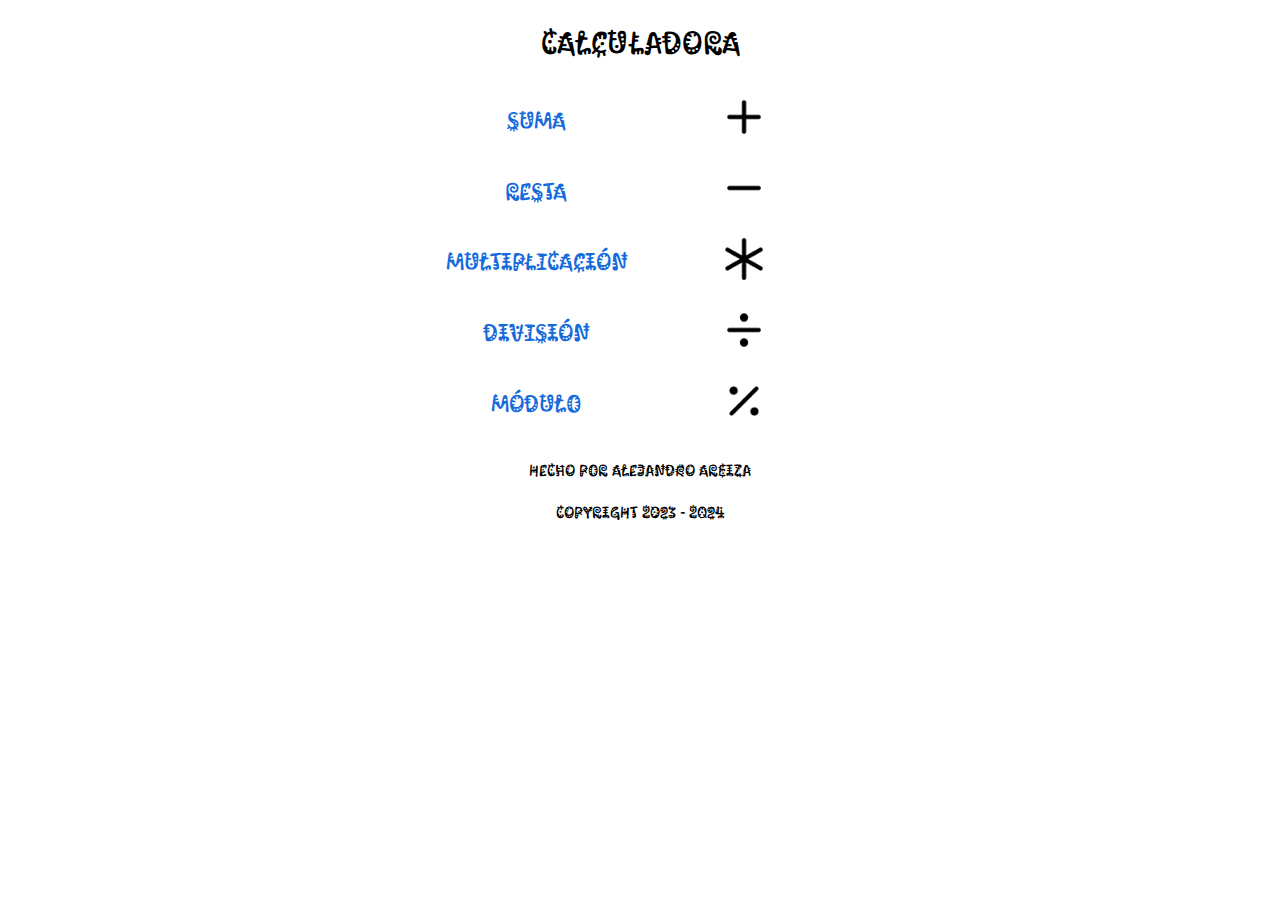
<file: JUNIO/Calculadora/index.html>
<!DOCTYPE html>
<html lang="en">

<head>
    <meta charset="UTF-8">
    <meta name="viewport" content="width=device-width, initial-scale=1.0">
    <link rel="preconnect" href="https://fonts.googleapis.com">
    <link rel="preconnect" href="https://fonts.gstatic.com" crossorigin>
    <link href="https://fonts.googleapis.com/css2?family=Kablammo&display=swap" rel="stylesheet">
    <link rel="stylesheet" href="css/style.css">
    <title>Calculadora</title>
</head>

<body>
    <div class="titulo">
        <h1>Calculadora</h1>
    </div>
    <main>
        <section>
            <div>
                <img src="images/plus.png" alt="Suma">
            </div>
            <div>
                <a href="modules/sum.html">
                    <h2>Suma</h2>
                </a>
            </div>
        </section>
        <section>
            <div>
                <img src="images/minus.png" alt="Resta">
            </div>
            <div>
                <a href="modules/subtraction.html">
                    <h2>Resta</h2>
                </a>
            </div>
        </section>
        <section>
            <div>
                <img src="images/asterisk.png" alt="Multiplicación">
            </div>
            <div>
                <a href="modules/multiplication.html">
                    <h2>Multiplicación</h2>
                </a>
            </div>
        </section>
        <section>
            <div>
                <img src="images/divide.png" alt="División">
            </div>
            <div>
                <a href="modules/division.html">
                    <h2>División</h2>
                </a>
            </div>
        </section>
        <section>
            <div>
                <img src="images/module.png" alt="Módulo">
            </div>
            <div>
                <a href="/modules/module.html">
                    <h2>Módulo</h2>
                </a>
            </div>
        </section>
    </main>

    <footer class="footer" id="footer>
        <div class=" container">
        <h4>Hecho por Alejandro Areiza</h4>
        <p>Copyright 2023 - 2024</p>
        </div>
    </footer>

    <script src="script/script.js"></script>
</body>

</html>
</file>
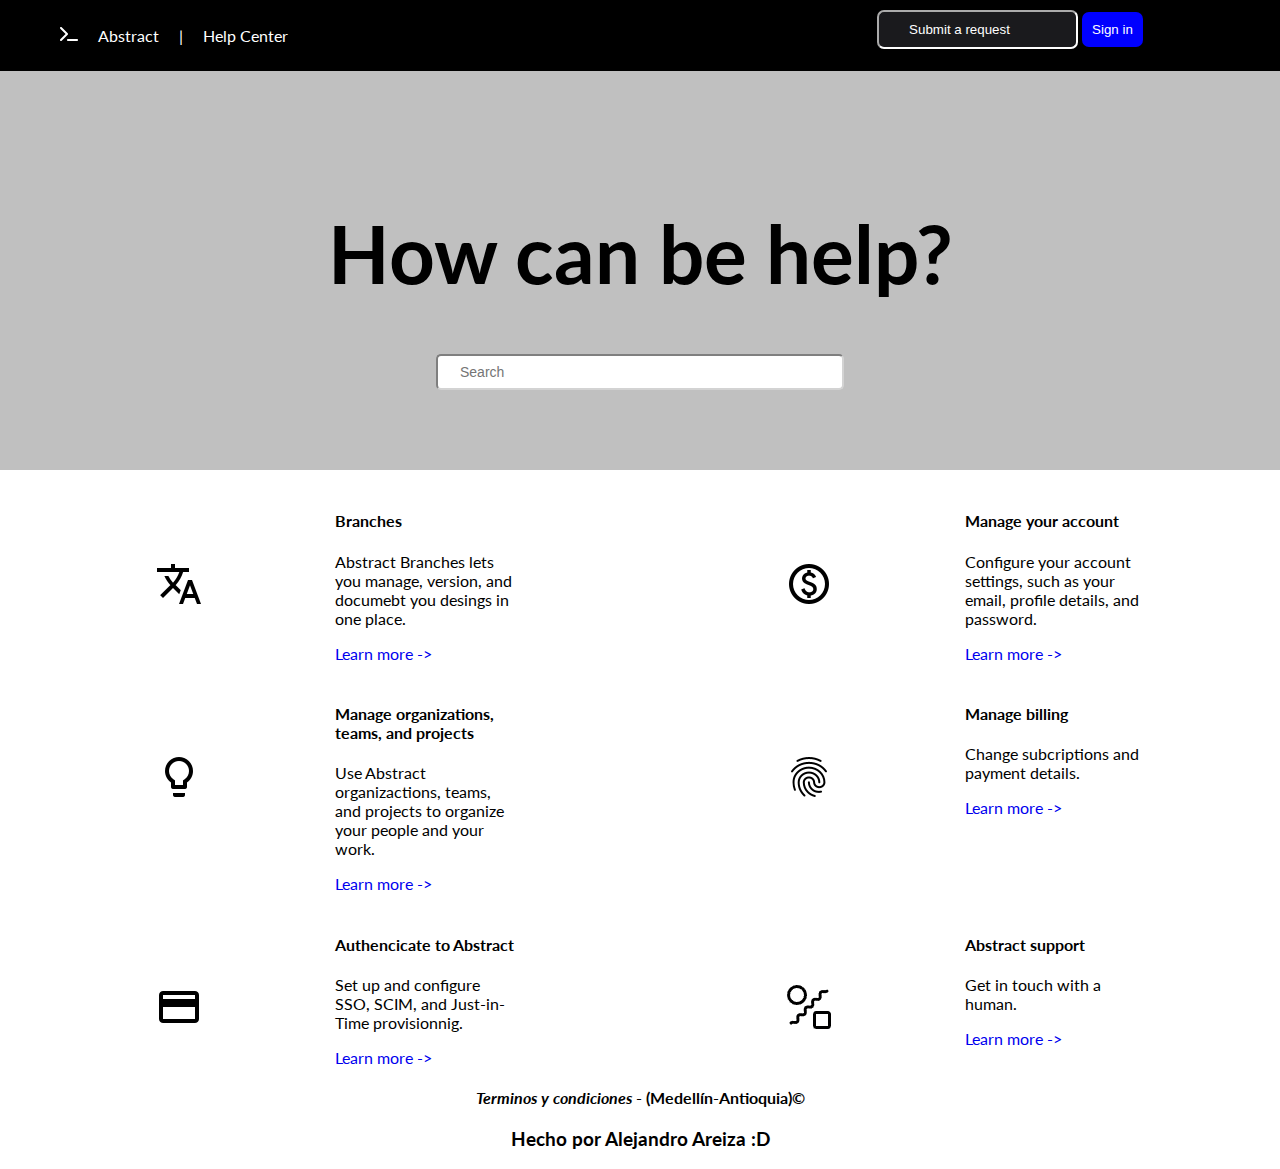
<file: JUNIO/Flexbox/index.html>
<!DOCTYPE html>
<html lang="en">

<head>
    <meta charset="UTF-8">
    <meta http-equiv="X-UA-Compatible" content="IE=edge">
    <meta name="viewport" content="width=device-width, initial-scale=1.0">
    <link rel="preconnect" href="https://fonts.googleapis.com">
    <link rel="preconnect" href="https://fonts.gstatic.com" crossorigin>
    <link href="https://fonts.googleapis.com/css2?family=Lato&display=swap" rel="stylesheet">
    <link rel="stylesheet" href="css/style.css">
    <title>Flexbox</title>
</head>

<body>
    <header>
        <nav class="nav">
            <div>
                <ul>
                    <svg xmlns="http://www.w3.org/2000/svg" height="1em" viewBox="0 0 576 512">
                        <style>
                            svg {
                                fill: #ffffff
                            }
                        </style>
                        <path
                            d="M9.4 86.6C-3.1 74.1-3.1 53.9 9.4 41.4s32.8-12.5 45.3 0l192 192c12.5 12.5 12.5 32.8 0 45.3l-192 192c-12.5 12.5-32.8 12.5-45.3 0s-12.5-32.8 0-45.3L178.7 256 9.4 86.6zM256 416H544c17.7 0 32 14.3 32 32s-14.3 32-32 32H256c-17.7 0-32-14.3-32-32s14.3-32 32-32z" />
                    </svg>
                    <li>Abstract</li>
                    <li>|</li>
                    <li>Help Center</li>
                </ul>
            </div>
            <div>
                <input type="text" placeholder="Submit a request">
                <button>Sign in</button>
            </div>
        </nav>
    </header>
    <div class="div__">
        <h1>How can be help?</h1>
        <div class="search">
            <input type="text" placeholder="Search">
        </div>
    </div>
    <main class="main__flexbox">
        <section>
            <div class="container">
                <div class="image">
                    <img src="images/outline_translate_black_24dp.png" alt="">
                </div>
                <div class="info">
                    <h4>Branches</h4>
                    <p>Abstract Branches lets you manage, version, and documebt you desings in one place.</p>
                    <a href="#">Learn more -></a>
                </div>
            </div>
            <div class="container">
                <div class="image">
                    <img src="images/outline_paid_black_24dp.png" alt="">
                </div>
                <div class="info">
                    <h4>Manage your account</h4>
                    <p>Configure your account settings, such as your email, profile details, and password.</p>
                    <a href="#">Learn more -></a>
                </div>
            </div>
        </section>
        <section>
            <div class="container">
                <div class="image">
                    <img src="images/outline_lightbulb_black_24dp.png" alt="">
                </div>
                <div class="info">
                    <h4>Manage organizations, teams, and projects</h4>
                    <p>Use Abstract organizactions, teams, and projects to organize your people and your work.</p>
                    <a href="#">Learn more -></a>
                </div>
            </div>
            <div class="container">
                <div class="image">
                    <img src="images/outline_fingerprint_black_24dp.png" alt="">
                </div>
                <div class="info">
                    <h4>Manage billing</h4>
                    <p>Change subcriptions and payment details.</p>
                    <a href="#">Learn more -></a>
                </div>
            </div>
        </section>
        <section>
            <div class="container">
                <div class="image">
                    <img src="images/outline_credit_card_black_24dp.png" alt="">
                </div>
                <div class="info">
                    <h4>Authencicate to Abstract</h4>
                    <p>Set up and configure SSO, SCIM, and Just-in-Time provisionnig.</p>
                    <a href="#">Learn more -></a>
                </div>
            </div>
            <div class="container">
                <div class="image">
                    <img src="images/draw_abstract_FILL0_wght400_GRAD0_opsz48.png" alt="">
                </div>
                <div class="info">
                    <h4>Abstract support</h4>
                    <p>Get in touch with a human.</p>
                    <a href="#">Learn more -></a>
                </div>
            </div>
        </section>
    </main>
    <footer class="footer">
        <div>
            <h4><i>Terminos y condiciones</i> - (Medellín-Antioquia)©</h4>
            <h3>Hecho por Alejandro Areiza :D</h3>
        </div>
    </footer>
</body>

</html>
</file>
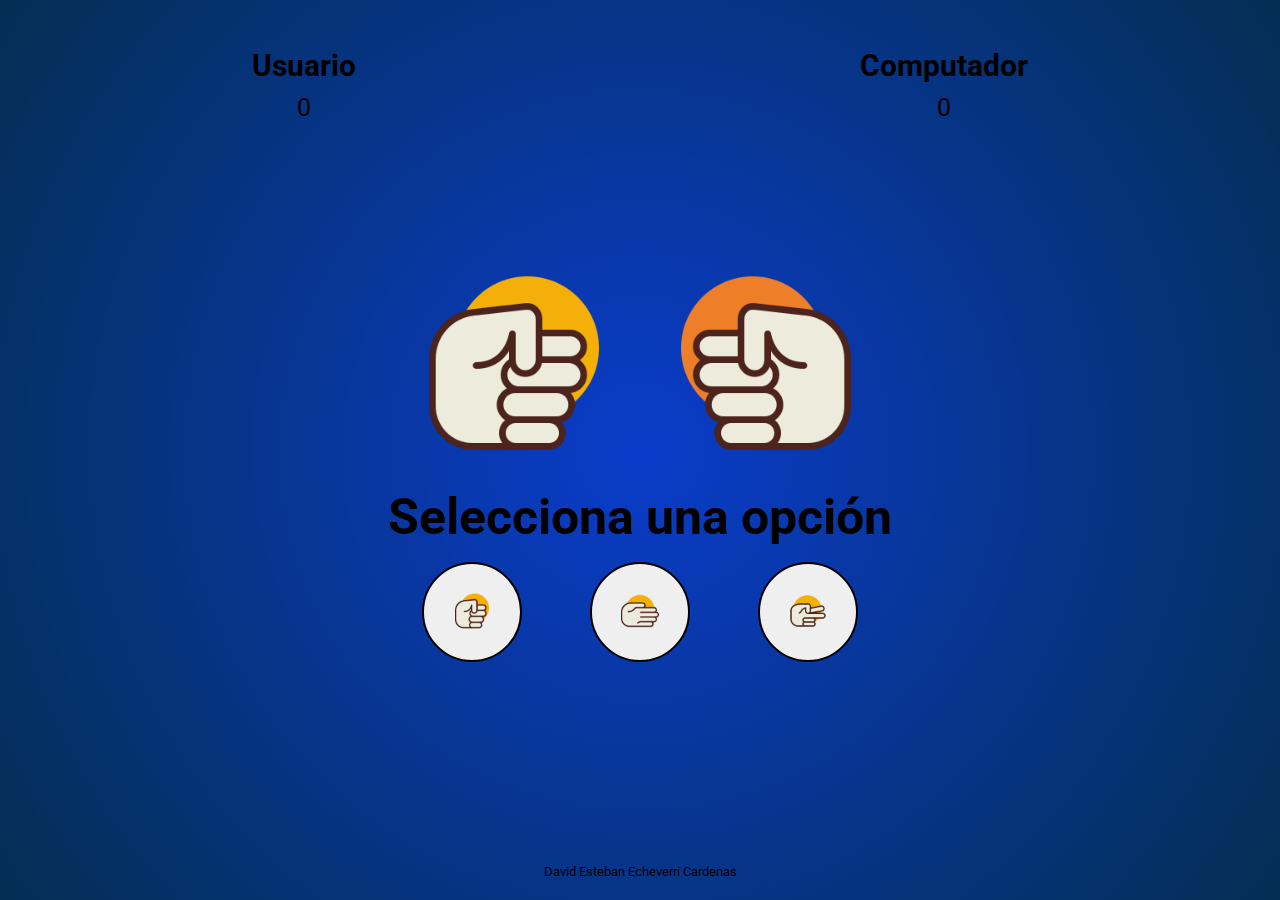
<file: JUNIO/JuegoDeManos/index.html>
<!DOCTYPE html>
<html lang="en">

<head>
    <meta charset="UTF-8">
    <meta http-equiv="X-UA-Compatible" content="IE=edge">
    <meta name="viewport" content="width=device-width, initial-scale=1.0">
    <title>Document</title>
    <link rel="stylesheet" href="styles.css">
    <link rel="preconnect" href="https://fonts.googleapis.com">
    <link rel="preconnect" href="https://fonts.gstatic.com" crossorigin>
    <link href="https://fonts.googleapis.com/css2?family=Inconsolata&display=swap" rel="stylesheet">
</head>

<body>
    <svg xmlns="http://www.w3.org/2000/svg" viewBox="0 0 1920 1080" preserveAspectRatio="none">
        <defs />
        <linearGradient id="SVGID_1_" x1="2880" x2="2880" y1="909.66" y2="170.6" gradientUnits="userSpaceOnUse">
          <stop offset="0" stop-color="#1742ff" />
          <stop offset="1" stop-color="#22dd8a" />
        </linearGradient>
        <!--
        <g class="g">
          <path class="path" fill="url(#SVGID_1_)" d="M1918.5 558.5c11-13.3 22.5-26 34.4-38.5 11.9-12.5 24.2-24.5 36.7-36.4 25.2-23.5 51.7-45.9 79.7-66.4 28-20.6 57.6-39.3 89.1-55.2 31.5-15.8 65-28.8 100.5-36.2 2.2-.5 4.4-.9 6.7-1.3l6.7-1.2c4.5-.6 9-1.4 13.6-1.8 2.3-.2 4.5-.6 6.8-.7l6.9-.5c2.3-.2 4.6-.2 6.9-.4l3.5-.2h3.8c2.6 0 5.2.1 7.8.2 2.6.2 5.2.4 7.9.9 5.3.8 10.5 1.9 15.7 3.5 5.2 1.6 10.2 3.6 15.1 6.1 4.8 2.4 9.5 5.2 13.8 8.3 8.7 6.2 16.3 13.4 22.7 21.1 6.5 7.7 12 15.8 17 24 4.9 8.2 9.2 16.6 13 25 3.9 8.4 7.3 16.8 10.5 25.3 6.3 16.9 11.7 33.8 16.5 50.7 4.8 16.9 9.1 33.7 13.4 50.4 8.4 33.4 16.4 66.5 25.2 98.8 8.9 32.3 18.8 63.8 31.5 93.3 6.3 14.7 13.3 28.9 21.2 42.1 7.9 13.2 16.7 25.5 26.5 36.2 9.8 10.7 20.6 20 32.4 27.3 11.8 7.3 24.5 12.9 38 16.7 13.5 3.7 27.8 5.6 42.6 6 7.5.2 14.5 0 21.5-.7 6.9-.7 13.6-1.8 20.1-3.5 13-3.3 24.9-8.7 36-16.1 11-7.3 21-16.7 30.1-27.7 9-11 17-23.5 24.2-37 7.1-13.5 13.4-27.9 19-42.7 11.2-29.8 20-61.5 27.6-93.8 7.6-32.4 14-65.5 20.2-98.9 6.3-33.4 12.4-67.2 19.4-101.3 3.5-17 7.1-34.1 11.2-51.3 4.1-17.2 8.6-34.4 13.9-51.6a522.1 522.1 0 0118.8-51.8c7.4-17.2 16.2-34.5 27.6-51.1 5.7-8.3 12.1-16.5 19.4-24.2 7.3-7.7 15.5-15 24.6-21.4 9.1-6.4 19.2-11.9 29.7-16 10.6-4.1 21.6-6.9 32.6-8.4 10.9-1.6 21.9-1.7 32.2-1.2 10.5.6 21.1 2.1 31.7 4.7 10.5 2.7 21 6.5 30.9 11.4 9.8 5 19.2 11 27.6 17.8 8.4 6.8 16 14.4 22.7 22.3 6.7 7.9 12.6 16.3 17.8 24.7 10.4 17 18.3 34.4 24.8 51.9s11.6 35 16 52.4 8 34.8 11.1 52.1c6.2 34.6 10.8 68.9 15.4 102.8 4.6 33.9 8.8 67.6 14.5 100.4 2.9 16.4 6.1 32.7 10 48.5 2 7.9 4.1 15.7 6.4 23.4 2.3 7.6 4.9 15.1 7.7 22.3 5.7 14.4 12.7 27.9 21.3 38.9 8.6 11 18.8 19.2 30.7 23.8 3 1.1 6.1 2.1 9.3 2.9 3.2.7 6.5 1.3 10 1.6 1.7.2 3.5.2 5.2.4l6 .1c4 .1 8-.1 12-.1 16-.5 32.2-2.3 48.2-5 16-2.8 32-6.6 47.8-11.4 15.8-4.8 31.4-10.4 46.8-16.7 7.7-3.1 15.4-6.5 23-10a471 471 0 0022.6-11c15-7.6 29.7-15.8 44.2-24.3 29-17.3 57.1-36.3 84.3-56.8 13.6-10.2 26.9-20.8 40-31.7 6.6-5.4 13-11 19.4-16.6 6.4-5.6 12.8-11.3 18.9-17.2l2.9 2.7c-5.9 6.3-11.9 12.4-18 18.4-6.1 6-12.3 11.9-18.6 17.7-12.6 11.6-25.5 22.9-38.7 33.9a900.9 900.9 0 01-82.7 61.2c-14.4 9.3-29 18.3-44 26.7-7.5 4.2-15.1 8.2-22.7 12.1-7.7 3.8-15.4 7.6-23.2 11.2-31.3 14.3-63.9 25.7-97.7 32.9-16.9 3.5-34 6-51.2 7.1-4.3.2-8.6.5-12.9.5l-6.5.1c-2.2-.1-4.4 0-6.6-.2a95.65 95.65 0 01-25.9-5c-4.2-1.5-8.3-3.2-12.2-5.3-3.9-2.1-7.7-4.4-11.3-7-3.6-2.6-6.9-5.5-10.2-8.5-3.2-3.1-6.2-6.3-9-9.6-11.3-13.5-19.7-29-26.5-44.8-6.8-15.9-12.1-32.4-16.6-49-4.5-16.6-8.2-33.4-11.6-50.2-6.6-33.7-11.7-67.6-16.9-101.4-5.2-33.8-10.4-67.6-17-101-3.3-16.7-7-33.4-11.4-49.8s-9.4-32.7-15.5-48.5c-6.1-15.8-13.3-31.1-22.3-45.3-4.5-7.1-9.4-13.9-14.9-20.2-5.4-6.3-11.4-12.2-17.9-17.3-6.5-5.2-13.5-9.6-20.9-13.3a120 120 0 00-23.3-8.4 136 136 0 00-24.7-3.4c-8.3-.4-16.7-.2-24.9 1.1-8.2 1.2-16.2 3.3-23.9 6.3-7.6 3.1-14.9 7.1-21.7 11.9-6.7 4.8-12.9 10.4-18.6 16.4-5.7 6.1-10.8 12.7-15.5 19.6-9.4 13.9-17.1 29-23.7 44.6-6.6 15.6-12.1 31.7-17 47.9-9.8 32.6-17.2 65.9-24 99.4-6.7 33.5-12.7 67.2-19 100.8-6.3 33.6-12.9 67.3-20.8 100.7-7.9 33.4-17.1 66.6-29.4 98.8-6.2 16.1-13.2 31.9-21.4 47.2-8.2 15.2-17.7 29.9-28.8 43.3-11.2 13.4-24.1 25.4-38.8 35-14.7 9.6-31 16.7-48 20.8-17 4.2-34.7 5.4-52 4.8-17.4-.6-34.7-3.1-51.5-7.9-16.8-4.8-32.9-12.1-47.5-21.7-14.7-9.5-27.8-21.2-39.3-34.3a260.2 260.2 0 01-30-42.4c-8.6-15-16-30.7-22.5-46.6-13-32-22.6-65-31.1-98.3-8.5-33.2-15.6-66.7-23.2-100.1-3.8-16.7-7.7-33.3-12-49.8s-9-32.9-14.6-48.9c-2.8-8-5.8-15.9-9.1-23.7a227 227 0 00-11.1-22.7c-4.1-7.3-8.7-14.4-14-20.8a100.5 100.5 0 00-17.7-17.4 75.9 75.9 0 00-10.4-6.6c-3.6-1.9-7.4-3.5-11.3-4.9a81 81 0 00-12-3c-2-.4-4.1-.6-6.1-.8-2.1-.1-4.1-.3-6.2-.3-8.4-.1-16.9.2-25.3 1-4.2.3-8.4.9-12.6 1.4-4.2.6-8.4 1.2-12.6 2a349 349 0 00-49.3 12.5c-16.1 5.4-32 11.6-47.4 18.7-30.9 14.2-60.5 31.4-88.8 50.4-28.3 19-55.4 39.8-81.4 61.9-13 11.1-25.7 22.5-38.1 34.2-6.2 5.9-12.3 11.8-18.4 17.8-6 6-12 12.1-17.8 18.4l-3.7-3z" />
          <path class="path" fill="url(#SVGID_1_)" d="M-1.5 558.4c11-13.3 22.5-26 34.4-38.5 11.9-12.5 24.2-24.5 36.7-36.4 25.2-23.5 51.7-45.9 79.7-66.4 28-20.6 57.6-39.3 89.1-55.2 31.5-15.8 65-28.8 100.5-36.2 2.2-.5 4.4-.9 6.7-1.3l6.7-1.2c4.5-.6 9-1.4 13.6-1.8 2.3-.2 4.5-.6 6.8-.7l6.9-.5c2.3-.2 4.6-.2 6.9-.4l3.5-.2h3.8c2.6 0 5.2.1 7.8.2 2.6.2 5.2.4 7.9.9 5.3.8 10.5 1.9 15.7 3.5 5.2 1.6 10.2 3.6 15.1 6.1 4.8 2.4 9.5 5.2 13.8 8.3 8.7 6.2 16.3 13.4 22.7 21.1 6.5 7.7 12 15.8 17 24 4.9 8.2 9.2 16.6 13 25 3.9 8.4 7.3 16.8 10.5 25.3 6.3 16.9 11.7 33.8 16.5 50.7 4.8 16.9 9.1 33.7 13.4 50.4 8.4 33.4 16.4 66.5 25.2 98.8 8.9 32.3 18.8 63.8 31.5 93.3 6.3 14.7 13.3 28.9 21.2 42.1 7.9 13.2 16.7 25.5 26.5 36.2 9.8 10.7 20.6 20 32.4 27.3 11.8 7.3 24.5 12.9 38 16.7 13.5 3.7 27.8 5.6 42.6 6 7.5.2 14.5 0 21.5-.7 6.9-.7 13.6-1.8 20.1-3.5 13-3.3 24.9-8.7 36-16.1 11-7.3 21-16.7 30.1-27.7 9-11 17-23.5 24.2-37 7.1-13.5 13.4-27.9 19-42.7 11.2-29.8 20-61.5 27.6-93.8 7.6-32.4 14-65.5 20.2-98.9 6.3-33.4 12.4-67.2 19.4-101.3 3.5-17 7.1-34.1 11.2-51.3 4.1-17.2 8.6-34.4 13.9-51.6a522.1 522.1 0 0118.8-51.8c7.4-17.2 16.2-34.5 27.6-51.1 5.7-8.3 12.1-16.5 19.4-24.2 7.3-7.7 15.5-15 24.6-21.4 9.1-6.4 19.2-11.9 29.7-16 10.6-4.1 21.6-6.9 32.6-8.4 10.9-1.6 21.9-1.7 32.2-1.2 10.5.6 21.1 2.1 31.7 4.7 10.5 2.7 21 6.5 30.9 11.4 9.8 5 19.2 11 27.6 17.8 8.4 6.8 16 14.4 22.7 22.3 6.7 7.9 12.6 16.3 17.8 24.7 10.4 17 18.3 34.4 24.8 51.9s11.6 35 16 52.4 8 34.8 11.1 52.1c6.2 34.6 10.8 68.9 15.4 102.8 4.6 33.9 8.8 67.6 14.5 100.4 2.9 16.4 6.1 32.7 10 48.5 2 7.9 4.1 15.7 6.4 23.4 2.3 7.6 4.9 15.1 7.7 22.3 5.7 14.4 12.7 27.9 21.3 38.9 8.6 11 18.8 19.2 30.7 23.8 3 1.1 6.1 2.1 9.3 2.9 3.2.7 6.5 1.3 10 1.6 1.7.2 3.5.2 5.2.4l6 .1c4 .1 8-.1 12-.1 16-.5 32.2-2.3 48.2-5 16-2.8 32-6.6 47.8-11.4 15.8-4.8 31.4-10.4 46.8-16.7 7.7-3.1 15.4-6.5 23-10a471 471 0 0022.6-11c15-7.6 29.7-15.8 44.2-24.3 29-17.3 57.1-36.3 84.3-56.8 13.6-10.2 26.9-20.8 40-31.7 6.6-5.4 13-11 19.4-16.6 6.4-5.6 12.8-11.3 18.9-17.2l2.9 2.7c-5.9 6.3-11.9 12.4-18 18.4-6.1 6-12.3 11.9-18.6 17.7-12.6 11.6-25.5 22.9-38.7 33.9a900.9 900.9 0 01-82.7 61.2c-14.4 9.3-29 18.3-44 26.7-7.5 4.2-15.1 8.2-22.7 12.1-7.7 3.8-15.4 7.6-23.2 11.2-31.3 14.3-63.9 25.7-97.7 32.9-16.9 3.5-34 6-51.2 7.1-4.3.2-8.6.5-12.9.5l-6.5.1c-2.2-.1-4.4 0-6.6-.2a95.65 95.65 0 01-25.9-5c-4.2-1.5-8.3-3.2-12.2-5.3-3.9-2.1-7.7-4.4-11.3-7-3.6-2.6-7-5.5-10.2-8.5-3.2-3.1-6.2-6.3-9-9.6-11.3-13.5-19.7-29-26.5-44.8-6.8-15.9-12.1-32.4-16.6-49-4.5-16.6-8.2-33.4-11.6-50.2-6.6-33.7-11.7-67.6-16.9-101.4-5.2-33.8-10.4-67.6-17-101-3.3-16.7-7-33.4-11.4-49.8s-9.4-32.7-15.5-48.5c-6.1-15.8-13.3-31.1-22.3-45.3-4.5-7.1-9.4-13.9-14.9-20.2-5.4-6.3-11.4-12.2-17.9-17.3-6.5-5.2-13.5-9.6-20.9-13.3a120 120 0 00-23.3-8.4 136 136 0 00-24.7-3.4c-8.3-.4-16.7-.2-24.9 1.1-8.2 1.2-16.2 3.3-23.9 6.3-7.6 3.1-14.9 7.1-21.7 11.9-6.7 4.8-12.9 10.4-18.6 16.4-5.7 6.1-10.8 12.7-15.5 19.6-9.4 13.9-17.1 29-23.7 44.6-6.6 15.6-12.1 31.7-17 47.9-9.8 32.6-17.2 65.9-24 99.4-6.7 33.5-12.7 67.2-19 100.8-6.3 33.6-12.9 67.3-20.8 100.7-7.9 33.4-17.1 66.6-29.4 98.8-6.2 16.1-13.2 31.9-21.4 47.2-8.2 15.2-17.7 29.9-28.8 43.3-11.2 13.4-24.1 25.4-38.8 35-14.7 9.6-31 16.7-48 20.8-17 4.2-34.7 5.4-52 4.8-17.4-.6-34.7-3.1-51.5-7.9-16.8-4.8-32.9-12.1-47.5-21.7-14.7-9.5-27.8-21.2-39.3-34.3a260.2 260.2 0 01-30-42.4c-8.6-15-16-30.7-22.5-46.6-13-32-22.6-65-31.1-98.3-8.5-33.2-15.6-66.7-23.2-100.1-3.8-16.7-7.7-33.3-12-49.8s-9-32.9-14.6-48.9c-2.8-8-5.8-15.9-9.1-23.7a227 227 0 00-11.1-22.7c-4.1-7.3-8.7-14.4-14-20.8a100.5 100.5 0 00-17.7-17.4 75.9 75.9 0 00-10.4-6.6c-3.6-1.9-7.4-3.5-11.3-4.9a81 81 0 00-12-3c-2-.4-4.1-.6-6.1-.8-2.1-.1-4.1-.3-6.2-.3-8.4-.1-16.9.2-25.3 1-4.2.3-8.4.9-12.6 1.4-4.2.6-8.4 1.2-12.6 2a349 349 0 00-49.3 12.5c-16.1 5.4-32 11.6-47.4 18.7-30.9 14.2-60.5 31.4-88.8 50.4-28.3 19-55.4 39.8-81.4 61.9-13 11.1-25.7 22.5-38.1 34.2C32.2 531.1 26.1 537 20 543c-6 6-12 12.1-17.8 18.4l-3.7-3z" />
        </g>
        -->
        <g>
          <g class="g">
            <path class="path" fill="url(#SVGID_1_)" d="m1920 538.5 8.6-.4h8.6l8.6.3 4.3.3 4.3.4c11.4 1.1 22.8 2.9 34 5.4 22.5 5 44.3 12.4 65.6 21a730.8 730.8 0 0 1 62.3 28.7c20.3 10.3 40.3 21 60.2 31.7l29.8 15.9c9.9 5.2 19.9 10.3 29.9 15.3a727 727 0 0 0 60.7 27.2 360.6 360.6 0 0 0 62.6 18.3c10.6 2 21.2 3.4 31.8 4l8 .3 7.7-.1c2.6-.2 5.1-.2 7.7-.5l3.9-.4 1.9-.2 1.9-.3a177 177 0 0 0 30.8-7.4c10.2-3.3 20.2-7.5 30.1-12.1a448 448 0 0 0 57.5-33.2c37.2-24.9 72.1-53.7 106.7-82.8 34.6-29.1 68.7-59.1 105.7-85.8 9.3-6.6 18.7-13.1 28.5-19.1 9.8-6.1 19.8-11.7 30.3-16.7s21.3-9.4 32.7-12.6c11.4-3.2 23.2-5.3 35.3-5.7 12.1-.3 24.2 1.1 35.8 3.7 11.7 2.6 23 6.4 33.8 11 21.8 9.1 42 20.9 61.2 33.7 9.6 6.4 19 13.1 28.2 20a934 934 0 0 1 27.1 21.1c17.8 14.3 35.1 29 52.4 43.6 34.6 29.2 68.9 58.3 104.9 83.9 9 6.4 18.2 12.5 27.4 18.3 9.3 5.8 18.7 11.2 28.2 16.1 19.1 9.7 39 17.4 59 20.9l3.8.6 3.8.5 7.5.7 3.8.1 3.8.1h5.9l2-.1a243.7 243.7 0 0 0 63-10.6 388 388 0 0 0 31-10.3 706.6 706.6 0 0 0 60.9-26.6c20.1-9.8 40-20.3 60-30.8 20-10.6 40-21.2 60.4-31.4a875.4 875.4 0 0 1 62.3-28.5 430.2 430.2 0 0 1 65.5-20.9c11.2-2.5 22.6-4.3 34-5.5l4.3-.4 4.3-.3 8.6-.4 4.3-.1h4.3c2.9 0 5.7.2 8.6.3v3c-22.5 1.4-44.5 6-65.7 12.8a449 449 0 0 0-61.8 25.5c-40.1 19.7-78.4 43.3-117.4 66.4a1413.4 1413.4 0 0 1-59.3 33.9 675.1 675.1 0 0 1-62.4 29.9c-21.5 8.8-44 16.3-67.5 20.8a250.2 250.2 0 0 1-35.8 4.5l-2.3.1-2.3.1-4.6.1h-4.7l-4.7-.1-9.4-.7-4.6-.6-4.6-.7c-12.3-2-24.2-5.3-35.6-9.4-11.4-4.1-22.4-9-32.9-14.5a454.2 454.2 0 0 1-59.3-37.5c-37.3-27.5-71.2-58-105.1-88-16.9-15-33.8-30-50.8-44.5a845.7 845.7 0 0 0-52.2-41.8c-8.9-6.5-18-12.8-27.3-18.7a297 297 0 0 0-28.5-16.1c-9.7-4.7-19.7-8.8-30-11.8a128 128 0 0 0-31.2-5.2c-21.1-.5-42.6 4.8-62.9 13.4-20.3 8.6-39.7 20-58.2 32.6a590.9 590.9 0 0 0-27.3 19.7l-13.3 10.4-13.1 10.6a1788.2 1788.2 0 0 0-51.4 44.2c-33.9 29.9-67.2 60.8-103.3 89-18.1 14-37 27.3-57.5 38.7a267 267 0 0 1-31.9 15.2 191.4 191.4 0 0 1-34.6 10.1l-2.2.4-2.3.3-4.5.7-9.2 1-4.6.2c-1.5 0-3.1.2-4.6.1l-9-.1c-12-.3-23.9-1.6-35.5-3.7a340 340 0 0 1-67.4-19.9 674.5 674.5 0 0 1-62.6-29.3c-10.1-5.3-20.1-10.9-30-16.5l-14.8-8.5-14.7-8.6c-39.1-22.9-77.5-46.3-117.6-66.1-20-9.8-40.6-18.7-61.8-25.5a279.8 279.8 0 0 0-65.6-13.2v-2.9z" />
            <path class="path" fill="url(#SVGID_1_)" d="m0 538.5 8.6-.4h8.6l8.6.3 4.3.3 4.3.4c11.4 1.1 22.8 2.9 34 5.4 22.5 5 44.3 12.4 65.6 21a730.8 730.8 0 0 1 62.3 28.7c20.3 10.3 40.3 21 60.2 31.7l29.8 15.9c9.9 5.2 19.9 10.3 29.9 15.3a727 727 0 0 0 60.7 27.2 360.6 360.6 0 0 0 62.6 18.3c10.6 2 21.2 3.4 31.8 4l8 .3 7.7-.1c2.6-.2 5.1-.2 7.7-.5l3.9-.4 1.9-.2 1.9-.3a177 177 0 0 0 30.8-7.4c10.2-3.3 20.2-7.5 30.1-12.1a448 448 0 0 0 57.5-33.2c37.2-24.9 72.1-53.7 106.7-82.8 34.6-29.1 68.7-59.1 105.7-85.8 9.3-6.6 18.7-13.1 28.5-19.1 9.8-6.1 19.8-11.7 30.3-16.7s21.3-9.4 32.7-12.6c11.4-3.2 23.2-5.3 35.3-5.7 12.1-.3 24.2 1.1 35.8 3.7 11.7 2.6 23 6.4 33.8 11 21.8 9.1 42 20.9 61.2 33.7 9.6 6.4 19 13.1 28.2 20a934 934 0 0 1 27.1 21.1c17.8 14.3 35.1 29 52.4 43.6 34.6 29.2 68.9 58.3 104.9 83.9 9 6.4 18.2 12.5 27.4 18.3 9.3 5.8 18.7 11.2 28.2 16.1 19.1 9.7 39 17.4 59 20.9l3.8.6 3.8.5 7.5.7 3.8.1 3.8.1h5.9l2-.1a243.7 243.7 0 0 0 63-10.6 388 388 0 0 0 31-10.3 706.6 706.6 0 0 0 60.9-26.6c20.1-9.8 40-20.3 60-30.8 20-10.6 40-21.2 60.4-31.4a875.4 875.4 0 0 1 62.3-28.5 430.2 430.2 0 0 1 65.5-20.9c11.2-2.5 22.6-4.3 34-5.5l4.3-.4 4.3-.3 8.6-.4 4.3-.1h4.3c2.9 0 5.7.2 8.6.3v3c-22.5 1.4-44.5 6-65.7 12.8a449 449 0 0 0-61.8 25.5c-40.1 19.7-78.4 43.3-117.4 66.4a1413.4 1413.4 0 0 1-59.3 33.9 675.1 675.1 0 0 1-62.4 29.9c-21.5 8.8-44 16.3-67.5 20.8a250.2 250.2 0 0 1-35.8 4.5l-2.3.1-2.3.1-4.6.1h-4.7l-4.7-.1-9.4-.7-4.6-.6-4.6-.7c-12.3-2-24.2-5.3-35.6-9.4-11.4-4.1-22.4-9-32.9-14.5a454.2 454.2 0 0 1-59.3-37.5c-37.3-27.5-71.2-58-105.1-88-16.9-15-33.8-30-50.8-44.5a845.7 845.7 0 0 0-52.2-41.8c-8.9-6.5-18-12.8-27.3-18.7a297 297 0 0 0-28.5-16.1c-9.7-4.7-19.7-8.8-30-11.8a128 128 0 0 0-31.2-5.2c-21.1-.5-42.6 4.8-62.9 13.4-20.3 8.6-39.7 20-58.2 32.6a590.9 590.9 0 0 0-27.3 19.7l-13.3 10.4-13.1 10.6a1788.2 1788.2 0 0 0-51.4 44.2c-33.9 29.9-67.2 60.8-103.3 89-18.1 14-37 27.3-57.5 38.7a267 267 0 0 1-31.9 15.2 191.4 191.4 0 0 1-34.6 10.1l-2.2.4-2.3.3-4.5.7-9.2 1-4.6.2c-1.5 0-3.1.2-4.6.1l-9-.1c-12-.3-23.9-1.6-35.5-3.7a340 340 0 0 1-67.4-19.9 674.5 674.5 0 0 1-62.6-29.3c-10.1-5.3-20.1-10.9-30-16.5l-14.8-8.5-14.7-8.6c-39.1-22.9-77.5-46.3-117.6-66.1-20-9.8-40.6-18.7-61.8-25.5A278.2 278.2 0 0 0 0 541.5v-3z" />
          </g>
          <g class="g">
            <path class="path" fill="url(#SVGID_1_)" d="m1920 538.5 8.6-.4h8.6l8.6.3 4.3.3 4.3.4c11.4 1.1 22.8 2.9 34 5.4 22.5 5 44.3 12.4 65.6 21a730.8 730.8 0 0 1 62.3 28.7c20.3 10.3 40.3 21 60.2 31.7l29.8 15.9c9.9 5.2 19.9 10.3 29.9 15.3a727 727 0 0 0 60.7 27.2 360.6 360.6 0 0 0 62.6 18.3c10.6 2 21.2 3.4 31.8 4l8 .3 7.7-.1c2.6-.2 5.1-.2 7.7-.5l3.9-.4 1.9-.2 1.9-.3a177 177 0 0 0 30.8-7.4c10.2-3.3 20.2-7.5 30.1-12.1a448 448 0 0 0 57.5-33.2c37.2-24.9 72.1-53.7 106.7-82.8 34.6-29.1 68.7-59.1 105.7-85.8 9.3-6.6 18.7-13.1 28.5-19.1 9.8-6.1 19.8-11.7 30.3-16.7s21.3-9.4 32.7-12.6c11.4-3.2 23.2-5.3 35.3-5.7 12.1-.3 24.2 1.1 35.8 3.7 11.7 2.6 23 6.4 33.8 11 21.8 9.1 42 20.9 61.2 33.7 9.6 6.4 19 13.1 28.2 20a934 934 0 0 1 27.1 21.1c17.8 14.3 35.1 29 52.4 43.6 34.6 29.2 68.9 58.3 104.9 83.9 9 6.4 18.2 12.5 27.4 18.3 9.3 5.8 18.7 11.2 28.2 16.1 19.1 9.7 39 17.4 59 20.9l3.8.6 3.8.5 7.5.7 3.8.1 3.8.1h5.9l2-.1a243.7 243.7 0 0 0 63-10.6 388 388 0 0 0 31-10.3 706.6 706.6 0 0 0 60.9-26.6c20.1-9.8 40-20.3 60-30.8 20-10.6 40-21.2 60.4-31.4a875.4 875.4 0 0 1 62.3-28.5 430.2 430.2 0 0 1 65.5-20.9c11.2-2.5 22.6-4.3 34-5.5l4.3-.4 4.3-.3 8.6-.4 4.3-.1h4.3c2.9 0 5.7.2 8.6.3v3c-22.5 1.4-44.5 6-65.7 12.8a449 449 0 0 0-61.8 25.5c-40.1 19.7-78.4 43.3-117.4 66.4a1413.4 1413.4 0 0 1-59.3 33.9 675.1 675.1 0 0 1-62.4 29.9c-21.5 8.8-44 16.3-67.5 20.8a250.2 250.2 0 0 1-35.8 4.5l-2.3.1-2.3.1-4.6.1h-4.7l-4.7-.1-9.4-.7-4.6-.6-4.6-.7c-12.3-2-24.2-5.3-35.6-9.4-11.4-4.1-22.4-9-32.9-14.5a454.2 454.2 0 0 1-59.3-37.5c-37.3-27.5-71.2-58-105.1-88-16.9-15-33.8-30-50.8-44.5a845.7 845.7 0 0 0-52.2-41.8c-8.9-6.5-18-12.8-27.3-18.7a297 297 0 0 0-28.5-16.1c-9.7-4.7-19.7-8.8-30-11.8a128 128 0 0 0-31.2-5.2c-21.1-.5-42.6 4.8-62.9 13.4-20.3 8.6-39.7 20-58.2 32.6a590.9 590.9 0 0 0-27.3 19.7l-13.3 10.4-13.1 10.6a1788.2 1788.2 0 0 0-51.4 44.2c-33.9 29.9-67.2 60.8-103.3 89-18.1 14-37 27.3-57.5 38.7a267 267 0 0 1-31.9 15.2 191.4 191.4 0 0 1-34.6 10.1l-2.2.4-2.3.3-4.5.7-9.2 1-4.6.2c-1.5 0-3.1.2-4.6.1l-9-.1c-12-.3-23.9-1.6-35.5-3.7a340 340 0 0 1-67.4-19.9 674.5 674.5 0 0 1-62.6-29.3c-10.1-5.3-20.1-10.9-30-16.5l-14.8-8.5-14.7-8.6c-39.1-22.9-77.5-46.3-117.6-66.1-20-9.8-40.6-18.7-61.8-25.5a279.8 279.8 0 0 0-65.6-13.2v-2.9z" />
            <path class="path" fill="url(#SVGID_1_)" d="m0 538.5 8.6-.4h8.6l8.6.3 4.3.3 4.3.4c11.4 1.1 22.8 2.9 34 5.4 22.5 5 44.3 12.4 65.6 21a730.8 730.8 0 0 1 62.3 28.7c20.3 10.3 40.3 21 60.2 31.7l29.8 15.9c9.9 5.2 19.9 10.3 29.9 15.3a727 727 0 0 0 60.7 27.2 360.6 360.6 0 0 0 62.6 18.3c10.6 2 21.2 3.4 31.8 4l8 .3 7.7-.1c2.6-.2 5.1-.2 7.7-.5l3.9-.4 1.9-.2 1.9-.3a177 177 0 0 0 30.8-7.4c10.2-3.3 20.2-7.5 30.1-12.1a448 448 0 0 0 57.5-33.2c37.2-24.9 72.1-53.7 106.7-82.8 34.6-29.1 68.7-59.1 105.7-85.8 9.3-6.6 18.7-13.1 28.5-19.1 9.8-6.1 19.8-11.7 30.3-16.7s21.3-9.4 32.7-12.6c11.4-3.2 23.2-5.3 35.3-5.7 12.1-.3 24.2 1.1 35.8 3.7 11.7 2.6 23 6.4 33.8 11 21.8 9.1 42 20.9 61.2 33.7 9.6 6.4 19 13.1 28.2 20a934 934 0 0 1 27.1 21.1c17.8 14.3 35.1 29 52.4 43.6 34.6 29.2 68.9 58.3 104.9 83.9 9 6.4 18.2 12.5 27.4 18.3 9.3 5.8 18.7 11.2 28.2 16.1 19.1 9.7 39 17.4 59 20.9l3.8.6 3.8.5 7.5.7 3.8.1 3.8.1h5.9l2-.1a243.7 243.7 0 0 0 63-10.6 388 388 0 0 0 31-10.3 706.6 706.6 0 0 0 60.9-26.6c20.1-9.8 40-20.3 60-30.8 20-10.6 40-21.2 60.4-31.4a875.4 875.4 0 0 1 62.3-28.5 430.2 430.2 0 0 1 65.5-20.9c11.2-2.5 22.6-4.3 34-5.5l4.3-.4 4.3-.3 8.6-.4 4.3-.1h4.3c2.9 0 5.7.2 8.6.3v3c-22.5 1.4-44.5 6-65.7 12.8a449 449 0 0 0-61.8 25.5c-40.1 19.7-78.4 43.3-117.4 66.4a1413.4 1413.4 0 0 1-59.3 33.9 675.1 675.1 0 0 1-62.4 29.9c-21.5 8.8-44 16.3-67.5 20.8a250.2 250.2 0 0 1-35.8 4.5l-2.3.1-2.3.1-4.6.1h-4.7l-4.7-.1-9.4-.7-4.6-.6-4.6-.7c-12.3-2-24.2-5.3-35.6-9.4-11.4-4.1-22.4-9-32.9-14.5a454.2 454.2 0 0 1-59.3-37.5c-37.3-27.5-71.2-58-105.1-88-16.9-15-33.8-30-50.8-44.5a845.7 845.7 0 0 0-52.2-41.8c-8.9-6.5-18-12.8-27.3-18.7a297 297 0 0 0-28.5-16.1c-9.7-4.7-19.7-8.8-30-11.8a128 128 0 0 0-31.2-5.2c-21.1-.5-42.6 4.8-62.9 13.4-20.3 8.6-39.7 20-58.2 32.6a590.9 590.9 0 0 0-27.3 19.7l-13.3 10.4-13.1 10.6a1788.2 1788.2 0 0 0-51.4 44.2c-33.9 29.9-67.2 60.8-103.3 89-18.1 14-37 27.3-57.5 38.7a267 267 0 0 1-31.9 15.2 191.4 191.4 0 0 1-34.6 10.1l-2.2.4-2.3.3-4.5.7-9.2 1-4.6.2c-1.5 0-3.1.2-4.6.1l-9-.1c-12-.3-23.9-1.6-35.5-3.7a340 340 0 0 1-67.4-19.9 674.5 674.5 0 0 1-62.6-29.3c-10.1-5.3-20.1-10.9-30-16.5l-14.8-8.5-14.7-8.6c-39.1-22.9-77.5-46.3-117.6-66.1-20-9.8-40.6-18.7-61.8-25.5A278.2 278.2 0 0 0 0 541.5v-3z" />
          </g>
          <g class="g">
            <path class="path" fill="url(#SVGID_1_)" d="m1920 538.5 8.6-.4h8.6l8.6.3 4.3.3 4.3.4c11.4 1.1 22.8 2.9 34 5.4 22.5 5 44.3 12.4 65.6 21a730.8 730.8 0 0 1 62.3 28.7c20.3 10.3 40.3 21 60.2 31.7l29.8 15.9c9.9 5.2 19.9 10.3 29.9 15.3a727 727 0 0 0 60.7 27.2 360.6 360.6 0 0 0 62.6 18.3c10.6 2 21.2 3.4 31.8 4l8 .3 7.7-.1c2.6-.2 5.1-.2 7.7-.5l3.9-.4 1.9-.2 1.9-.3a177 177 0 0 0 30.8-7.4c10.2-3.3 20.2-7.5 30.1-12.1a448 448 0 0 0 57.5-33.2c37.2-24.9 72.1-53.7 106.7-82.8 34.6-29.1 68.7-59.1 105.7-85.8 9.3-6.6 18.7-13.1 28.5-19.1 9.8-6.1 19.8-11.7 30.3-16.7s21.3-9.4 32.7-12.6c11.4-3.2 23.2-5.3 35.3-5.7 12.1-.3 24.2 1.1 35.8 3.7 11.7 2.6 23 6.4 33.8 11 21.8 9.1 42 20.9 61.2 33.7 9.6 6.4 19 13.1 28.2 20a934 934 0 0 1 27.1 21.1c17.8 14.3 35.1 29 52.4 43.6 34.6 29.2 68.9 58.3 104.9 83.9 9 6.4 18.2 12.5 27.4 18.3 9.3 5.8 18.7 11.2 28.2 16.1 19.1 9.7 39 17.4 59 20.9l3.8.6 3.8.5 7.5.7 3.8.1 3.8.1h5.9l2-.1a243.7 243.7 0 0 0 63-10.6 388 388 0 0 0 31-10.3 706.6 706.6 0 0 0 60.9-26.6c20.1-9.8 40-20.3 60-30.8 20-10.6 40-21.2 60.4-31.4a875.4 875.4 0 0 1 62.3-28.5 430.2 430.2 0 0 1 65.5-20.9c11.2-2.5 22.6-4.3 34-5.5l4.3-.4 4.3-.3 8.6-.4 4.3-.1h4.3c2.9 0 5.7.2 8.6.3v3c-22.5 1.4-44.5 6-65.7 12.8a449 449 0 0 0-61.8 25.5c-40.1 19.7-78.4 43.3-117.4 66.4a1413.4 1413.4 0 0 1-59.3 33.9 675.1 675.1 0 0 1-62.4 29.9c-21.5 8.8-44 16.3-67.5 20.8a250.2 250.2 0 0 1-35.8 4.5l-2.3.1-2.3.1-4.6.1h-4.7l-4.7-.1-9.4-.7-4.6-.6-4.6-.7c-12.3-2-24.2-5.3-35.6-9.4-11.4-4.1-22.4-9-32.9-14.5a454.2 454.2 0 0 1-59.3-37.5c-37.3-27.5-71.2-58-105.1-88-16.9-15-33.8-30-50.8-44.5a845.7 845.7 0 0 0-52.2-41.8c-8.9-6.5-18-12.8-27.3-18.7a297 297 0 0 0-28.5-16.1c-9.7-4.7-19.7-8.8-30-11.8a128 128 0 0 0-31.2-5.2c-21.1-.5-42.6 4.8-62.9 13.4-20.3 8.6-39.7 20-58.2 32.6a590.9 590.9 0 0 0-27.3 19.7l-13.3 10.4-13.1 10.6a1788.2 1788.2 0 0 0-51.4 44.2c-33.9 29.9-67.2 60.8-103.3 89-18.1 14-37 27.3-57.5 38.7a267 267 0 0 1-31.9 15.2 191.4 191.4 0 0 1-34.6 10.1l-2.2.4-2.3.3-4.5.7-9.2 1-4.6.2c-1.5 0-3.1.2-4.6.1l-9-.1c-12-.3-23.9-1.6-35.5-3.7a340 340 0 0 1-67.4-19.9 674.5 674.5 0 0 1-62.6-29.3c-10.1-5.3-20.1-10.9-30-16.5l-14.8-8.5-14.7-8.6c-39.1-22.9-77.5-46.3-117.6-66.1-20-9.8-40.6-18.7-61.8-25.5a279.8 279.8 0 0 0-65.6-13.2v-2.9z" />
            <path class="path" fill="url(#SVGID_1_)" d="m0 538.5 8.6-.4h8.6l8.6.3 4.3.3 4.3.4c11.4 1.1 22.8 2.9 34 5.4 22.5 5 44.3 12.4 65.6 21a730.8 730.8 0 0 1 62.3 28.7c20.3 10.3 40.3 21 60.2 31.7l29.8 15.9c9.9 5.2 19.9 10.3 29.9 15.3a727 727 0 0 0 60.7 27.2 360.6 360.6 0 0 0 62.6 18.3c10.6 2 21.2 3.4 31.8 4l8 .3 7.7-.1c2.6-.2 5.1-.2 7.7-.5l3.9-.4 1.9-.2 1.9-.3a177 177 0 0 0 30.8-7.4c10.2-3.3 20.2-7.5 30.1-12.1a448 448 0 0 0 57.5-33.2c37.2-24.9 72.1-53.7 106.7-82.8 34.6-29.1 68.7-59.1 105.7-85.8 9.3-6.6 18.7-13.1 28.5-19.1 9.8-6.1 19.8-11.7 30.3-16.7s21.3-9.4 32.7-12.6c11.4-3.2 23.2-5.3 35.3-5.7 12.1-.3 24.2 1.1 35.8 3.7 11.7 2.6 23 6.4 33.8 11 21.8 9.1 42 20.9 61.2 33.7 9.6 6.4 19 13.1 28.2 20a934 934 0 0 1 27.1 21.1c17.8 14.3 35.1 29 52.4 43.6 34.6 29.2 68.9 58.3 104.9 83.9 9 6.4 18.2 12.5 27.4 18.3 9.3 5.8 18.7 11.2 28.2 16.1 19.1 9.7 39 17.4 59 20.9l3.8.6 3.8.5 7.5.7 3.8.1 3.8.1h5.9l2-.1a243.7 243.7 0 0 0 63-10.6 388 388 0 0 0 31-10.3 706.6 706.6 0 0 0 60.9-26.6c20.1-9.8 40-20.3 60-30.8 20-10.6 40-21.2 60.4-31.4a875.4 875.4 0 0 1 62.3-28.5 430.2 430.2 0 0 1 65.5-20.9c11.2-2.5 22.6-4.3 34-5.5l4.3-.4 4.3-.3 8.6-.4 4.3-.1h4.3c2.9 0 5.7.2 8.6.3v3c-22.5 1.4-44.5 6-65.7 12.8a449 449 0 0 0-61.8 25.5c-40.1 19.7-78.4 43.3-117.4 66.4a1413.4 1413.4 0 0 1-59.3 33.9 675.1 675.1 0 0 1-62.4 29.9c-21.5 8.8-44 16.3-67.5 20.8a250.2 250.2 0 0 1-35.8 4.5l-2.3.1-2.3.1-4.6.1h-4.7l-4.7-.1-9.4-.7-4.6-.6-4.6-.7c-12.3-2-24.2-5.3-35.6-9.4-11.4-4.1-22.4-9-32.9-14.5a454.2 454.2 0 0 1-59.3-37.5c-37.3-27.5-71.2-58-105.1-88-16.9-15-33.8-30-50.8-44.5a845.7 845.7 0 0 0-52.2-41.8c-8.9-6.5-18-12.8-27.3-18.7a297 297 0 0 0-28.5-16.1c-9.7-4.7-19.7-8.8-30-11.8a128 128 0 0 0-31.2-5.2c-21.1-.5-42.6 4.8-62.9 13.4-20.3 8.6-39.7 20-58.2 32.6a590.9 590.9 0 0 0-27.3 19.7l-13.3 10.4-13.1 10.6a1788.2 1788.2 0 0 0-51.4 44.2c-33.9 29.9-67.2 60.8-103.3 89-18.1 14-37 27.3-57.5 38.7a267 267 0 0 1-31.9 15.2 191.4 191.4 0 0 1-34.6 10.1l-2.2.4-2.3.3-4.5.7-9.2 1-4.6.2c-1.5 0-3.1.2-4.6.1l-9-.1c-12-.3-23.9-1.6-35.5-3.7a340 340 0 0 1-67.4-19.9 674.5 674.5 0 0 1-62.6-29.3c-10.1-5.3-20.1-10.9-30-16.5l-14.8-8.5-14.7-8.6c-39.1-22.9-77.5-46.3-117.6-66.1-20-9.8-40.6-18.7-61.8-25.5A278.2 278.2 0 0 0 0 541.5v-3z" />
          </g>
          <g class="g">
            <path class="path" fill="url(#SVGID_1_)" d="m1920 538.5 8.6-.4h8.6l8.6.3 4.3.3 4.3.4c11.4 1.1 22.8 2.9 34 5.4 22.5 5 44.3 12.4 65.6 21a730.8 730.8 0 0 1 62.3 28.7c20.3 10.3 40.3 21 60.2 31.7l29.8 15.9c9.9 5.2 19.9 10.3 29.9 15.3a727 727 0 0 0 60.7 27.2 360.6 360.6 0 0 0 62.6 18.3c10.6 2 21.2 3.4 31.8 4l8 .3 7.7-.1c2.6-.2 5.1-.2 7.7-.5l3.9-.4 1.9-.2 1.9-.3a177 177 0 0 0 30.8-7.4c10.2-3.3 20.2-7.5 30.1-12.1a448 448 0 0 0 57.5-33.2c37.2-24.9 72.1-53.7 106.7-82.8 34.6-29.1 68.7-59.1 105.7-85.8 9.3-6.6 18.7-13.1 28.5-19.1 9.8-6.1 19.8-11.7 30.3-16.7s21.3-9.4 32.7-12.6c11.4-3.2 23.2-5.3 35.3-5.7 12.1-.3 24.2 1.1 35.8 3.7 11.7 2.6 23 6.4 33.8 11 21.8 9.1 42 20.9 61.2 33.7 9.6 6.4 19 13.1 28.2 20a934 934 0 0 1 27.1 21.1c17.8 14.3 35.1 29 52.4 43.6 34.6 29.2 68.9 58.3 104.9 83.9 9 6.4 18.2 12.5 27.4 18.3 9.3 5.8 18.7 11.2 28.2 16.1 19.1 9.7 39 17.4 59 20.9l3.8.6 3.8.5 7.5.7 3.8.1 3.8.1h5.9l2-.1a243.7 243.7 0 0 0 63-10.6 388 388 0 0 0 31-10.3 706.6 706.6 0 0 0 60.9-26.6c20.1-9.8 40-20.3 60-30.8 20-10.6 40-21.2 60.4-31.4a875.4 875.4 0 0 1 62.3-28.5 430.2 430.2 0 0 1 65.5-20.9c11.2-2.5 22.6-4.3 34-5.5l4.3-.4 4.3-.3 8.6-.4 4.3-.1h4.3c2.9 0 5.7.2 8.6.3v3c-22.5 1.4-44.5 6-65.7 12.8a449 449 0 0 0-61.8 25.5c-40.1 19.7-78.4 43.3-117.4 66.4a1413.4 1413.4 0 0 1-59.3 33.9 675.1 675.1 0 0 1-62.4 29.9c-21.5 8.8-44 16.3-67.5 20.8a250.2 250.2 0 0 1-35.8 4.5l-2.3.1-2.3.1-4.6.1h-4.7l-4.7-.1-9.4-.7-4.6-.6-4.6-.7c-12.3-2-24.2-5.3-35.6-9.4-11.4-4.1-22.4-9-32.9-14.5a454.2 454.2 0 0 1-59.3-37.5c-37.3-27.5-71.2-58-105.1-88-16.9-15-33.8-30-50.8-44.5a845.7 845.7 0 0 0-52.2-41.8c-8.9-6.5-18-12.8-27.3-18.7a297 297 0 0 0-28.5-16.1c-9.7-4.7-19.7-8.8-30-11.8a128 128 0 0 0-31.2-5.2c-21.1-.5-42.6 4.8-62.9 13.4-20.3 8.6-39.7 20-58.2 32.6a590.9 590.9 0 0 0-27.3 19.7l-13.3 10.4-13.1 10.6a1788.2 1788.2 0 0 0-51.4 44.2c-33.9 29.9-67.2 60.8-103.3 89-18.1 14-37 27.3-57.5 38.7a267 267 0 0 1-31.9 15.2 191.4 191.4 0 0 1-34.6 10.1l-2.2.4-2.3.3-4.5.7-9.2 1-4.6.2c-1.5 0-3.1.2-4.6.1l-9-.1c-12-.3-23.9-1.6-35.5-3.7a340 340 0 0 1-67.4-19.9 674.5 674.5 0 0 1-62.6-29.3c-10.1-5.3-20.1-10.9-30-16.5l-14.8-8.5-14.7-8.6c-39.1-22.9-77.5-46.3-117.6-66.1-20-9.8-40.6-18.7-61.8-25.5a279.8 279.8 0 0 0-65.6-13.2v-2.9z" />
            <path class="path" fill="url(#SVGID_1_)" d="m0 538.5 8.6-.4h8.6l8.6.3 4.3.3 4.3.4c11.4 1.1 22.8 2.9 34 5.4 22.5 5 44.3 12.4 65.6 21a730.8 730.8 0 0 1 62.3 28.7c20.3 10.3 40.3 21 60.2 31.7l29.8 15.9c9.9 5.2 19.9 10.3 29.9 15.3a727 727 0 0 0 60.7 27.2 360.6 360.6 0 0 0 62.6 18.3c10.6 2 21.2 3.4 31.8 4l8 .3 7.7-.1c2.6-.2 5.1-.2 7.7-.5l3.9-.4 1.9-.2 1.9-.3a177 177 0 0 0 30.8-7.4c10.2-3.3 20.2-7.5 30.1-12.1a448 448 0 0 0 57.5-33.2c37.2-24.9 72.1-53.7 106.7-82.8 34.6-29.1 68.7-59.1 105.7-85.8 9.3-6.6 18.7-13.1 28.5-19.1 9.8-6.1 19.8-11.7 30.3-16.7s21.3-9.4 32.7-12.6c11.4-3.2 23.2-5.3 35.3-5.7 12.1-.3 24.2 1.1 35.8 3.7 11.7 2.6 23 6.4 33.8 11 21.8 9.1 42 20.9 61.2 33.7 9.6 6.4 19 13.1 28.2 20a934 934 0 0 1 27.1 21.1c17.8 14.3 35.1 29 52.4 43.6 34.6 29.2 68.9 58.3 104.9 83.9 9 6.4 18.2 12.5 27.4 18.3 9.3 5.8 18.7 11.2 28.2 16.1 19.1 9.7 39 17.4 59 20.9l3.8.6 3.8.5 7.5.7 3.8.1 3.8.1h5.9l2-.1a243.7 243.7 0 0 0 63-10.6 388 388 0 0 0 31-10.3 706.6 706.6 0 0 0 60.9-26.6c20.1-9.8 40-20.3 60-30.8 20-10.6 40-21.2 60.4-31.4a875.4 875.4 0 0 1 62.3-28.5 430.2 430.2 0 0 1 65.5-20.9c11.2-2.5 22.6-4.3 34-5.5l4.3-.4 4.3-.3 8.6-.4 4.3-.1h4.3c2.9 0 5.7.2 8.6.3v3c-22.5 1.4-44.5 6-65.7 12.8a449 449 0 0 0-61.8 25.5c-40.1 19.7-78.4 43.3-117.4 66.4a1413.4 1413.4 0 0 1-59.3 33.9 675.1 675.1 0 0 1-62.4 29.9c-21.5 8.8-44 16.3-67.5 20.8a250.2 250.2 0 0 1-35.8 4.5l-2.3.1-2.3.1-4.6.1h-4.7l-4.7-.1-9.4-.7-4.6-.6-4.6-.7c-12.3-2-24.2-5.3-35.6-9.4-11.4-4.1-22.4-9-32.9-14.5a454.2 454.2 0 0 1-59.3-37.5c-37.3-27.5-71.2-58-105.1-88-16.9-15-33.8-30-50.8-44.5a845.7 845.7 0 0 0-52.2-41.8c-8.9-6.5-18-12.8-27.3-18.7a297 297 0 0 0-28.5-16.1c-9.7-4.7-19.7-8.8-30-11.8a128 128 0 0 0-31.2-5.2c-21.1-.5-42.6 4.8-62.9 13.4-20.3 8.6-39.7 20-58.2 32.6a590.9 590.9 0 0 0-27.3 19.7l-13.3 10.4-13.1 10.6a1788.2 1788.2 0 0 0-51.4 44.2c-33.9 29.9-67.2 60.8-103.3 89-18.1 14-37 27.3-57.5 38.7a267 267 0 0 1-31.9 15.2 191.4 191.4 0 0 1-34.6 10.1l-2.2.4-2.3.3-4.5.7-9.2 1-4.6.2c-1.5 0-3.1.2-4.6.1l-9-.1c-12-.3-23.9-1.6-35.5-3.7a340 340 0 0 1-67.4-19.9 674.5 674.5 0 0 1-62.6-29.3c-10.1-5.3-20.1-10.9-30-16.5l-14.8-8.5-14.7-8.6c-39.1-22.9-77.5-46.3-117.6-66.1-20-9.8-40.6-18.7-61.8-25.5A278.2 278.2 0 0 0 0 541.5v-3z" />
          </g>
          <g class="g">
            <path class="path" fill="url(#SVGID_1_)" d="m1920 538.5 8.6-.4h8.6l8.6.3 4.3.3 4.3.4c11.4 1.1 22.8 2.9 34 5.4 22.5 5 44.3 12.4 65.6 21a730.8 730.8 0 0 1 62.3 28.7c20.3 10.3 40.3 21 60.2 31.7l29.8 15.9c9.9 5.2 19.9 10.3 29.9 15.3a727 727 0 0 0 60.7 27.2 360.6 360.6 0 0 0 62.6 18.3c10.6 2 21.2 3.4 31.8 4l8 .3 7.7-.1c2.6-.2 5.1-.2 7.7-.5l3.9-.4 1.9-.2 1.9-.3a177 177 0 0 0 30.8-7.4c10.2-3.3 20.2-7.5 30.1-12.1a448 448 0 0 0 57.5-33.2c37.2-24.9 72.1-53.7 106.7-82.8 34.6-29.1 68.7-59.1 105.7-85.8 9.3-6.6 18.7-13.1 28.5-19.1 9.8-6.1 19.8-11.7 30.3-16.7s21.3-9.4 32.7-12.6c11.4-3.2 23.2-5.3 35.3-5.7 12.1-.3 24.2 1.1 35.8 3.7 11.7 2.6 23 6.4 33.8 11 21.8 9.1 42 20.9 61.2 33.7 9.6 6.4 19 13.1 28.2 20a934 934 0 0 1 27.1 21.1c17.8 14.3 35.1 29 52.4 43.6 34.6 29.2 68.9 58.3 104.9 83.9 9 6.4 18.2 12.5 27.4 18.3 9.3 5.8 18.7 11.2 28.2 16.1 19.1 9.7 39 17.4 59 20.9l3.8.6 3.8.5 7.5.7 3.8.1 3.8.1h5.9l2-.1a243.7 243.7 0 0 0 63-10.6 388 388 0 0 0 31-10.3 706.6 706.6 0 0 0 60.9-26.6c20.1-9.8 40-20.3 60-30.8 20-10.6 40-21.2 60.4-31.4a875.4 875.4 0 0 1 62.3-28.5 430.2 430.2 0 0 1 65.5-20.9c11.2-2.5 22.6-4.3 34-5.5l4.3-.4 4.3-.3 8.6-.4 4.3-.1h4.3c2.9 0 5.7.2 8.6.3v3c-22.5 1.4-44.5 6-65.7 12.8a449 449 0 0 0-61.8 25.5c-40.1 19.7-78.4 43.3-117.4 66.4a1413.4 1413.4 0 0 1-59.3 33.9 675.1 675.1 0 0 1-62.4 29.9c-21.5 8.8-44 16.3-67.5 20.8a250.2 250.2 0 0 1-35.8 4.5l-2.3.1-2.3.1-4.6.1h-4.7l-4.7-.1-9.4-.7-4.6-.6-4.6-.7c-12.3-2-24.2-5.3-35.6-9.4-11.4-4.1-22.4-9-32.9-14.5a454.2 454.2 0 0 1-59.3-37.5c-37.3-27.5-71.2-58-105.1-88-16.9-15-33.8-30-50.8-44.5a845.7 845.7 0 0 0-52.2-41.8c-8.9-6.5-18-12.8-27.3-18.7a297 297 0 0 0-28.5-16.1c-9.7-4.7-19.7-8.8-30-11.8a128 128 0 0 0-31.2-5.2c-21.1-.5-42.6 4.8-62.9 13.4-20.3 8.6-39.7 20-58.2 32.6a590.9 590.9 0 0 0-27.3 19.7l-13.3 10.4-13.1 10.6a1788.2 1788.2 0 0 0-51.4 44.2c-33.9 29.9-67.2 60.8-103.3 89-18.1 14-37 27.3-57.5 38.7a267 267 0 0 1-31.9 15.2 191.4 191.4 0 0 1-34.6 10.1l-2.2.4-2.3.3-4.5.7-9.2 1-4.6.2c-1.5 0-3.1.2-4.6.1l-9-.1c-12-.3-23.9-1.6-35.5-3.7a340 340 0 0 1-67.4-19.9 674.5 674.5 0 0 1-62.6-29.3c-10.1-5.3-20.1-10.9-30-16.5l-14.8-8.5-14.7-8.6c-39.1-22.9-77.5-46.3-117.6-66.1-20-9.8-40.6-18.7-61.8-25.5a279.8 279.8 0 0 0-65.6-13.2v-2.9z" />
            <path class="path" fill="url(#SVGID_1_)" d="m0 538.5 8.6-.4h8.6l8.6.3 4.3.3 4.3.4c11.4 1.1 22.8 2.9 34 5.4 22.5 5 44.3 12.4 65.6 21a730.8 730.8 0 0 1 62.3 28.7c20.3 10.3 40.3 21 60.2 31.7l29.8 15.9c9.9 5.2 19.9 10.3 29.9 15.3a727 727 0 0 0 60.7 27.2 360.6 360.6 0 0 0 62.6 18.3c10.6 2 21.2 3.4 31.8 4l8 .3 7.7-.1c2.6-.2 5.1-.2 7.7-.5l3.9-.4 1.9-.2 1.9-.3a177 177 0 0 0 30.8-7.4c10.2-3.3 20.2-7.5 30.1-12.1a448 448 0 0 0 57.5-33.2c37.2-24.9 72.1-53.7 106.7-82.8 34.6-29.1 68.7-59.1 105.7-85.8 9.3-6.6 18.7-13.1 28.5-19.1 9.8-6.1 19.8-11.7 30.3-16.7s21.3-9.4 32.7-12.6c11.4-3.2 23.2-5.3 35.3-5.7 12.1-.3 24.2 1.1 35.8 3.7 11.7 2.6 23 6.4 33.8 11 21.8 9.1 42 20.9 61.2 33.7 9.6 6.4 19 13.1 28.2 20a934 934 0 0 1 27.1 21.1c17.8 14.3 35.1 29 52.4 43.6 34.6 29.2 68.9 58.3 104.9 83.9 9 6.4 18.2 12.5 27.4 18.3 9.3 5.8 18.7 11.2 28.2 16.1 19.1 9.7 39 17.4 59 20.9l3.8.6 3.8.5 7.5.7 3.8.1 3.8.1h5.9l2-.1a243.7 243.7 0 0 0 63-10.6 388 388 0 0 0 31-10.3 706.6 706.6 0 0 0 60.9-26.6c20.1-9.8 40-20.3 60-30.8 20-10.6 40-21.2 60.4-31.4a875.4 875.4 0 0 1 62.3-28.5 430.2 430.2 0 0 1 65.5-20.9c11.2-2.5 22.6-4.3 34-5.5l4.3-.4 4.3-.3 8.6-.4 4.3-.1h4.3c2.9 0 5.7.2 8.6.3v3c-22.5 1.4-44.5 6-65.7 12.8a449 449 0 0 0-61.8 25.5c-40.1 19.7-78.4 43.3-117.4 66.4a1413.4 1413.4 0 0 1-59.3 33.9 675.1 675.1 0 0 1-62.4 29.9c-21.5 8.8-44 16.3-67.5 20.8a250.2 250.2 0 0 1-35.8 4.5l-2.3.1-2.3.1-4.6.1h-4.7l-4.7-.1-9.4-.7-4.6-.6-4.6-.7c-12.3-2-24.2-5.3-35.6-9.4-11.4-4.1-22.4-9-32.9-14.5a454.2 454.2 0 0 1-59.3-37.5c-37.3-27.5-71.2-58-105.1-88-16.9-15-33.8-30-50.8-44.5a845.7 845.7 0 0 0-52.2-41.8c-8.9-6.5-18-12.8-27.3-18.7a297 297 0 0 0-28.5-16.1c-9.7-4.7-19.7-8.8-30-11.8a128 128 0 0 0-31.2-5.2c-21.1-.5-42.6 4.8-62.9 13.4-20.3 8.6-39.7 20-58.2 32.6a590.9 590.9 0 0 0-27.3 19.7l-13.3 10.4-13.1 10.6a1788.2 1788.2 0 0 0-51.4 44.2c-33.9 29.9-67.2 60.8-103.3 89-18.1 14-37 27.3-57.5 38.7a267 267 0 0 1-31.9 15.2 191.4 191.4 0 0 1-34.6 10.1l-2.2.4-2.3.3-4.5.7-9.2 1-4.6.2c-1.5 0-3.1.2-4.6.1l-9-.1c-12-.3-23.9-1.6-35.5-3.7a340 340 0 0 1-67.4-19.9 674.5 674.5 0 0 1-62.6-29.3c-10.1-5.3-20.1-10.9-30-16.5l-14.8-8.5-14.7-8.6c-39.1-22.9-77.5-46.3-117.6-66.1-20-9.8-40.6-18.7-61.8-25.5A278.2 278.2 0 0 0 0 541.5v-3z" />
          </g>
          <g class="g">
            <path class="path" fill="url(#SVGID_1_)" d="m1920 538.5 8.6-.4h8.6l8.6.3 4.3.3 4.3.4c11.4 1.1 22.8 2.9 34 5.4 22.5 5 44.3 12.4 65.6 21a730.8 730.8 0 0 1 62.3 28.7c20.3 10.3 40.3 21 60.2 31.7l29.8 15.9c9.9 5.2 19.9 10.3 29.9 15.3a727 727 0 0 0 60.7 27.2 360.6 360.6 0 0 0 62.6 18.3c10.6 2 21.2 3.4 31.8 4l8 .3 7.7-.1c2.6-.2 5.1-.2 7.7-.5l3.9-.4 1.9-.2 1.9-.3a177 177 0 0 0 30.8-7.4c10.2-3.3 20.2-7.5 30.1-12.1a448 448 0 0 0 57.5-33.2c37.2-24.9 72.1-53.7 106.7-82.8 34.6-29.1 68.7-59.1 105.7-85.8 9.3-6.6 18.7-13.1 28.5-19.1 9.8-6.1 19.8-11.7 30.3-16.7s21.3-9.4 32.7-12.6c11.4-3.2 23.2-5.3 35.3-5.7 12.1-.3 24.2 1.1 35.8 3.7 11.7 2.6 23 6.4 33.8 11 21.8 9.1 42 20.9 61.2 33.7 9.6 6.4 19 13.1 28.2 20a934 934 0 0 1 27.1 21.1c17.8 14.3 35.1 29 52.4 43.6 34.6 29.2 68.9 58.3 104.9 83.9 9 6.4 18.2 12.5 27.4 18.3 9.3 5.8 18.7 11.2 28.2 16.1 19.1 9.7 39 17.4 59 20.9l3.8.6 3.8.5 7.5.7 3.8.1 3.8.1h5.9l2-.1a243.7 243.7 0 0 0 63-10.6 388 388 0 0 0 31-10.3 706.6 706.6 0 0 0 60.9-26.6c20.1-9.8 40-20.3 60-30.8 20-10.6 40-21.2 60.4-31.4a875.4 875.4 0 0 1 62.3-28.5 430.2 430.2 0 0 1 65.5-20.9c11.2-2.5 22.6-4.3 34-5.5l4.3-.4 4.3-.3 8.6-.4 4.3-.1h4.3c2.9 0 5.7.2 8.6.3v3c-22.5 1.4-44.5 6-65.7 12.8a449 449 0 0 0-61.8 25.5c-40.1 19.7-78.4 43.3-117.4 66.4a1413.4 1413.4 0 0 1-59.3 33.9 675.1 675.1 0 0 1-62.4 29.9c-21.5 8.8-44 16.3-67.5 20.8a250.2 250.2 0 0 1-35.8 4.5l-2.3.1-2.3.1-4.6.1h-4.7l-4.7-.1-9.4-.7-4.6-.6-4.6-.7c-12.3-2-24.2-5.3-35.6-9.4-11.4-4.1-22.4-9-32.9-14.5a454.2 454.2 0 0 1-59.3-37.5c-37.3-27.5-71.2-58-105.1-88-16.9-15-33.8-30-50.8-44.5a845.7 845.7 0 0 0-52.2-41.8c-8.9-6.5-18-12.8-27.3-18.7a297 297 0 0 0-28.5-16.1c-9.7-4.7-19.7-8.8-30-11.8a128 128 0 0 0-31.2-5.2c-21.1-.5-42.6 4.8-62.9 13.4-20.3 8.6-39.7 20-58.2 32.6a590.9 590.9 0 0 0-27.3 19.7l-13.3 10.4-13.1 10.6a1788.2 1788.2 0 0 0-51.4 44.2c-33.9 29.9-67.2 60.8-103.3 89-18.1 14-37 27.3-57.5 38.7a267 267 0 0 1-31.9 15.2 191.4 191.4 0 0 1-34.6 10.1l-2.2.4-2.3.3-4.5.7-9.2 1-4.6.2c-1.5 0-3.1.2-4.6.1l-9-.1c-12-.3-23.9-1.6-35.5-3.7a340 340 0 0 1-67.4-19.9 674.5 674.5 0 0 1-62.6-29.3c-10.1-5.3-20.1-10.9-30-16.5l-14.8-8.5-14.7-8.6c-39.1-22.9-77.5-46.3-117.6-66.1-20-9.8-40.6-18.7-61.8-25.5a279.8 279.8 0 0 0-65.6-13.2v-2.9z" />
            <path class="path" fill="url(#SVGID_1_)" d="m0 538.5 8.6-.4h8.6l8.6.3 4.3.3 4.3.4c11.4 1.1 22.8 2.9 34 5.4 22.5 5 44.3 12.4 65.6 21a730.8 730.8 0 0 1 62.3 28.7c20.3 10.3 40.3 21 60.2 31.7l29.8 15.9c9.9 5.2 19.9 10.3 29.9 15.3a727 727 0 0 0 60.7 27.2 360.6 360.6 0 0 0 62.6 18.3c10.6 2 21.2 3.4 31.8 4l8 .3 7.7-.1c2.6-.2 5.1-.2 7.7-.5l3.9-.4 1.9-.2 1.9-.3a177 177 0 0 0 30.8-7.4c10.2-3.3 20.2-7.5 30.1-12.1a448 448 0 0 0 57.5-33.2c37.2-24.9 72.1-53.7 106.7-82.8 34.6-29.1 68.7-59.1 105.7-85.8 9.3-6.6 18.7-13.1 28.5-19.1 9.8-6.1 19.8-11.7 30.3-16.7s21.3-9.4 32.7-12.6c11.4-3.2 23.2-5.3 35.3-5.7 12.1-.3 24.2 1.1 35.8 3.7 11.7 2.6 23 6.4 33.8 11 21.8 9.1 42 20.9 61.2 33.7 9.6 6.4 19 13.1 28.2 20a934 934 0 0 1 27.1 21.1c17.8 14.3 35.1 29 52.4 43.6 34.6 29.2 68.9 58.3 104.9 83.9 9 6.4 18.2 12.5 27.4 18.3 9.3 5.8 18.7 11.2 28.2 16.1 19.1 9.7 39 17.4 59 20.9l3.8.6 3.8.5 7.5.7 3.8.1 3.8.1h5.9l2-.1a243.7 243.7 0 0 0 63-10.6 388 388 0 0 0 31-10.3 706.6 706.6 0 0 0 60.9-26.6c20.1-9.8 40-20.3 60-30.8 20-10.6 40-21.2 60.4-31.4a875.4 875.4 0 0 1 62.3-28.5 430.2 430.2 0 0 1 65.5-20.9c11.2-2.5 22.6-4.3 34-5.5l4.3-.4 4.3-.3 8.6-.4 4.3-.1h4.3c2.9 0 5.7.2 8.6.3v3c-22.5 1.4-44.5 6-65.7 12.8a449 449 0 0 0-61.8 25.5c-40.1 19.7-78.4 43.3-117.4 66.4a1413.4 1413.4 0 0 1-59.3 33.9 675.1 675.1 0 0 1-62.4 29.9c-21.5 8.8-44 16.3-67.5 20.8a250.2 250.2 0 0 1-35.8 4.5l-2.3.1-2.3.1-4.6.1h-4.7l-4.7-.1-9.4-.7-4.6-.6-4.6-.7c-12.3-2-24.2-5.3-35.6-9.4-11.4-4.1-22.4-9-32.9-14.5a454.2 454.2 0 0 1-59.3-37.5c-37.3-27.5-71.2-58-105.1-88-16.9-15-33.8-30-50.8-44.5a845.7 845.7 0 0 0-52.2-41.8c-8.9-6.5-18-12.8-27.3-18.7a297 297 0 0 0-28.5-16.1c-9.7-4.7-19.7-8.8-30-11.8a128 128 0 0 0-31.2-5.2c-21.1-.5-42.6 4.8-62.9 13.4-20.3 8.6-39.7 20-58.2 32.6a590.9 590.9 0 0 0-27.3 19.7l-13.3 10.4-13.1 10.6a1788.2 1788.2 0 0 0-51.4 44.2c-33.9 29.9-67.2 60.8-103.3 89-18.1 14-37 27.3-57.5 38.7a267 267 0 0 1-31.9 15.2 191.4 191.4 0 0 1-34.6 10.1l-2.2.4-2.3.3-4.5.7-9.2 1-4.6.2c-1.5 0-3.1.2-4.6.1l-9-.1c-12-.3-23.9-1.6-35.5-3.7a340 340 0 0 1-67.4-19.9 674.5 674.5 0 0 1-62.6-29.3c-10.1-5.3-20.1-10.9-30-16.5l-14.8-8.5-14.7-8.6c-39.1-22.9-77.5-46.3-117.6-66.1-20-9.8-40.6-18.7-61.8-25.5A278.2 278.2 0 0 0 0 541.5v-3z" />
          </g>
          <g class="g">
            <path class="path" fill="url(#SVGID_1_)" d="m1920 538.5 8.6-.4h8.6l8.6.3 4.3.3 4.3.4c11.4 1.1 22.8 2.9 34 5.4 22.5 5 44.3 12.4 65.6 21a730.8 730.8 0 0 1 62.3 28.7c20.3 10.3 40.3 21 60.2 31.7l29.8 15.9c9.9 5.2 19.9 10.3 29.9 15.3a727 727 0 0 0 60.7 27.2 360.6 360.6 0 0 0 62.6 18.3c10.6 2 21.2 3.4 31.8 4l8 .3 7.7-.1c2.6-.2 5.1-.2 7.7-.5l3.9-.4 1.9-.2 1.9-.3a177 177 0 0 0 30.8-7.4c10.2-3.3 20.2-7.5 30.1-12.1a448 448 0 0 0 57.5-33.2c37.2-24.9 72.1-53.7 106.7-82.8 34.6-29.1 68.7-59.1 105.7-85.8 9.3-6.6 18.7-13.1 28.5-19.1 9.8-6.1 19.8-11.7 30.3-16.7s21.3-9.4 32.7-12.6c11.4-3.2 23.2-5.3 35.3-5.7 12.1-.3 24.2 1.1 35.8 3.7 11.7 2.6 23 6.4 33.8 11 21.8 9.1 42 20.9 61.2 33.7 9.6 6.4 19 13.1 28.2 20a934 934 0 0 1 27.1 21.1c17.8 14.3 35.1 29 52.4 43.6 34.6 29.2 68.9 58.3 104.9 83.9 9 6.4 18.2 12.5 27.4 18.3 9.3 5.8 18.7 11.2 28.2 16.1 19.1 9.7 39 17.4 59 20.9l3.8.6 3.8.5 7.5.7 3.8.1 3.8.1h5.9l2-.1a243.7 243.7 0 0 0 63-10.6 388 388 0 0 0 31-10.3 706.6 706.6 0 0 0 60.9-26.6c20.1-9.8 40-20.3 60-30.8 20-10.6 40-21.2 60.4-31.4a875.4 875.4 0 0 1 62.3-28.5 430.2 430.2 0 0 1 65.5-20.9c11.2-2.5 22.6-4.3 34-5.5l4.3-.4 4.3-.3 8.6-.4 4.3-.1h4.3c2.9 0 5.7.2 8.6.3v3c-22.5 1.4-44.5 6-65.7 12.8a449 449 0 0 0-61.8 25.5c-40.1 19.7-78.4 43.3-117.4 66.4a1413.4 1413.4 0 0 1-59.3 33.9 675.1 675.1 0 0 1-62.4 29.9c-21.5 8.8-44 16.3-67.5 20.8a250.2 250.2 0 0 1-35.8 4.5l-2.3.1-2.3.1-4.6.1h-4.7l-4.7-.1-9.4-.7-4.6-.6-4.6-.7c-12.3-2-24.2-5.3-35.6-9.4-11.4-4.1-22.4-9-32.9-14.5a454.2 454.2 0 0 1-59.3-37.5c-37.3-27.5-71.2-58-105.1-88-16.9-15-33.8-30-50.8-44.5a845.7 845.7 0 0 0-52.2-41.8c-8.9-6.5-18-12.8-27.3-18.7a297 297 0 0 0-28.5-16.1c-9.7-4.7-19.7-8.8-30-11.8a128 128 0 0 0-31.2-5.2c-21.1-.5-42.6 4.8-62.9 13.4-20.3 8.6-39.7 20-58.2 32.6a590.9 590.9 0 0 0-27.3 19.7l-13.3 10.4-13.1 10.6a1788.2 1788.2 0 0 0-51.4 44.2c-33.9 29.9-67.2 60.8-103.3 89-18.1 14-37 27.3-57.5 38.7a267 267 0 0 1-31.9 15.2 191.4 191.4 0 0 1-34.6 10.1l-2.2.4-2.3.3-4.5.7-9.2 1-4.6.2c-1.5 0-3.1.2-4.6.1l-9-.1c-12-.3-23.9-1.6-35.5-3.7a340 340 0 0 1-67.4-19.9 674.5 674.5 0 0 1-62.6-29.3c-10.1-5.3-20.1-10.9-30-16.5l-14.8-8.5-14.7-8.6c-39.1-22.9-77.5-46.3-117.6-66.1-20-9.8-40.6-18.7-61.8-25.5a279.8 279.8 0 0 0-65.6-13.2v-2.9z" />
            <path class="path" fill="url(#SVGID_1_)" d="m0 538.5 8.6-.4h8.6l8.6.3 4.3.3 4.3.4c11.4 1.1 22.8 2.9 34 5.4 22.5 5 44.3 12.4 65.6 21a730.8 730.8 0 0 1 62.3 28.7c20.3 10.3 40.3 21 60.2 31.7l29.8 15.9c9.9 5.2 19.9 10.3 29.9 15.3a727 727 0 0 0 60.7 27.2 360.6 360.6 0 0 0 62.6 18.3c10.6 2 21.2 3.4 31.8 4l8 .3 7.7-.1c2.6-.2 5.1-.2 7.7-.5l3.9-.4 1.9-.2 1.9-.3a177 177 0 0 0 30.8-7.4c10.2-3.3 20.2-7.5 30.1-12.1a448 448 0 0 0 57.5-33.2c37.2-24.9 72.1-53.7 106.7-82.8 34.6-29.1 68.7-59.1 105.7-85.8 9.3-6.6 18.7-13.1 28.5-19.1 9.8-6.1 19.8-11.7 30.3-16.7s21.3-9.4 32.7-12.6c11.4-3.2 23.2-5.3 35.3-5.7 12.1-.3 24.2 1.1 35.8 3.7 11.7 2.6 23 6.4 33.8 11 21.8 9.1 42 20.9 61.2 33.7 9.6 6.4 19 13.1 28.2 20a934 934 0 0 1 27.1 21.1c17.8 14.3 35.1 29 52.4 43.6 34.6 29.2 68.9 58.3 104.9 83.9 9 6.4 18.2 12.5 27.4 18.3 9.3 5.8 18.7 11.2 28.2 16.1 19.1 9.7 39 17.4 59 20.9l3.8.6 3.8.5 7.5.7 3.8.1 3.8.1h5.9l2-.1a243.7 243.7 0 0 0 63-10.6 388 388 0 0 0 31-10.3 706.6 706.6 0 0 0 60.9-26.6c20.1-9.8 40-20.3 60-30.8 20-10.6 40-21.2 60.4-31.4a875.4 875.4 0 0 1 62.3-28.5 430.2 430.2 0 0 1 65.5-20.9c11.2-2.5 22.6-4.3 34-5.5l4.3-.4 4.3-.3 8.6-.4 4.3-.1h4.3c2.9 0 5.7.2 8.6.3v3c-22.5 1.4-44.5 6-65.7 12.8a449 449 0 0 0-61.8 25.5c-40.1 19.7-78.4 43.3-117.4 66.4a1413.4 1413.4 0 0 1-59.3 33.9 675.1 675.1 0 0 1-62.4 29.9c-21.5 8.8-44 16.3-67.5 20.8a250.2 250.2 0 0 1-35.8 4.5l-2.3.1-2.3.1-4.6.1h-4.7l-4.7-.1-9.4-.7-4.6-.6-4.6-.7c-12.3-2-24.2-5.3-35.6-9.4-11.4-4.1-22.4-9-32.9-14.5a454.2 454.2 0 0 1-59.3-37.5c-37.3-27.5-71.2-58-105.1-88-16.9-15-33.8-30-50.8-44.5a845.7 845.7 0 0 0-52.2-41.8c-8.9-6.5-18-12.8-27.3-18.7a297 297 0 0 0-28.5-16.1c-9.7-4.7-19.7-8.8-30-11.8a128 128 0 0 0-31.2-5.2c-21.1-.5-42.6 4.8-62.9 13.4-20.3 8.6-39.7 20-58.2 32.6a590.9 590.9 0 0 0-27.3 19.7l-13.3 10.4-13.1 10.6a1788.2 1788.2 0 0 0-51.4 44.2c-33.9 29.9-67.2 60.8-103.3 89-18.1 14-37 27.3-57.5 38.7a267 267 0 0 1-31.9 15.2 191.4 191.4 0 0 1-34.6 10.1l-2.2.4-2.3.3-4.5.7-9.2 1-4.6.2c-1.5 0-3.1.2-4.6.1l-9-.1c-12-.3-23.9-1.6-35.5-3.7a340 340 0 0 1-67.4-19.9 674.5 674.5 0 0 1-62.6-29.3c-10.1-5.3-20.1-10.9-30-16.5l-14.8-8.5-14.7-8.6c-39.1-22.9-77.5-46.3-117.6-66.1-20-9.8-40.6-18.7-61.8-25.5A278.2 278.2 0 0 0 0 541.5v-3z" />
          </g>
          <g class="g">
            <path class="path" fill="url(#SVGID_1_)" d="m1920 538.5 8.6-.4h8.6l8.6.3 4.3.3 4.3.4c11.4 1.1 22.8 2.9 34 5.4 22.5 5 44.3 12.4 65.6 21a730.8 730.8 0 0 1 62.3 28.7c20.3 10.3 40.3 21 60.2 31.7l29.8 15.9c9.9 5.2 19.9 10.3 29.9 15.3a727 727 0 0 0 60.7 27.2 360.6 360.6 0 0 0 62.6 18.3c10.6 2 21.2 3.4 31.8 4l8 .3 7.7-.1c2.6-.2 5.1-.2 7.7-.5l3.9-.4 1.9-.2 1.9-.3a177 177 0 0 0 30.8-7.4c10.2-3.3 20.2-7.5 30.1-12.1a448 448 0 0 0 57.5-33.2c37.2-24.9 72.1-53.7 106.7-82.8 34.6-29.1 68.7-59.1 105.7-85.8 9.3-6.6 18.7-13.1 28.5-19.1 9.8-6.1 19.8-11.7 30.3-16.7s21.3-9.4 32.7-12.6c11.4-3.2 23.2-5.3 35.3-5.7 12.1-.3 24.2 1.1 35.8 3.7 11.7 2.6 23 6.4 33.8 11 21.8 9.1 42 20.9 61.2 33.7 9.6 6.4 19 13.1 28.2 20a934 934 0 0 1 27.1 21.1c17.8 14.3 35.1 29 52.4 43.6 34.6 29.2 68.9 58.3 104.9 83.9 9 6.4 18.2 12.5 27.4 18.3 9.3 5.8 18.7 11.2 28.2 16.1 19.1 9.7 39 17.4 59 20.9l3.8.6 3.8.5 7.5.7 3.8.1 3.8.1h5.9l2-.1a243.7 243.7 0 0 0 63-10.6 388 388 0 0 0 31-10.3 706.6 706.6 0 0 0 60.9-26.6c20.1-9.8 40-20.3 60-30.8 20-10.6 40-21.2 60.4-31.4a875.4 875.4 0 0 1 62.3-28.5 430.2 430.2 0 0 1 65.5-20.9c11.2-2.5 22.6-4.3 34-5.5l4.3-.4 4.3-.3 8.6-.4 4.3-.1h4.3c2.9 0 5.7.2 8.6.3v3c-22.5 1.4-44.5 6-65.7 12.8a449 449 0 0 0-61.8 25.5c-40.1 19.7-78.4 43.3-117.4 66.4a1413.4 1413.4 0 0 1-59.3 33.9 675.1 675.1 0 0 1-62.4 29.9c-21.5 8.8-44 16.3-67.5 20.8a250.2 250.2 0 0 1-35.8 4.5l-2.3.1-2.3.1-4.6.1h-4.7l-4.7-.1-9.4-.7-4.6-.6-4.6-.7c-12.3-2-24.2-5.3-35.6-9.4-11.4-4.1-22.4-9-32.9-14.5a454.2 454.2 0 0 1-59.3-37.5c-37.3-27.5-71.2-58-105.1-88-16.9-15-33.8-30-50.8-44.5a845.7 845.7 0 0 0-52.2-41.8c-8.9-6.5-18-12.8-27.3-18.7a297 297 0 0 0-28.5-16.1c-9.7-4.7-19.7-8.8-30-11.8a128 128 0 0 0-31.2-5.2c-21.1-.5-42.6 4.8-62.9 13.4-20.3 8.6-39.7 20-58.2 32.6a590.9 590.9 0 0 0-27.3 19.7l-13.3 10.4-13.1 10.6a1788.2 1788.2 0 0 0-51.4 44.2c-33.9 29.9-67.2 60.8-103.3 89-18.1 14-37 27.3-57.5 38.7a267 267 0 0 1-31.9 15.2 191.4 191.4 0 0 1-34.6 10.1l-2.2.4-2.3.3-4.5.7-9.2 1-4.6.2c-1.5 0-3.1.2-4.6.1l-9-.1c-12-.3-23.9-1.6-35.5-3.7a340 340 0 0 1-67.4-19.9 674.5 674.5 0 0 1-62.6-29.3c-10.1-5.3-20.1-10.9-30-16.5l-14.8-8.5-14.7-8.6c-39.1-22.9-77.5-46.3-117.6-66.1-20-9.8-40.6-18.7-61.8-25.5a279.8 279.8 0 0 0-65.6-13.2v-2.9z" />
            <path class="path" fill="url(#SVGID_1_)" d="m0 538.5 8.6-.4h8.6l8.6.3 4.3.3 4.3.4c11.4 1.1 22.8 2.9 34 5.4 22.5 5 44.3 12.4 65.6 21a730.8 730.8 0 0 1 62.3 28.7c20.3 10.3 40.3 21 60.2 31.7l29.8 15.9c9.9 5.2 19.9 10.3 29.9 15.3a727 727 0 0 0 60.7 27.2 360.6 360.6 0 0 0 62.6 18.3c10.6 2 21.2 3.4 31.8 4l8 .3 7.7-.1c2.6-.2 5.1-.2 7.7-.5l3.9-.4 1.9-.2 1.9-.3a177 177 0 0 0 30.8-7.4c10.2-3.3 20.2-7.5 30.1-12.1a448 448 0 0 0 57.5-33.2c37.2-24.9 72.1-53.7 106.7-82.8 34.6-29.1 68.7-59.1 105.7-85.8 9.3-6.6 18.7-13.1 28.5-19.1 9.8-6.1 19.8-11.7 30.3-16.7s21.3-9.4 32.7-12.6c11.4-3.2 23.2-5.3 35.3-5.7 12.1-.3 24.2 1.1 35.8 3.7 11.7 2.6 23 6.4 33.8 11 21.8 9.1 42 20.9 61.2 33.7 9.6 6.4 19 13.1 28.2 20a934 934 0 0 1 27.1 21.1c17.8 14.3 35.1 29 52.4 43.6 34.6 29.2 68.9 58.3 104.9 83.9 9 6.4 18.2 12.5 27.4 18.3 9.3 5.8 18.7 11.2 28.2 16.1 19.1 9.7 39 17.4 59 20.9l3.8.6 3.8.5 7.5.7 3.8.1 3.8.1h5.9l2-.1a243.7 243.7 0 0 0 63-10.6 388 388 0 0 0 31-10.3 706.6 706.6 0 0 0 60.9-26.6c20.1-9.8 40-20.3 60-30.8 20-10.6 40-21.2 60.4-31.4a875.4 875.4 0 0 1 62.3-28.5 430.2 430.2 0 0 1 65.5-20.9c11.2-2.5 22.6-4.3 34-5.5l4.3-.4 4.3-.3 8.6-.4 4.3-.1h4.3c2.9 0 5.7.2 8.6.3v3c-22.5 1.4-44.5 6-65.7 12.8a449 449 0 0 0-61.8 25.5c-40.1 19.7-78.4 43.3-117.4 66.4a1413.4 1413.4 0 0 1-59.3 33.9 675.1 675.1 0 0 1-62.4 29.9c-21.5 8.8-44 16.3-67.5 20.8a250.2 250.2 0 0 1-35.8 4.5l-2.3.1-2.3.1-4.6.1h-4.7l-4.7-.1-9.4-.7-4.6-.6-4.6-.7c-12.3-2-24.2-5.3-35.6-9.4-11.4-4.1-22.4-9-32.9-14.5a454.2 454.2 0 0 1-59.3-37.5c-37.3-27.5-71.2-58-105.1-88-16.9-15-33.8-30-50.8-44.5a845.7 845.7 0 0 0-52.2-41.8c-8.9-6.5-18-12.8-27.3-18.7a297 297 0 0 0-28.5-16.1c-9.7-4.7-19.7-8.8-30-11.8a128 128 0 0 0-31.2-5.2c-21.1-.5-42.6 4.8-62.9 13.4-20.3 8.6-39.7 20-58.2 32.6a590.9 590.9 0 0 0-27.3 19.7l-13.3 10.4-13.1 10.6a1788.2 1788.2 0 0 0-51.4 44.2c-33.9 29.9-67.2 60.8-103.3 89-18.1 14-37 27.3-57.5 38.7a267 267 0 0 1-31.9 15.2 191.4 191.4 0 0 1-34.6 10.1l-2.2.4-2.3.3-4.5.7-9.2 1-4.6.2c-1.5 0-3.1.2-4.6.1l-9-.1c-12-.3-23.9-1.6-35.5-3.7a340 340 0 0 1-67.4-19.9 674.5 674.5 0 0 1-62.6-29.3c-10.1-5.3-20.1-10.9-30-16.5l-14.8-8.5-14.7-8.6c-39.1-22.9-77.5-46.3-117.6-66.1-20-9.8-40.6-18.7-61.8-25.5A278.2 278.2 0 0 0 0 541.5v-3z" />
          </g>
      
        </g>
      </svg>
    <section class="principal">
        <div class="puntaje">
            <div class="puntaje-usuario">
                <h2>Usuario</h2>
                <p>0</p>
            </div>
            <div class="puntaje-computador">
                <h2>Computador</h2>
                <p>0</p>
            </div>
        </div>

        <div class="tablero">
            <div class="manos">
                <img src="./img/piedra_user.png" class="mano-usurio" alt="opcion piedra usuario">
                <img src="./img/piedra_computadora.png" class="mano-maquina" alt="opcion piedra Computador">
            </div>
            <h2 class="resultado">Selecciona una opción</h2>
            <div class="opciones">
                <button class="piedra">
                    <img src="./img/piedra_user.png" alt="piedra para user">
                </button>
                <button class="papel">
                    <img src="./img/papel_user.png" alt="papel para user">
                </button>
                <button class="piedra">
                    <img src="./img/tijera_user.png" alt="tijera para user">
                </button>
            </div>
        </div>
        <footer>
            <small>David Esteban Echeverri Cardenas </small> <!--Es para la letra pequeña -->
        </footer>
    </section>
<script src="main.js"></script>
</body>

</html>
</file>
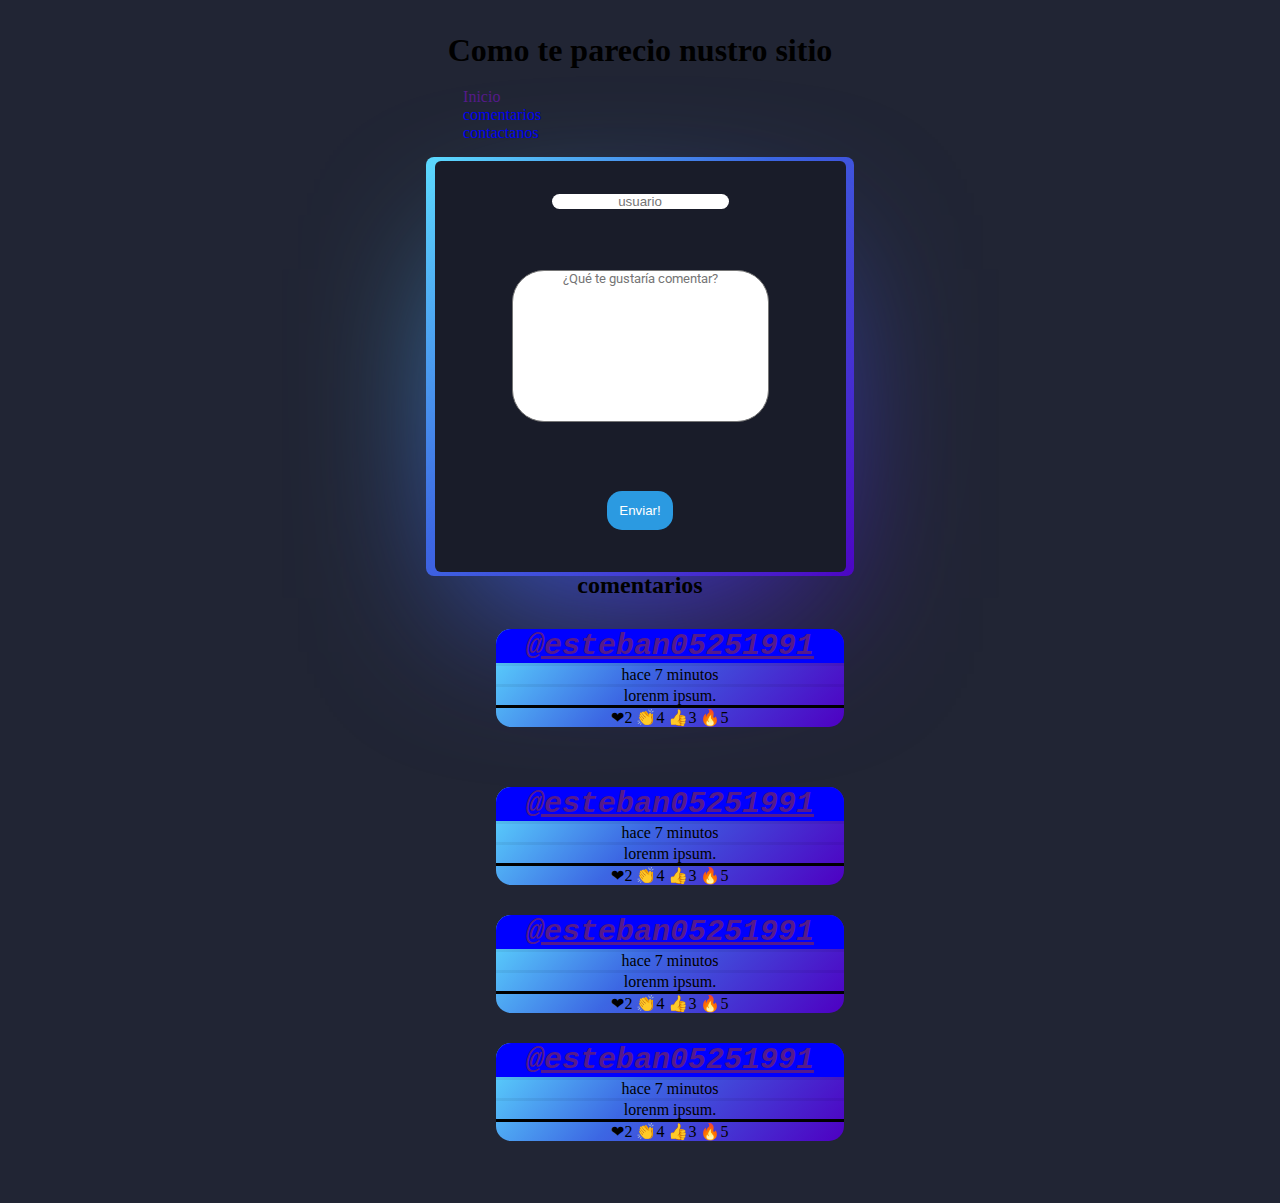
<file: MAYO/comentarios/index.html>
<html>

<head>
  <meta charset="utf-8">
  <title>relaciones</title>
  <link rel="stylesheet" href="styles.css">
  <!-- <link rel="stylesheet" href="assets/font-awesome-4.7.0/css/font-awesome.min.css">-->
  <link href="https://fonts.googleapis.com/css?family=Roboto" rel="stylesheet">
</head>

<body>
  <header>
    <h1>Como te parecio nustro sitio</h1>
    <!--BARRA DE NAVEGACION -->
    <nav id="barra_navegacion">
      <ul class="menu">
        <li><a href="" rel="index.html"><i class="liInicio" aria-hidden="true"></i> Inicio</a></li>
        <li><a href="#comentarios">comentarios</a></li>
        <li><a href="#">contactanos</a></li>
      </ul>
    </nav>
  </header>
  <!-- SECCION FICHA INTRODUCCION Y CAJA DE COMENTARIOS PARA TWITTEAR -->
  <section>
    <div class="card">
      <div class="inputs">
        <input id="inputname" type="text" placeholder="usuario">
        <!--<input id="inputname" type="text" placeholder="">-->
      </div>

      <textarea id="comenta_aqui" rows="10" cols="30" placeholder="¿Qué te gustaría comentar?"></textarea>
      <button type="button" id="button">Enviar!</button>
    </div>
  </section>

    <H2 id="comentarios">comentarios</H2>
  </div>
  <!-- SECCION DE COMENTARIOS POSTEADOS -->
  <div id="comentariofinal">
    <div class="cajacomentario">
      <div class="user">
          <h3><a href="">@esteban05251991</a></h3>
      </div>
      <p>hace 7 minutos</p>
      <p>lorenm ipsum.</p>
      <div class="emojis">
          <span>❤2</span>
          <span>👏4</span>
          <span>👍3</span>
          <span>🔥5</span>
      </div>
  </div>
  </div>
  <div class="principa">
    <div class="cajacomentario">
        <div class="user">
            <h3><a href="">@esteban05251991</a></h3>
        </div>
        <p>hace 7 minutos</p>
        <p>lorenm ipsum.</p>
        <div class="emojis">
            <span>❤2</span>
            <span>👏4</span>
            <span>👍3</span>
            <span>🔥5</span>
        </div>
    </div>
    <div class="principa">
        <div class="cajacomentario">
            <div class="user">
                <h3><a href="">@esteban05251991</a></h3>
            </div>
            <p>hace 7 minutos</p>
            <p>lorenm ipsum.</p>
            <div class="emojis">
                <span>❤2</span>
                <span>👏4</span>
                <span>👍3</span>
                <span>🔥5</span>
            </div>
        </div>
        <div class="principa">
            <div class="cajacomentario">
                <div class="user">
                    <h3><a href="">@esteban05251991</a></h3>
                </div>
                <p>hace 7 minutos</p>
                <p>lorenm ipsum.</p>
                <div class="emojis">
                    <span>❤2</span>
                    <span>👏4</span>
                    <span>👍3</span>
                    <span>🔥5</span>
                </div>
            </div>
        </div>

  <script type="text/javascript" src="script.js"></script>

</body>

</html>
</file>
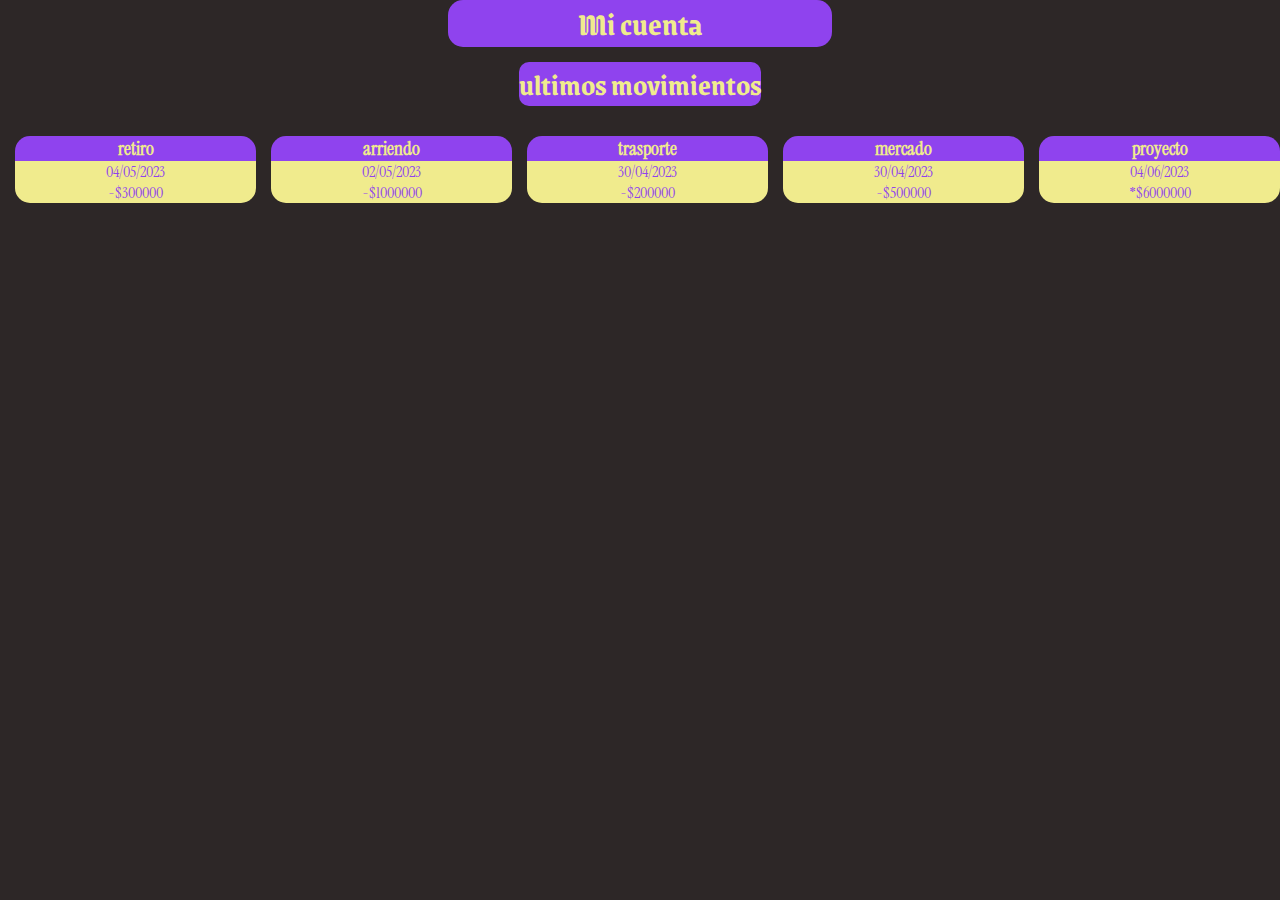
<file: MAYO/cuentaBancaria/index.html>
<!DOCTYPE html>
<html lang="en">
<head>
    <meta charset="UTF-8">
    <meta http-equiv="X-UA-Compatible" content="IE=edge">
    <meta name="viewport" content="width=device-width, initial-scale=1.0">
    <!--funtes de letras-->
    <link rel="preconnect" href="https://fonts.googleapis.com">
<link rel="preconnect" href="https://fonts.gstatic.com" crossorigin>
<link href="https://fonts.googleapis.com/css2?family=Grenze+Gotisch:wght@300&family=Instrument+Serif:ital@1&family=Vina+Sans&display=swap" rel="stylesheet">
<!--estilos-->
<link rel="stylesheet" href="./files/styles.css">
    <title>Mi Cuenta</title>
</head>
<body>
    <header>
        <div class="miCuenta">
            <H1 class="tituloPrincipal">Mi cuenta</H1>
        </div>
    </header>
    <main>
        <div class="ultimosMovimientos">
            <h2>ultimos movimientos</h2>
        </div>
        <div class="espacio">
        <div class="movimientos">
            <h3>retiro</h3>
            <p>04/05/2023</p>
            <p class="precio">-$300000</p>
        </div>
        <div class="movimientos">
            <h3>arriendo</h3>
            <p>02/05/2023</p>
            <p class="precio">-$1000000</p>
        </div>
        <div class="movimientos">
            <h3>trasporte</h3>
            <p>30/04/2023</p>
            <p class="precio">-$200000</p>
        </div>
        <div class="movimientos">
            <h3>mercado</h3>
            <p>30/04/2023</p>
            <p class="precio">-$500000</p>
        </div>
        <div class="movimientos">
            <h3>proyecto</h3>
            <p>04/06/2023</p>
            <p class="precio">*$6000000</p>
        </div>
    </div>
    </main>
    <footer>

    </footer>

</body>
</html>
</file>
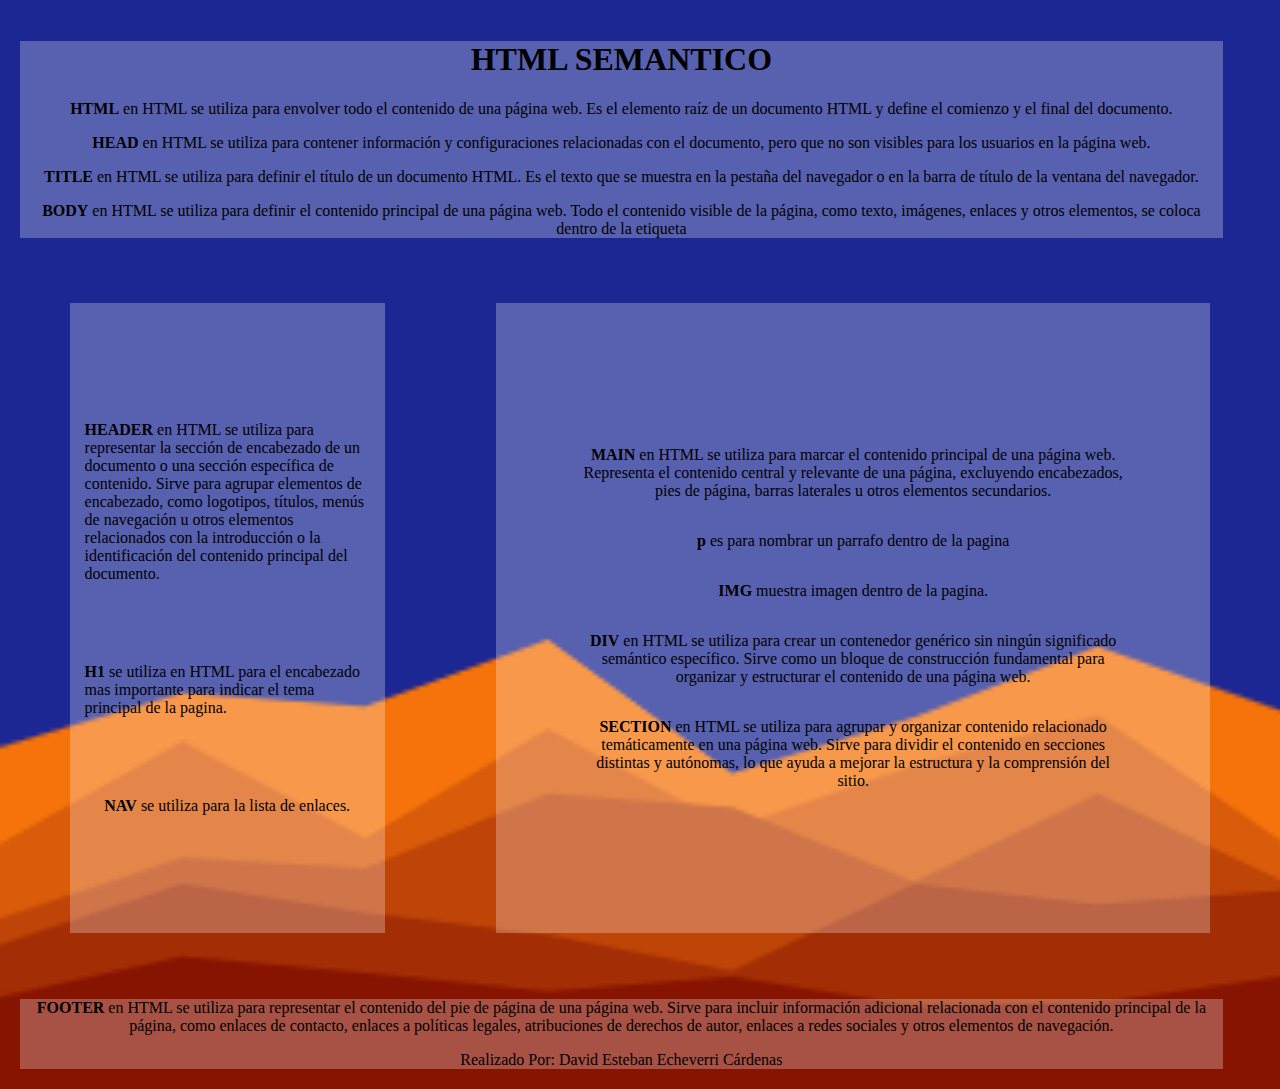
<file: MAYO/html semantico/index.html>
<!DOCTYPE html>
<html lang="es">
<head>
    <meta charset="UTF-8">
    <meta http-equiv="X-UA-Compatible" content="IE=edge">
    <meta name="viewport" content="width=device-width, initial-scale=1.0">
    <link rel="stylesheet" href="styles.css">
    <title>Document</title>
</head>
<body>
    <header>
        <h1>HTML SEMANTICO</h1>
        <P><span class="negrita">HTML</span> en HTML se utiliza para envolver todo el contenido de una página web. Es el elemento raíz de un documento HTML y define el comienzo y el final del documento.</P>
        <P><span class="negrita">HEAD</span> en HTML se utiliza para contener información y configuraciones relacionadas con el documento, pero que no son visibles para los usuarios en la página web.</P>
        <P><span class="negrita">TITLE</span> en HTML se utiliza para definir el título de un documento HTML. Es el texto que se muestra en la pestaña del navegador o en la barra de título de la ventana del navegador.</P>
        <P><span class="negrita">BODY</span> en HTML se utiliza para definir el contenido principal de una página web. Todo el contenido visible de la página, como texto, imágenes, enlaces y otros elementos, se coloca dentro de la etiqueta </P>     
    </header>
    <section class="seccion">
        <nav class="contenedor1">
            <P><span class="negrita">HEADER</span> en HTML se utiliza para representar la sección de encabezado de un documento o una sección específica de contenido. Sirve para agrupar elementos de encabezado, como logotipos, títulos, menús de navegación u otros elementos relacionados con la introducción o la identificación del contenido principal del documento.</P>
            <P><span class="negrita">H1</span> se utiliza en HTML para el encabezado mas importante para indicar el tema principal de la pagina.</P>
            <P><span class="negrita">NAV</span> se utiliza para la lista de enlaces.</P>
        </nav>
        <section class="contenedor2">
            <main>
                <P><span class="negrita">MAIN</span>  en HTML se utiliza para marcar el contenido principal de una página web. Representa el contenido central y relevante de una página, excluyendo encabezados, pies de página, barras laterales u otros elementos secundarios.</P>
                <P><span class="negrita">p</span> es para nombrar un parrafo dentro de la pagina</P>
                <P><span class="negrita">IMG</span> muestra imagen dentro de la pagina.</P>
                <P><span class="negrita">DIV</span> en HTML se utiliza para crear un contenedor genérico sin ningún significado semántico específico. Sirve como un bloque de construcción fundamental para organizar y estructurar el contenido de una página web.</P>
                <P><span class="negrita">SECTION</span> en HTML se utiliza para agrupar y organizar contenido relacionado temáticamente en una página web. Sirve para dividir el contenido en secciones distintas y autónomas, lo que ayuda a mejorar la estructura y la comprensión del sitio.</P>
            </main>
        </section>
    </section>
    <footer class="pie">
        <P><span class="negrita">FOOTER</span> en HTML se utiliza para representar el contenido del pie de página de una página web. Sirve para incluir información adicional relacionada con el contenido principal de la página, como enlaces de contacto, enlaces a políticas legales, atribuciones de derechos de autor, enlaces a redes sociales y otros elementos de navegación.</P>
        <span>Realizado Por: David  Esteban Echeverri Cárdenas</span>
    </footer>
</body>
</html>
</file>
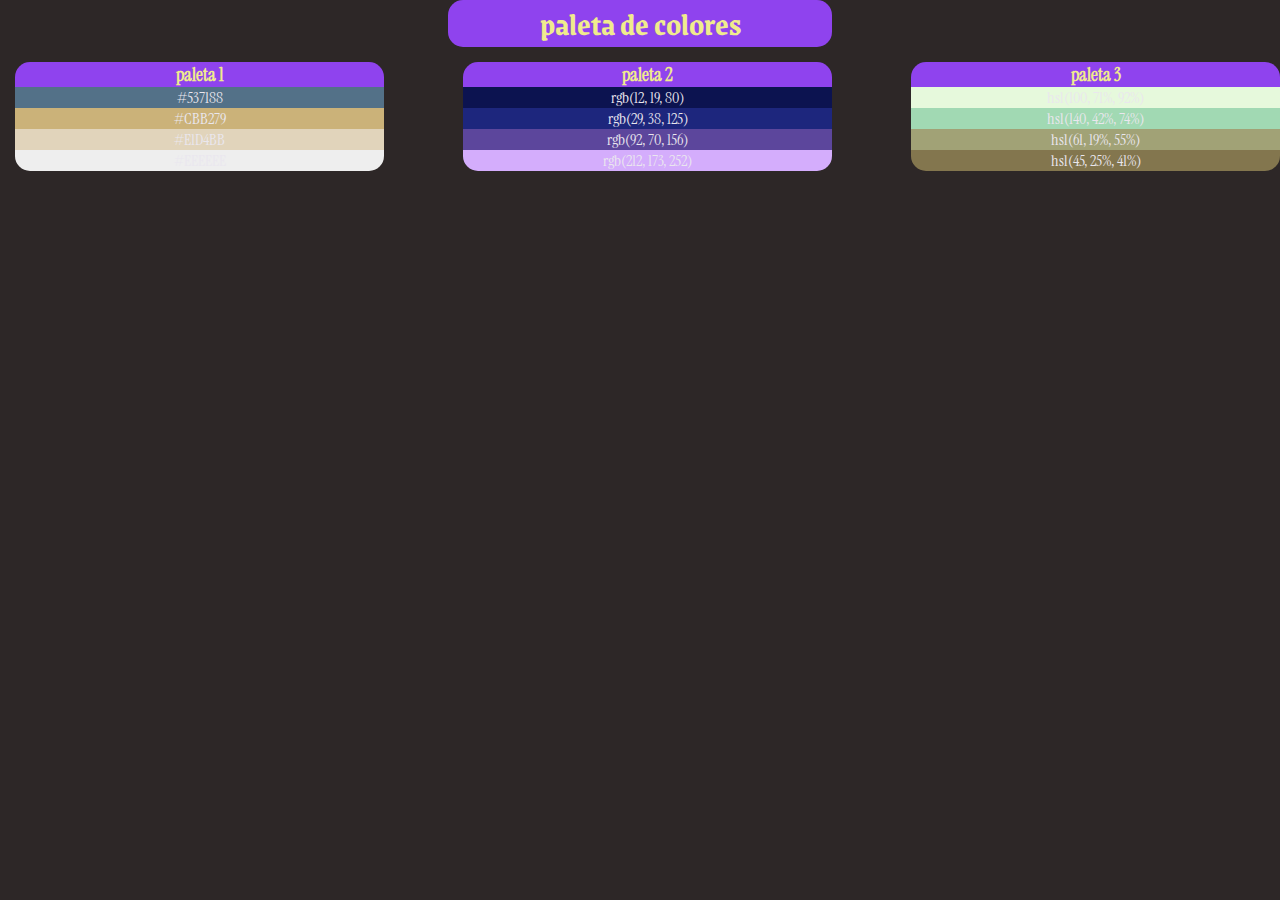
<file: MAYO/paleta/index.html>
<!DOCTYPE html>
<html lang="en">

<head>
    <meta charset="UTF-8">
    <meta http-equiv="X-UA-Compatible" content="IE=edge">
    <meta name="viewport" content="width=device-width, initial-scale=1.0">
    <!--funtes de letras-->
    <link rel="preconnect" href="https://fonts.googleapis.com">
    <link rel="preconnect" href="https://fonts.gstatic.com" crossorigin>
    <link
        href="https://fonts.googleapis.com/css2?family=Grenze+Gotisch:wght@300&family=Instrument+Serif:ital@1&family=Vina+Sans&display=swap"
        rel="stylesheet">
    <!--estilos-->
    <link rel="stylesheet" href="./files/styles.css">
    <title>Mi Cuenta</title>
</head>

<body>
    <header>
        <div class="miCuenta">
            <H1 class="tituloPrincipal">paleta de colores</H1>
        </div>
    </header>
    <main>
        <div class="espacio">
            <div class="movimientos">
                <h3>paleta 1</h3>
                <p class="palet1">#537188</p>
                <p class="palet2">#CBB279</p>
                <p class="palet3">#E1D4BB</p>
                <p class="final palet4">#EEEEEE</p>
            </div>
        </div>
        <div class="espacio">
            <div class="movimientos">
                <h3>paleta 2</h3>
                <p class="palet5">rgb(12, 19, 80)</p>
                <p class="palet6">rgb(29, 38, 125)</p>
                <p class="palet7">rgb(92, 70, 156)</p>
                <p class="final palet8">rgb(212, 173, 252)</p>
            </div>
        </div>
        <div class="espacio">
            <div class="movimientos">
                <h3>paleta 3</h3>
                <p class="palet9">hsl(100, 71%, 92%)</p>
                <p class="palet10">hsl(140, 42%, 74%)</p>
                <p class="palet11">hsl(61, 19%, 55%)</p>
                <p class="final palet12">hsl(45, 25%, 41%)</p>
            </div>
        </div>
    </main>
    <footer>

    </footer>

</body>

</html>
</file>
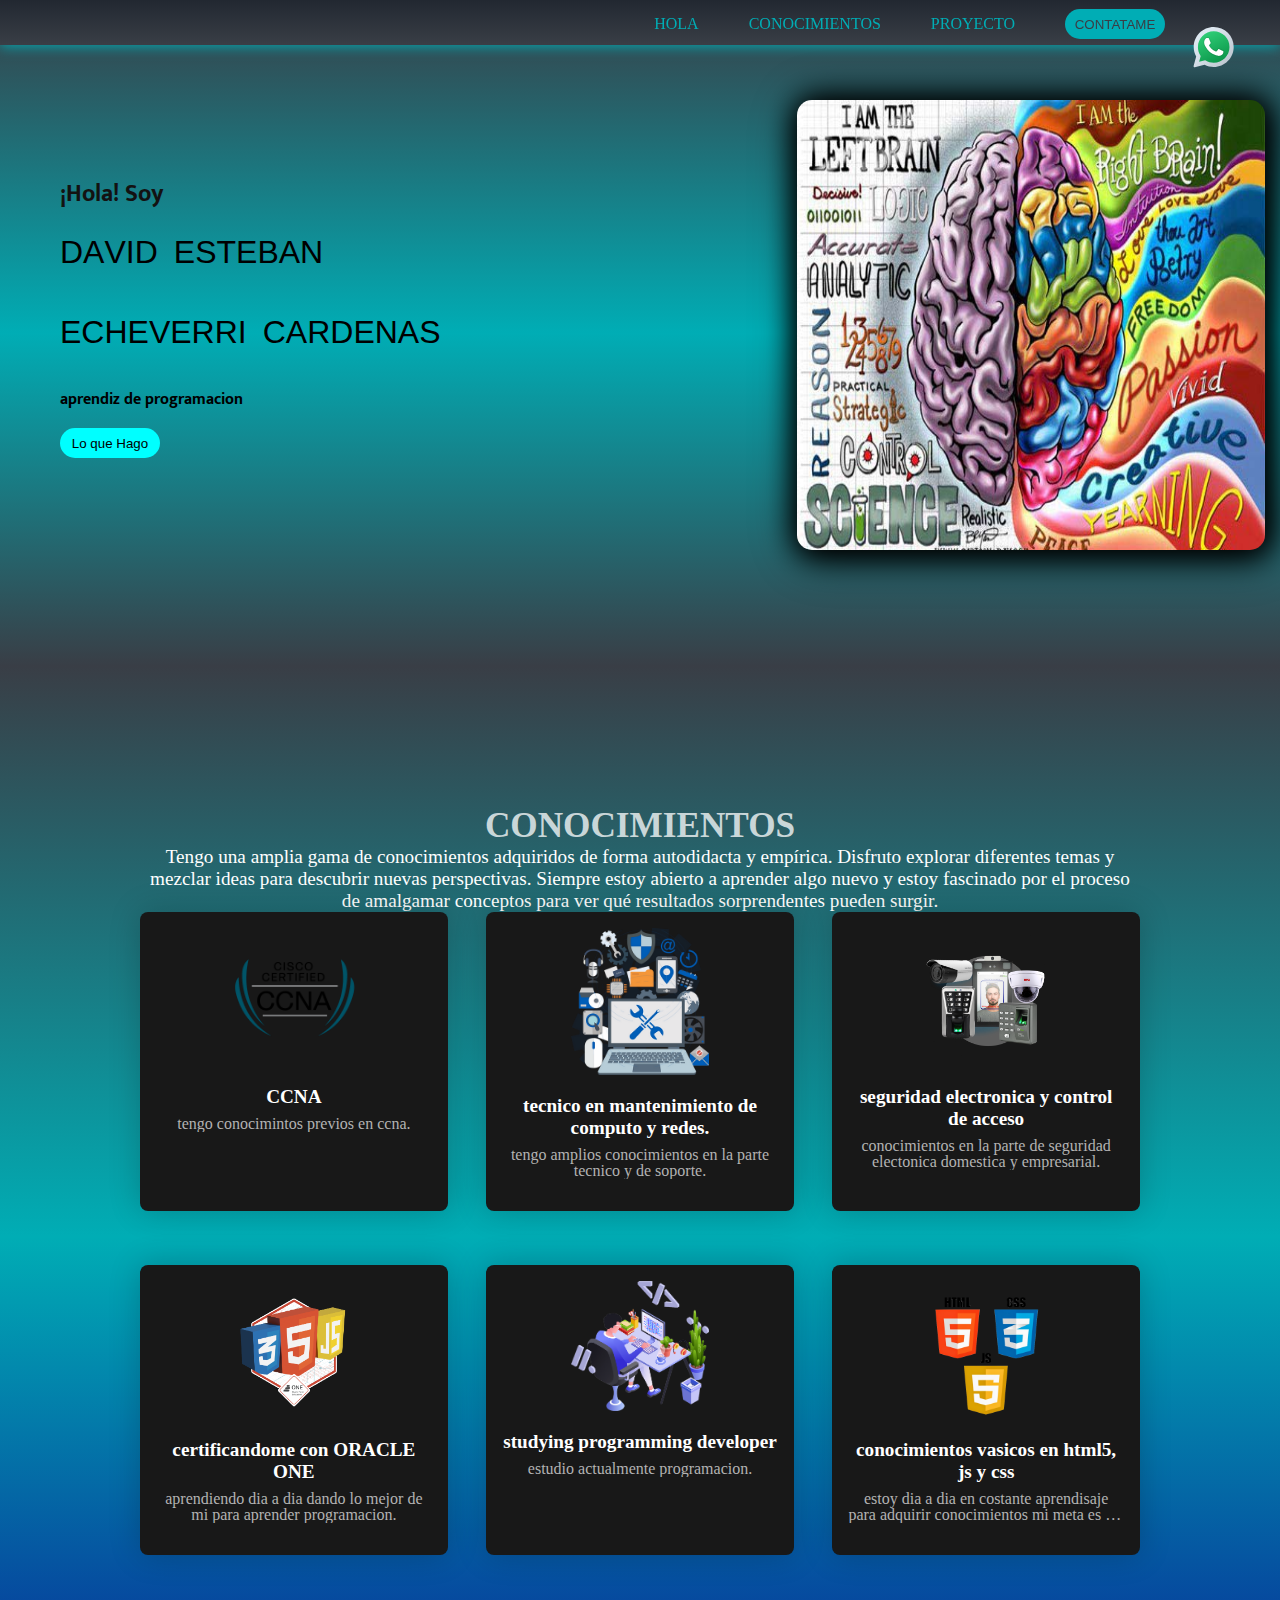
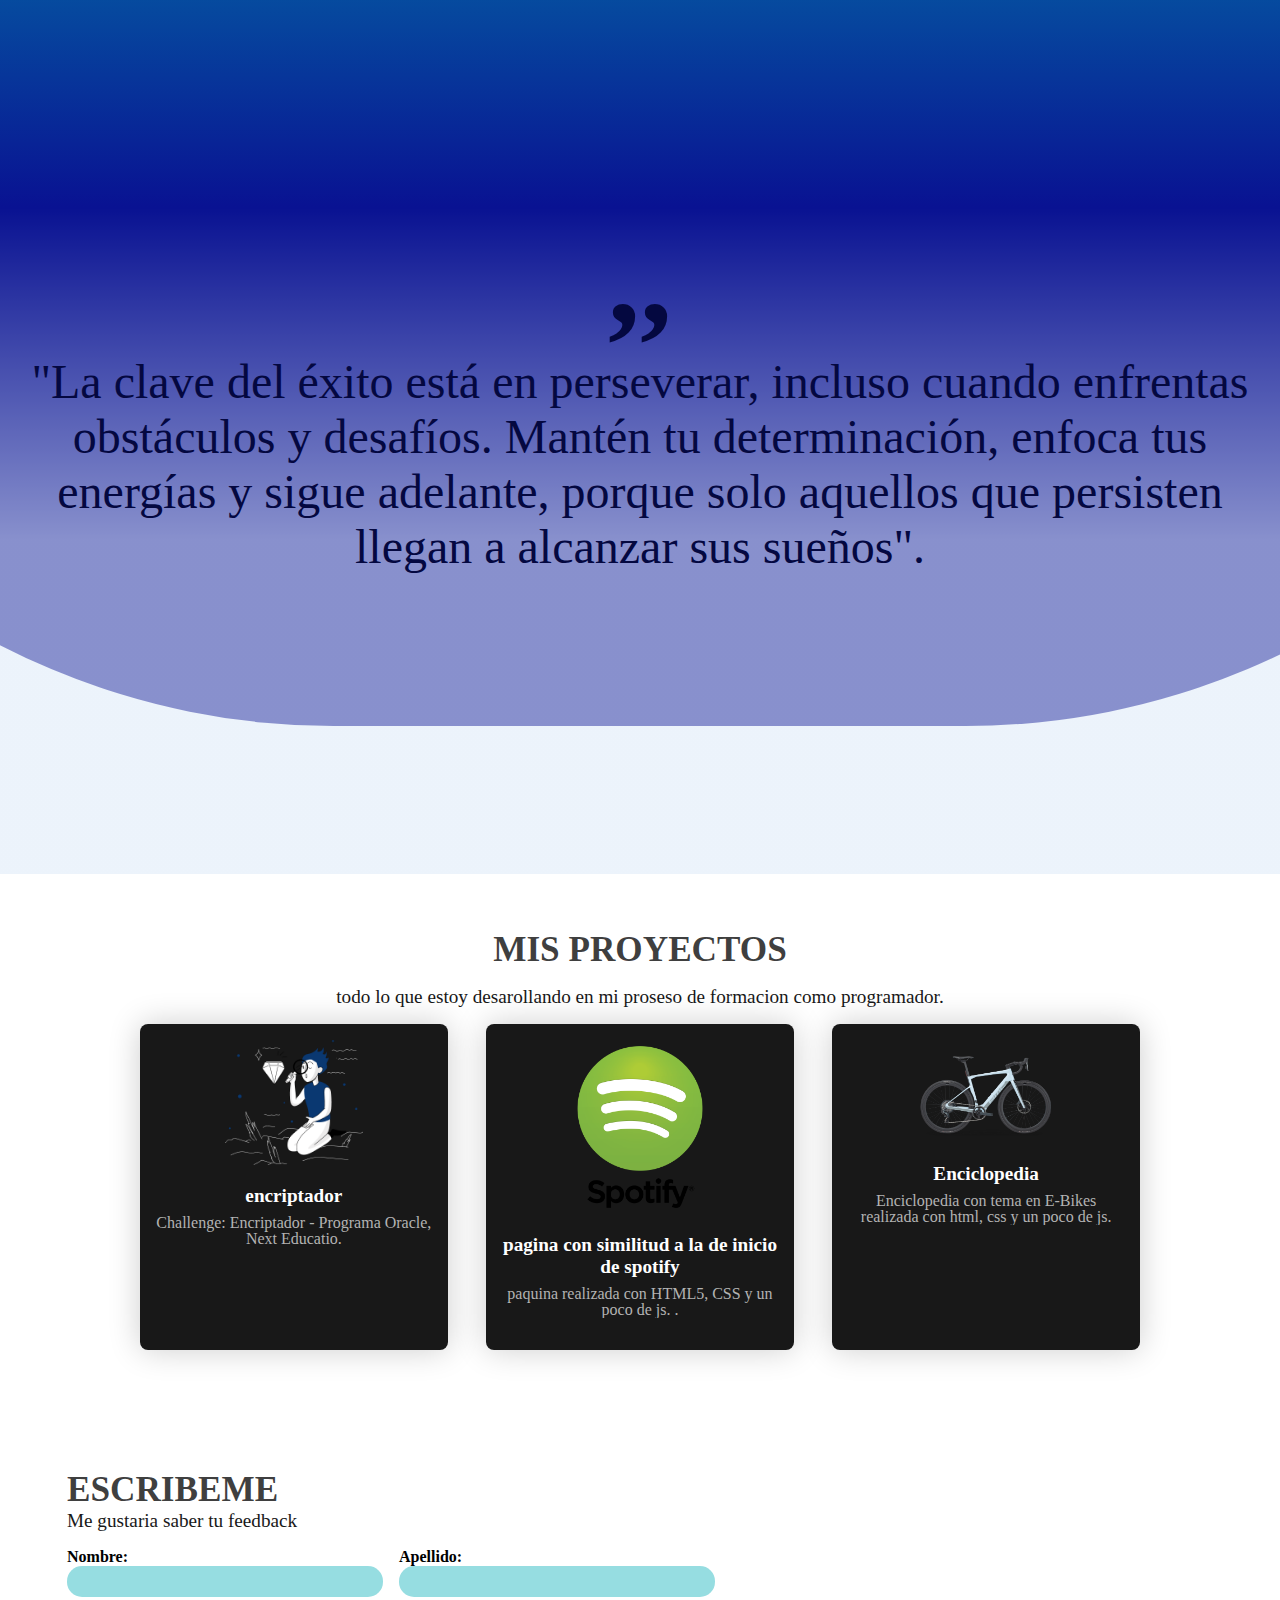
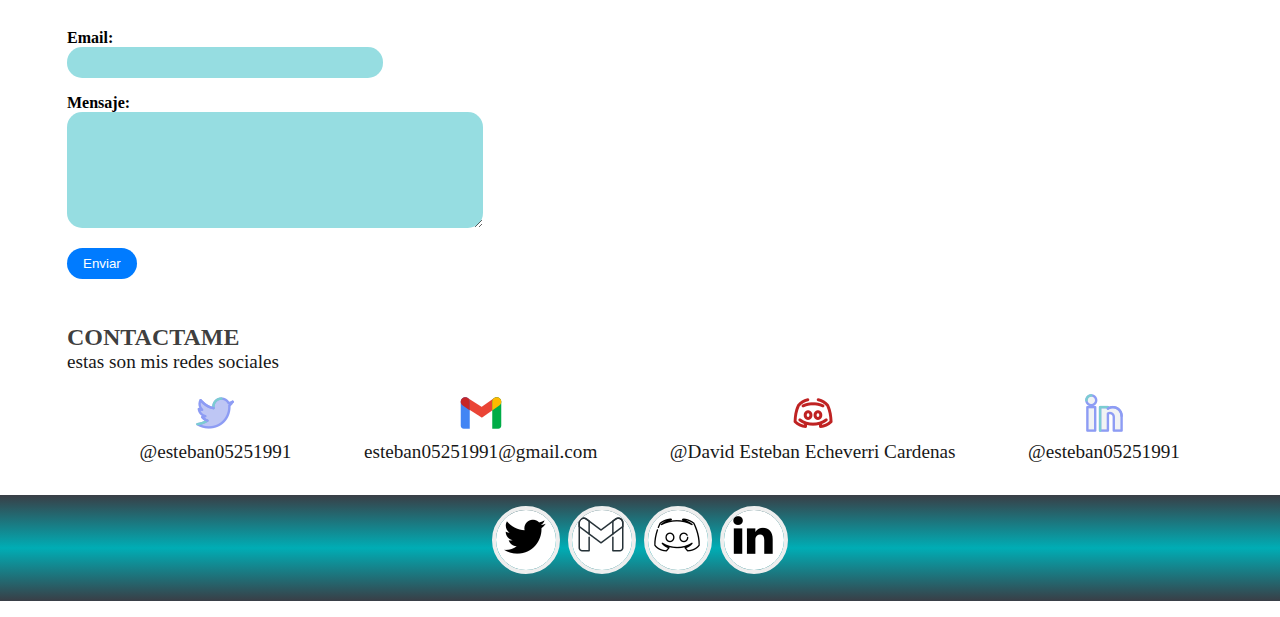
<file: MAYO/Portafolio/index.html>
<!DOCTYPE html>
<html lang="en">

<head>
    <meta charset="UTF-8">
    <meta http-equiv="X-UA-Compatible" content="IE=edge">
    <meta name="viewport" content="width=device-width, initial-scale=1.0">
    <title>portafolio</title>
    <link rel="stylesheet" href="styles.css">
    <link rel="preconnect" href="https://fonts.googleapis.com">
    <link rel="preconnect" href="https://fonts.gstatic.com" crossorigin>
    <link href="https://fonts.googleapis.com/css2?family=Mukta:wght@200&display=swap" rel="stylesheet">
    <link rel="preconnect" href="https://fonts.googleapis.com">
    <link rel="preconnect" href="https://fonts.gstatic.com" crossorigin>
</head>

<body>
    <a name="hola">
    <header class="nav-princ">
        <nav class="lis-nav">
            <ul>
                <li><a href="#hola">HOLA</a></li>
                <li><a href="#CONOCIMIENTOS">CONOCIMIENTOS</a></li>
                <li><a href="#proyectos">PROYECTO</a></li>
                <li><button class="btn-contactame"><a href="#contactame">CONTATAME</a></button></li>
            </ul>
            <a href="https://wa.me/573017299398" class="btn-whatsapp">
                <img src="imagenes/whatsapp.svg" alt="contactar por whatsapp">
            </a>
        </nav>
    </header>
    <section class="container-hola">
        <div class="contenido-hola">
            <div>
                <h2>¡Hola! Soy</h2>
            </div>
            <div class="nom-animacion">
                <div class="david">
                    <ul>
                        <li>D</li>
                        <li>A</li>
                        <li>V</li>
                        <li>I</li>
                        <li>D</li>
                    </ul>
                </div>
                <div class="esteban">
                    <ul>
                        <li>E</li>
                        <li>S</li>
                        <li>T</li>
                        <li>E</li>
                        <li>B</li>
                        <li>A</li>
                        <li>N</li>
                    </ul>
                </div>
                <div class="echeverri">
                    <ul>
                        <li>E</li>
                        <li>C</li>
                        <li>H</li>
                        <li>E</li>
                        <li>V</li>
                        <li>E</li>
                        <li>R</li>
                        <li>R</li>
                        <li>I</li>
                    </ul>
                </div>
                <div class="cardenas">
                    <ul>
                        <li>C</li>
                        <li>A</li>
                        <li>R</li>
                        <li>D</li>
                        <li>E</li>
                        <li>N</li>
                        <li>A</li>
                        <li>S</li>
                    </ul>
                </div>
            </div>
            <h3>aprendiz de programacion</h3>
            <button class="btn-hola">Lo que Hago</button>
        </div>
        <div class="img-hola">
            <img class="img-cerebro" src="imagenes/cerebro.jpg" alt="">
        </div>
    </section>
    <section class="container-conocimientos">
        <div class="main-content">
            <!-- 1 Fila -->
            <div class="container-name-conocimientos">
                <a name="CONOCIMIENTOS">
                <h2 class="title-conocimientos">CONOCIMIENTOS</h2>
                <P class="parafo-conocimientos">Tengo una amplia gama de conocimientos adquiridos de forma autodidacta y
                    empírica. Disfruto explorar
                    diferentes temas y mezclar ideas para descubrir nuevas perspectivas. Siempre estoy abierto a
                    aprender algo
                    nuevo y estoy fascinado por el proceso de amalgamar conceptos para ver qué resultados sorprendentes
                    pueden
                    surgir.</P>
                <div class="container-card-conocimientos">
                    <div class="card-conocimientos">
                        <div class="card">
                            <div class="card-img">
                                <img src="imagenes/ccna.png" alt="CISCO" />
                            </div>
                            <h2>CCNA</h2>
                            <p>tengo conocimintos previos en ccna.</p>
                        </div>
                    </div>
                    <div class="card-conocimientos">
                        <div class="card">
                            <div class="card-img">
                                <img src="imagenes/Soporte-Tecnico-Informatico.webp" alt="soporte tecnico" />
                            </div>
                            <h2>tecnico en mantenimiento de computo y redes.</h2>
                            <p>tengo amplios conocimientos en la parte tecnico y de soporte.</p>
                        </div>
                    </div>
                    <div class="card-conocimientos">
                        <div class="card">
                            <div class="card-img">
                                <img src="imagenes/seguridad electronica.png" alt="seguridad electronica" />
                            </div>
                            <h2>seguridad electronica y control de acceso</h2>
                            <p>conocimientos en la parte de seguridad electonica domestica y empresarial.</p>
                        </div>
                    </div>
                    <div class="card-conocimientos">
                        <div class="card">
                            <div class="card-img">
                                <img src="imagenes/oracle one.png" alt="alura-one" />
                            </div>
                            <h2>certificandome con ORACLE ONE</h2>
                            <p>aprendiendo dia a dia dando lo mejor de mi para aprender programacion.</p>
                        </div>
                    </div>
                    <div class="card-conocimientos">
                        <div class="card">
                            <div class="card-img">
                                <img src="imagenes/programador.png" alt="programador" />
                            </div>
                            <h2>studying programming developer</h2>
                            <p>estudio actualmente programacion.</p>
                        </div>
                    </div>
                    <div class="card-conocimientos">
                        <div class="card">
                            <div class="card-img">
                                <img src="imagenes/programin web.png" alt="Best of Rock" />
                            </div>
                            <h2> conocimientos vasicos en html5, js y css</h2>
                            <p>estoy dia a dia en costante aprendisaje para adquirir conocimientos mi meta es ser full
                                stack developer</p>
                        </div>
                    </div>
                </div>
            </div>
        </div>
        <div>

        </div>
    </section>
    <section>
        <div class="wrapper">
            <div class="mensaje-perseverar">
                <h2>,,</h2>
                <p>"La clave del éxito está en perseverar, incluso cuando enfrentas obstáculos y desafíos. Mantén tu
                    determinación, enfoca tus energías y sigue adelante, porque solo aquellos que persisten llegan a
                    alcanzar sus sueños". </p>
            </div>
            <div class="weve">
            </div>
    </section>
    <section class="container-proyecto">

        <div class="proyectos">
            <a name="proyectos">
            <div class="main-content">

                <div class="container-name-conocimientos">
                    <h2 class="title-proyecctos">MIS PROYECTOS</h2>
                    </h2>
                    <P class="parafo-proyecctos">todo lo que estoy desarollando en mi proseso de formacion como
                        programador.</P>
                    <div class="container-card-conocimientos">
                        <div class="card-conocimientos">
                            <div class="card">
                                <div class="card-img">
                                    <img src="imagenes/Muñeco.png" alt="alura" />
                                </div>
                                <h2>encriptador</h2>
                                <p>Challenge: Encriptador - Programa Oracle, Next Educatio.</p>
                            </div>
                        </div>
                        <div class="card-conocimientos">
                            <div class="card">
                                <div class="card-img">
                                    <img src="imagenes/spotify.png" alt="spotify" />
                                </div>
                                <h2>pagina con similitud a la de inicio de spotify</h2>
                                <p>paquina realizada con HTML5, CSS y un poco de js. .</p>
                            </div>
                        </div>
                        <div class="card-conocimientos">
                            <div class="card">
                                <div class="card-img">
                                    <img src="imagenes/BMC-Roadmachine-01-AMP-X-ONE-sideview-1024x765.png"
                                        alt="E-Bikes" />
                                </div>
                                <h2>Enciclopedia </h2>
                                <p>Enciclopedia con tema en E-Bikes realizada con html, css y un poco de js.</p>
                            </div>
                        </div>
                    </div>
                </div>
            </div>
        </div>
        </div>

    </section>
    <section>
        <div class="comentarios">
            <a name="contactame">
            <h2>ESCRIBEME</h2>
            <P>Me gustaria saber tu feedback</P>
        </div>
        <div>
            <div id="formulario" action="#" method="post">
                <div class="nombre-apellido">
                    <div>
                        <label for="nombre">Nombre:</label>
                        <input type="text" id="nombre" name="nombre" required>
                    </div>
                    <div>
                        <label for="apellido">Apellido:</label>
                        <input type="text" id="apellido" name="apellido" required>
                    </div>
                </div>
                <div>
                    <label for="email">Email:</label>
                    <input type="email" id="email" name="email" required>
                </div>
                <div>
                    <label for="mensaje">Mensaje:</label>
                    <textarea class="mensaje" name="mensaje" required></textarea>
                </div>
                <div>
                    <button class="btn-enviar">Enviar</button>
                </div>
            </div>
        </div>
    </section>
    <section class="container-contactame">
        <div class="contacto">
            <div>
                <h2>CONTACTAME</h2>
                <P>estas son mis redes sociales</P>
            </div>
            <div class="redes-contactame">
                <div class="redes-so-contactame">
                    <a href=""><img src="icon/8168612_twitter_social_media_bird_icon.png" alt=""></a>
                    <p>@esteban05251991</p>
                </div>
                <div class="redes-so-contactame">
                    <a href=""><img src="icon/gmail.png" alt=""></a>
                    <p>esteban05251991@gmail.com</p>
                </div>
                <div class="redes-so-contactame">
                    <a href=""><img src="icon/5340252_discord_forum_group_message_icon.png" alt=""></a>
                    <p>@David Esteban Echeverri Cardenas</p>
                </div>
                <div class="redes-so-contactame">
                    <a href=""><img src="icon/8168630_linkedin_communication_social_media_icon.png" alt=""></a>
                    <p>@esteban05251991</p>
                </div>
            </div>
        </div>
    </section>
    <footer>
        <div class="redes-footer">
            <div class="redes-so">
                <i href=""><img src="icon/twitter_blac.png" alt=""></i>
            </div>
            <div class="redes-so">
                <i href=""><img src="icon/gmail_black.png" alt=""></i>
            </div>
            <div class="redes-so">
                <i href=""><img src="icon/discord_black.png" alt=""></i>
            </div>
            <div class="redes-so">
                <i href=""><img src="icon/linkedin_black.png" alt=""></i>
            </div>
        </div>
    </footer>
</body>

</html>
</file>
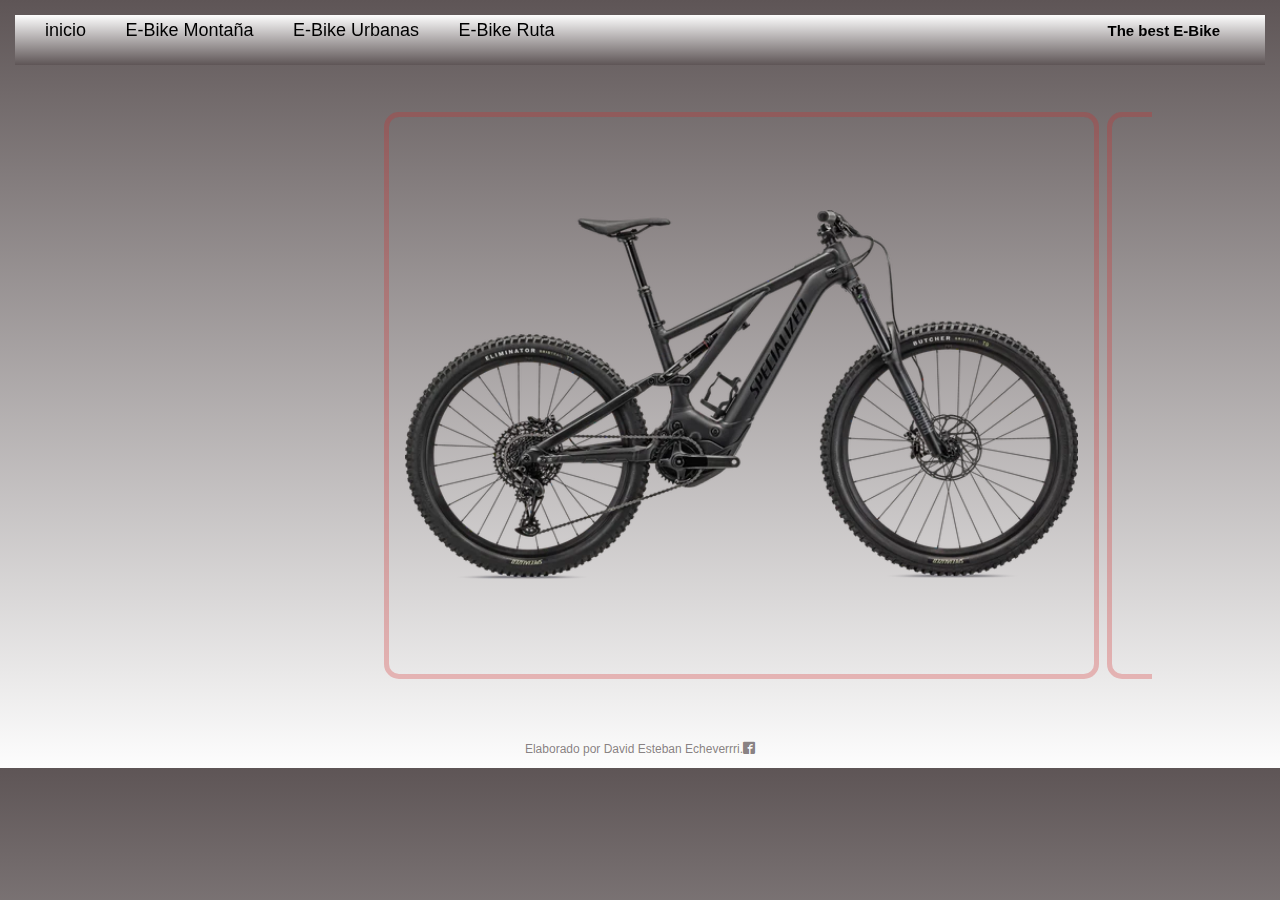
<file: MAYO/ENCICLOPEDIA/Iindex.html>
<!DOCTYPE html>
<html lang="en">

<head>
    <meta charset="UTF-8">
    <meta http-equiv="X-UA-Compatible" content="IE=edge">
    <meta name="viewport" content="width=device-width, initial-scale=1.0">
    <link rel="stylesheet" href="styles.css">
    <link rel="stylesheet" href="icon/style.css">
    <title>Mejores Ebikes</title>
</head>

<body>
    <section class="head">
        <header class="barra">
            <nav class="navbar">
                <a href="Iindex.html">inicio</a>
                <a href="Iindex.html">E-Bike Montaña</a>
                <a href="urbana.html">E-Bike Urbanas</a>
                <a href="ruta.html">E-Bike Ruta</a>
            </nav>
            <h1 class="titulo">The best E-Bike</h1>
        </header>
    </section>
    <section class="contenedor2">
        <div class="info">
            <div class="contenido">
                
                <span class="hideText1">
                    <h2 >Turbo levo</h2>
                    <p>
                        Turbo Tero X hará que necesites un mapa más grande. Esta bicicleta eléctrica de doble
                        suspensión,
                        con autonomía para ir a cualquier parte, es nuestro vehículo para explorar el más allá por
                        cualquier
                        terreno. Además, con capacidad de almacenamiento para guardar lo que necesites para tu nueva
                        aventura…
                    </p>
                </span>
                <span class="hideText2">
                    <h2 >NDURO 8 FREERIDE</h2>
                    <p>
                        NDURO 8 Freeride es tu compañera perfecta para tus salidas al bike park o para afrontar las bajadas técnicas. Equipada con piezas exclusivas como los elementos de suspensión Öhlins de 180 mm, los componentes de cambio SRAM GX Eagle y los potentes frenos de disco Magura MT7 de 4 pistones, esta robusta eMTB Gravity te ofrece todo lo que, como amante de los descensos, puedas desear.
                    </p>
                </span>
                <span class="hideText3">
                    <h3 >YDX MORO PRO</h3>
                    <p>
                        YDX Moro Pro encontrarás todas las montañas te estarán esperando. En YDX Moro Pro encontrarás la mejor suspensión optimizada, para distribuir uniformemente el agarre entre la parte delantera y trasera de la bicicleta asistida Yamaha. Mayor tracción en el sendero y una sensación más suave para andar sobre cualquier terreno.
                    </p>
                </span>
            </div>
            <div class="contenedor3">
                <div class="imagen div-imagen">
                    <img src="./files/turbo levo.webp" class="img desvanecer btn1" alt="turbo levo">
                </div>
                <div class="imagen div-imagen">
                    <img src="./files/Haibike_MY22_NDURO_8_FREERIDE.png" class="img desvanecer btn2" alt="turbo levo">
                </div>
                <div class="imagen div-imagen">
                    <img src="./files/ydx-moro-pro.png" class="img desvanecer btn3" alt="turbo levo">
                </div>

            </div>

        </div>
    </section>


</body>

<footer>
    <a class="piePag">Elaborado por David Esteban Echeverrri.</a>
    <a href="https://web.facebook.com/?_rdc=1&_rdr"class="icon-facebook2 piePag"></a></a>
</footer>
<script src="./efecto.js"></script>

</html>
</file>
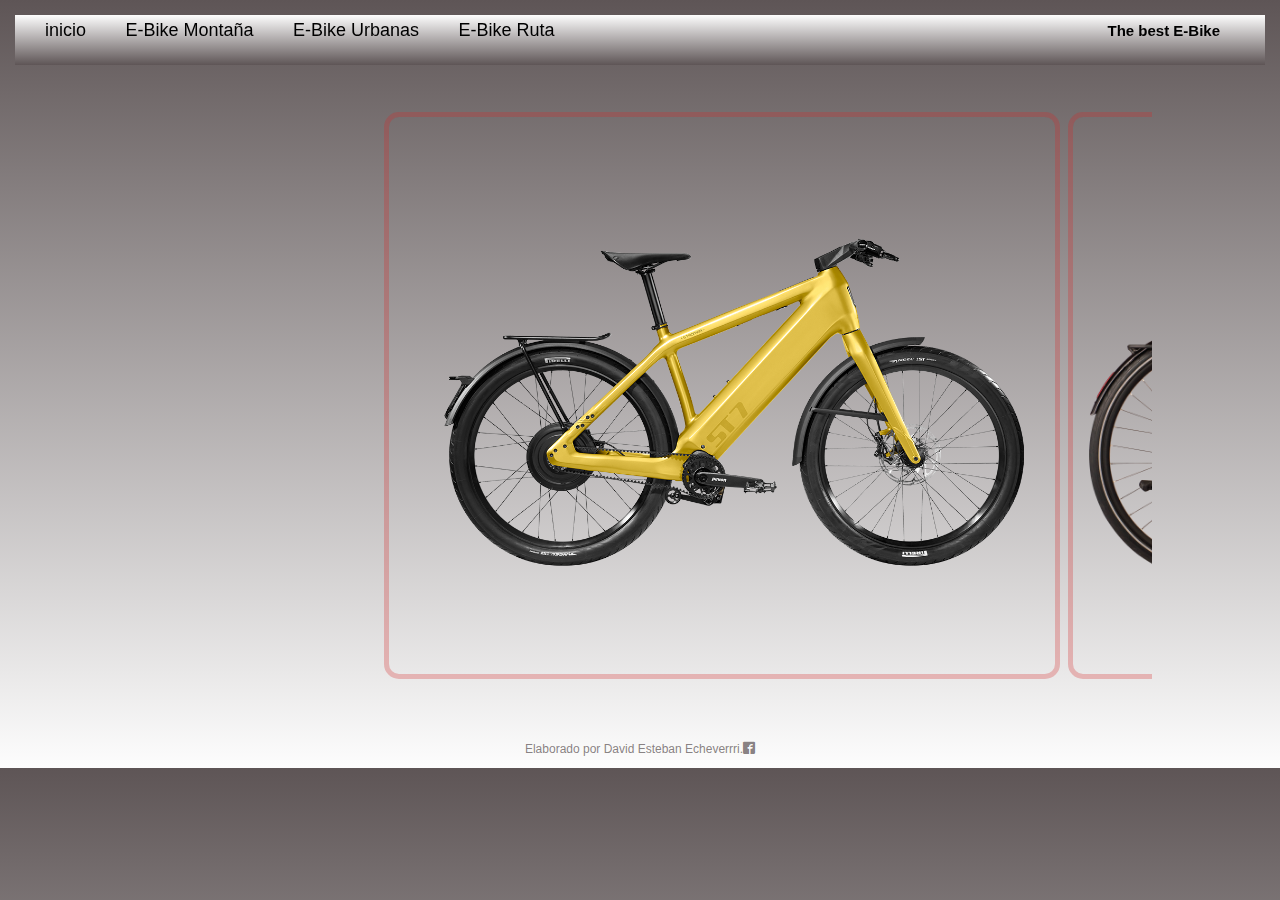
<file: MAYO/ENCICLOPEDIA/urbana.html>
<!DOCTYPE html>
<html lang="en">

<head>
    <meta charset="UTF-8">
    <meta http-equiv="X-UA-Compatible" content="IE=edge">
    <meta name="viewport" content="width=device-width, initial-scale=1.0">
    <link rel="stylesheet" href="styles.css">
    <title>Mejores Ebikes</title>
    <link rel="stylesheet" href="icon/style.css">
</head>

<body>
    <section class="head">
        <header class="barra">
            <nav class="navbar">
                <a href="Iindex.html">inicio</a>
                <a href="Iindex.html">E-Bike Montaña</a>
                <a href="Iindex.html">E-Bike Urbanas</a>
                <a href="ruta.html">E-Bike Ruta</a>
            </nav>
            <h1 class="titulo">The best E-Bike</h1>
        </header>
    </section>
    <section class="contenedor2">
        <div class="info">
            <div class="contenido">
                
                <span class="hideText1">
                    <h1 >Stromer ST7</h1>
                    <p>
                        ¡El Stromer ST7 2023! Además del ABS integrado de Blubrake, el circuito electrónico piñón es sin duda el punto culminante de la bicicleta dorada visualmente distintiva. El ST7 tiene una velocidad de hasta 45 km/h: el motor Syno Sport II ofrece una potencia de 920 vatios y un par de 52 Nm. Por ejemplo, la batería de 1. 440 Wh tiene una duración de 260 kilómetros. Dado que es especialmente atractivo para los viajeros urbanos, también hay chapa protectora, portaequipajes, bocina y luz de circulación diurna en la salida.
                    </p>
                </span>
                <span class="hideText2">
                    <h2 >Riese & Müller UBN</h2>
                    <p>
                        Giese & Müller UBN 2023 es la bicicleta urbana ideal. Ya sea en el semáforo o en subidas – el motor Fazua Ride 60 con 60 Nm soporta dosificado y eficaz. Tanto él como la unidad de batería (430 Wh) tienen una estructura muy elegante, por lo que apenas se nota. El fabricante de ruedas de Darmstadt ofrece un total de 6 variantes: el Giese & Müller UBN Five y el Giese & Müller UBN Seven, que están disponibles en 3 versiones (Silent, Singlespeed, Touring).
                    </p>
                </span>
                <span class="hideText3">
                    <h3 >Bianchi E-Tourer T-Type</h3>
                    <p>
                        Para todos los ciclistas de trekking con estilo. Aquí hay un sistema de iluminación y el motor Bosch de 65 Nm de la serie Active Line Plus (en función de la versión 400 Wh o 500 Wh) en el arranque.
                    </p>
                </span>
            </div>
            <div class="contenedor3">
                <div class="imagen div-imagen">
                    <img src="./files/ST7-configurator-site-transparent_9.png" class="img desvanecer btn1" alt="turbo levo">
                </div>
                <div class="imagen div-imagen">
                    <img src="./files/FAZUA-Bike-PDP-RIDE-60-RM-UBN-Five_Main-Image.width-2880.png" class="img desvanecer btn2" alt="turbo levo">
                </div>
                <div class="imagen div-imagen">
                    <img src="./files/YSBC4ILGE8_E-VERTICT_ST-1200x741.png" class="img desvanecer btn3" alt="turbo levo">
                </div>

            </div>

        </div>
    </section>


</body>

<footer>
    <a class="piePag">Elaborado por David Esteban Echeverrri.</a>
    <a href="https://web.facebook.com/?_rdc=1&_rdr"class="icon-facebook2 piePag"></a></a>
</footer>
<script src="./efecto.js"></script>

</html>
</file>
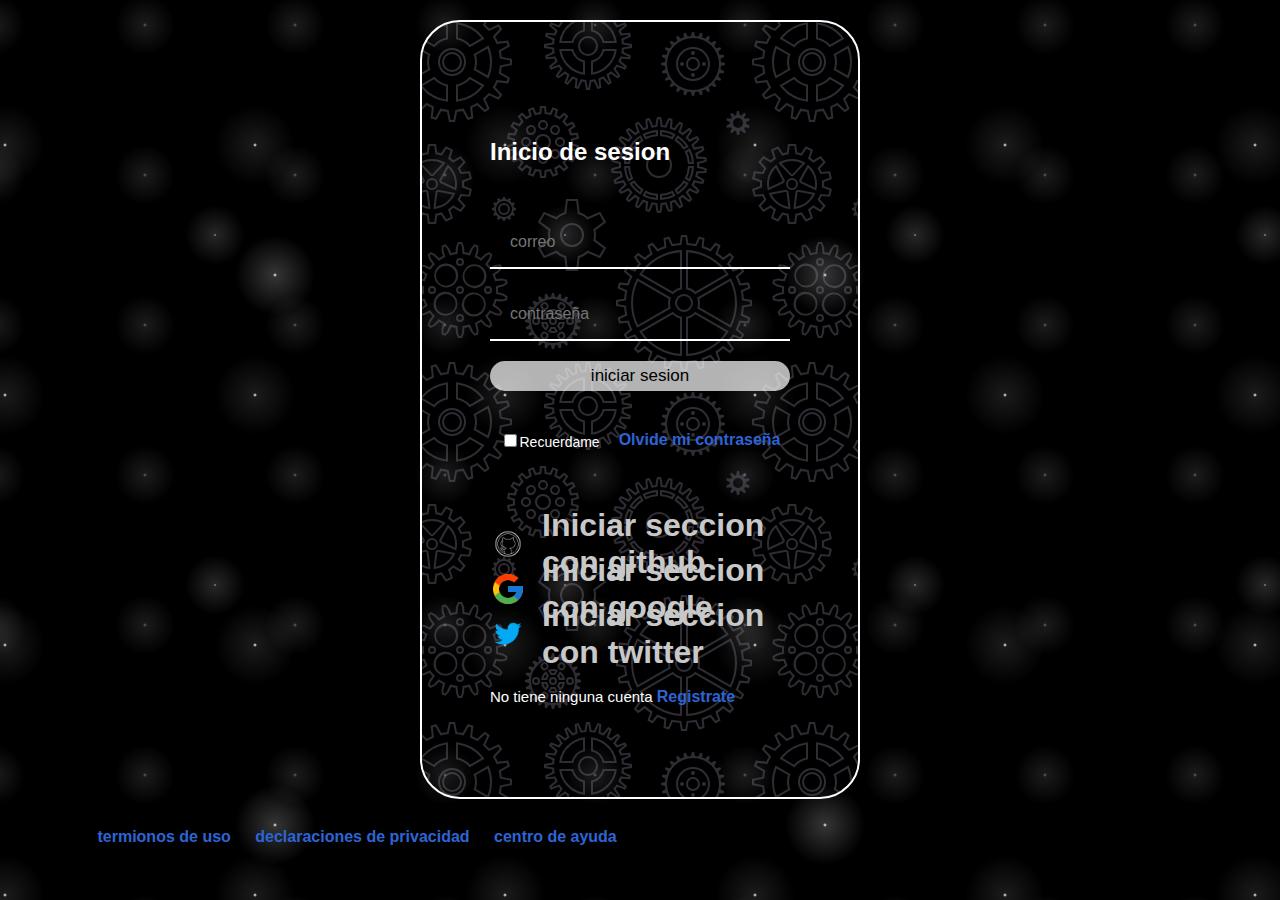
<file: MAYO/login/login.html>
<!DOCTYPE html>
<html lang="en">
<head>
    <meta charset="UTF-8">
    <meta http-equiv="X-UA-Compatible" content="IE=edge">
    <meta name="viewport" content="width=device-width, initial-scale=1.0">
    <title>login  </title>
    <link rel="stylesheet" href="style.css">
</head>
<body>
    <section class="login">
        <section class="login_container">
            <h2>Inicio de sesion</h2>
            <form class="login_container_from" id="login">
                <input type="text" class="input" placeholder="correo" id="correo">
                <input type="password" class="input" placeholder="contraseña" id="password">
                <button class="button" id="button">iniciar sesion</button>
                <div class="login-container-remember">
                    <label for="">
                        <input type="checkbox" id="cbx1" value="checkbox">Recuerdame
                    </label>
                    <a href="">Olvide mi contraseña</a>
                </div>
            </form>
            <section class="login_container_social">
                <div class="img-a">
                    <img src="imagenes/icons8-github-45.png" alt="">
                    <a href=""><h1>Iniciar seccion con github</h1></a>
                </div>
                <div class="img-a">
                    <img src="imagenes/google.png" alt="">
                    <a href=""><h1>Iniciar seccion con google</h1></a>
                </div>
                <div class="img-a">
                    <img src="imagenes/twitter.png" alt="">
                    <a href=""><h1>Iniciar seccion con twitter</h1></a>
                </div>
            </section>
            <p class="login-container-register">No tiene ninguna cuenta <a href="">Registrate</a></p>
        </section>
    </section>
    <footer class="footer">
        <a href="">termionos de uso</a>
        <a href="">declaraciones de privacidad</a>
        <a href="">centro de ayuda</a>
    </footer>
    <script src="login.js"></script>
</body>
</html>
</file>
<file: JUNIO/Calculadora/css/style.css>
@import url('https://fonts.googleapis.com/css2?family=Kablammo&display=swap');
body{
    margin: 0;
    font-family: 'Kablammo', cursive;
}
.titulo{
    text-align: center;
}
header{
    /* margin: 0; */
    background-color: #df5454;
    padding: 0.8rem;
}
main{
    display: flex;
    flex-direction: column;
    text-align: center;
    align-items: center;
}

main section{
    display: flex;
    align-items: center;
    flex-direction: row-reverse;
}
main section div{
    width: 13rem;
}
main section div img{
    width: 50px;
}
a{
    text-decoration: none;
    color:#156bdc;
}

.footer{
    text-align: center;
}
</file>
<file: JUNIO/Flexbox/css/style.css>
@import url('https://fonts.googleapis.com/css2?family=Lato&display=swap');

body{
    margin: 0;
    font-family: 'Lato', sans-serif;
}

.nav{
    display: flex;
    background-color: black;
    color: white;
    justify-content: space-between;
    padding: 10px 20px;
}
.nav div{
    width: 500px;
    text-align: center;
}
.nav div ul {
    display: flex;
}
.nav div ul li{
    list-style: none;
    padding-left: 20px;
}
.nav div input{
    background-color: #1A1A1D;
    border-radius: 7px;
    border-color: white;
    padding: 10px; 
}
.nav ::placeholder{
    padding: 20px;
    color:white;
}
.nav div button{
    background-color: blue;
    color: white;
    border-radius: 7px;
    border-style: none;
    padding: 10px;

}
.div__{
    background-color:#C0C0C0;
    padding: 80px 200px;   
}
.div__ h1{
    text-align: center;
    font-size: 80px;    
}
.search{
    display: flex;
    align-items: center;
    justify-content: center;
}
.search input{
    width: 400px;
    height: 30px;
    border-radius: 5px;
    border-color: lightgrey;
}
.search ::placeholder{
    font-size: 14px;
    padding-left: 20px;
}

/* Etiqueta main */
.main__flexbox section{
    display: flex;
    padding-top: 20px;
    padding-right: 20px;
}
.main__flexbox section div{
    width: 400px;
    margin: 0 auto;
    /* padding-bottom: 40px; */
}
.main__flexbox a{
    text-decoration: none;
}

/* Footer */
.footer{
    text-align: center;
}


/* Nuevas clases */
.container{
    display: flex;
    
}
.image{
    padding-top: 70px;
    padding-left: 40px;
}
</file>
<file: JUNIO/JuegoDeManos/styles.css>
@import url('https://fonts.googleapis.com/css2?family=Bebas+Neue&family=Roboto:ital@1&display=swap');

* {
    margin: 0;
    padding: 0;
}

body,
html {
    width: 100%;
    height: 100%;
}

body {
    background: radial-gradient(circle, rgb(10 60 202) 0%, #042e52 100%);
    font-family: 'Roboto', sans-serif;
}

svg {
    position: absolute;
    width: 100%;
    height: 100%;
    opacity: 0;
}

section {
    height: 100vh;
}

.puntaje {
    height: 20vh;
    display: flex;
    justify-content: space-around;
    align-items: center;
}

h2 {
    font-size: 30px;
}

p {
    text-align: center;
    padding: 10px;
    font-size: 25px;
}

.tablero {
    position: absolute;
    top: 50%;
    left: 50%;
    transform: translate(-50%, -50%);
}

.tablero button {
    width: 100px;
    height: 100px;
    border-style: solid;
    border-radius: 50px;
    cursor: pointer;
}

.resultado {
    text-align: center;
    font-size: 50px;
    margin-bottom: 1rem;
}

.manos img {
    width: 250px;
    animation: movimiento 3s ease;
}

.tablero button img {
    height: 50px;
    justify-content: center;
}

.manos,
.opciones {
    display: flex;
    justify-content: space-around;
    align-items: center;
}

@keyframes movimiento {
    0% {
        transform: translateY(0px);
    }

    15% {
        transform: translateY(-25px);
    }

    35% {
        transform: translateY(0px);
    }

    50% {
        transform: translateY(-25px);
    }

    65% {
        transform: translateY(0px);
    }

    75% {
        transform: translateY(-25px);
    }
}

footer {
    font-family: 'Bebas Neue', sans-serif;
    font-family: 'Roboto', sans-serif;
    margin-top: 500px;
    margin-left: 600px;
    position: absolute;
    left: 0;
    right: 0;
    bottom: 0;
    margin: auto;
    text-align: center;
    padding: 20px 0;
}
</file>
<file: MAYO/comentarios/styles.css>
*{
    margin: 0;
    padding: 0;
  }
  
  body {
    min-height: 100vh;
    background: #212534;
    display: flex;
    align-items: center;
    flex-direction: column;
    padding-top: 2rem;
    padding-bottom: 2rem;
    box-sizing: border-box;
  }

  
  /* ESTILOS BARRA DE MAVEGACION */
  #barra_navegacion{
    width: 100%;
    position: sticky;
    overflow: hidden;
   margin-top: 15px;
   margin-bottom: 15px;
    display: block;
  }
  
  .menu{
    list-style: none;
    padding: 1%;
    margin-left: 3%;
  }
  
  .menu li a{
    text-decoration: none;
  }
  
  .menu li a:hover{
    text-decoration: none;
    border-bottom: 3px solid #2B9AE1;
  }
  
  .liInicio{
    color: #2B9AE1;
  }
  /*animacion caja*/

  @property --rotate {
    syntax: "<angle>";
    initial-value: 132deg;
    inherits: false;
  }
  
  :root {
    --card-height: 45vh;
    --card-width: calc(var(--card-height) );
  }
  
  /*
 
  */
  
  .card {
    background: #191c29;
    width: var(--card-width);
    height: var(--card-height);
    padding: 3px;
    position: relative;
    border-radius: 6px;
    justify-content: center;
    align-items: center;
    text-align: center;
    display: flex;
    font-size: 1.5em;
    color: rgb(88 199 250 / 0%);
    font-family: cursive;
    flex-direction: column;
    justify-content: space-around;
    align-items: center;
  }
  
  
  
  .card::before {
    content: "";
    width: 104%;
    height: 102%;
    border-radius: 8px;
    background-image: linear-gradient(
      var(--rotate)
      , #5ddcff, #3c67e3 43%, #4e00c2);
      position: absolute;
      z-index: -1;
      top: -1%;
      left: -2%;
      animation: spin 2.5s linear infinite;
  }
  
  .card::after {
    position: absolute;
    content: "";
    top: calc(var(--card-height) / 6);
    left: 0;
    right: 0;
    z-index: -1;
    height: 100%;
    width: 100%;
    margin: 0 auto;
    transform: scale(0.8);
    filter: blur(calc(var(--card-height) / 4));
    background-image: linear-gradient(
      var(--rotate)
      , #5ddcff, #3c67e3 43%, #4e00c2);
      opacity: 1;
    transition: opacity .5s;
    animation: spin 2.5s linear infinite;
  }
  
  @keyframes spin {
    0% {
      --rotate: 0deg;
    }
    100% {
      --rotate: 360deg;
    }
  }


  /* ESTILOS FICHA INTRODUCCION Y CAJA DE COMENTARIO*/

  .inputs {
    display: flex;
    flex-direction: column;
    text-align: center;

  }
  #inputname {
    border-radius: 10px;
    border: none;
    text-align: center;
  }
  #comenta_aqui{
    font-family: 'Roboto', sans-serif;
    border-radius: 32px;
    resize: none;
    text-align: center;
  }
  
  #button{
    padding: 3%;
    margin: 2% ;
    background-color: #2B9AE1;
    color: white;
    border-radius: 15px;
    border-style: none;
  }

  /* ESTILO (DIV) COMENTARIOS QUE SE VAYAN AGREGANDO A TWITTER */
  


  .cajacomentario {
    margin: 30px;
    width: 100%;
    height: auto;
    border-radius: 15px;
    background-image: linear-gradient(
      var(--rotate)
      , #5ddcff, #3c67e3 43%, #4e00c2);
   
      z-index: -1;
      
      left: -2%;
      animation: spin 2.5s linear infinite;

}
.user {
    background-color: blue;
    border-top-left-radius: 15px;
    border-top-right-radius: 15px;
    text-align: center;
    
}
.user h3{
    font-size: 30px;
    color: rgb(73, 2, 2);
    font-style: italic;
    font-family: 'Courier New', Courier, monospace;
}
.cajacomentario p{
    text-align: center;
    border-top: solid rgba(0, 0, 0, 0.055);
}


.emojis {
    border-color: black;
    text-align: center;
    border-top: solid black;
}

#comentariosfinal .cajacomentario .user .emojis div{
  margin: 30px;
  width: 100%;
  height: auto;
  border-radius: 15px;
  background-image: linear-gradient(
    var(--rotate)
    , #5ddcff, #3c67e3 43%, #4e00c2);
 
    z-index: -1;
    
    left: -2%;
    animation: spin 2.5s linear infinite;

}
</file>
<file: MAYO/cuentaBancaria/files/styles.css>
@import url('https://fonts.googleapis.com/css2?family=Grenze+Gotisch:wght@300&family=Instrument+Serif:ital@1&family=Vina+Sans&display=swap');
*{
    margin: 0;
    padding: 0;
    background-color: #2D2727;

}

.tituloPrincipal {
    text-align: center;
    font-family: 'Grenze Gotisch', cursive;
    color: #F0EB8D;
    background-color: #8F43EE;
    margin: auto;
    display: flex;
    justify-content: center;
    }
    .miCuenta {
        background-color: #8F43EE;
        width: 30%;
        height: 10%;
        display: flex;
        justify-content: center;
        margin: auto;
        border-radius: 15px;
    }
.ultimosMovimientos{
    font-family: 'Grenze Gotisch', cursive;
    font-size: 20px;
    color: #F0EB8D;
    margin: auto;
    margin-bottom: 15px;
    margin-top: 15px;
    text-align: center;
    width: 30%;
    height: 10%;
    display: flex;
    justify-content: center;
    
}
.ultimosMovimientos h2{
    background-color: #8F43EE;
    border-radius: 10px;
    }

.espacio {
    display: flex;
    justify-content:  center;
}
.movimientos {
    
    width: 20%;
    height: 40%;
    font-family: 'Instrument Serif', serif;
    color: #8F43EE;
    text-align: center;
    margin: auto;
    margin-left: 15px;
    justify-content: center;
    margin-bottom: 15px;
    margin-top: 15px;
    border-bottom-left-radius: 15px;
}
.movimientos h3 {
    background-color: #8F43EE;
    color: #F0EB8D;
    border-top-right-radius: 15px;
    border-top-left-radius: 15px;
    
}
.movimientos p {
    background-color: #F0EB8D;
}
.precio {
    border-bottom-left-radius: 15px;
    border-bottom-right-radius: 15px;
    background-color: #F0EB8D;

}
</file>
<file: MAYO/html semantico/styles.css>
body {
    background-image: url(imagenes/desierto.png);
    background-size: 100% 100%;
    margin: 10px;
    padding: 10px;
    }

header {
    width: 97%;
    text-align: center;
    background-color: #ffffff44;
    gap: 3rem;
}

.negrita {
    font-weight: 700;
}

.seccion {
    display: flex;
    justify-content: space-between;
    padding: 4%;

}

.contenedor1 {
    background-color: #ffffff44;
    width: 25%;
    height: 600px;
    display: flex;
    flex-direction: column;
    justify-content: center;
    align-items: center;
    gap: 3rem;
    padding: 15px;
}

main {
    display: flex;
    justify-content: space-between;
    flex-direction: column;
    padding: 10%;

}
.contenedor2 {
    background-color: #ffffff44;
    width: 60%;
    height: 600px;
    display: flex;
    align-items: center;
    text-align: center;
    padding: 15px;
}

.pie {
    background-color: #ffffff44;
    width: 97%;
    text-align: center;
}
</file>
<file: MAYO/paleta/files/styles.css>
@import url('https://fonts.googleapis.com/css2?family=Grenze+Gotisch:wght@300&family=Instrument+Serif:ital@1&family=Vina+Sans&display=swap');
*{
    margin: 0;
    padding: 0;
    background-color: #2D2727;

}

.tituloPrincipal {
    text-align: center;
    font-family: 'Grenze Gotisch', cursive;
    color: #F0EB8D;
    background-color: #8F43EE;
    margin: auto;
    display: flex;
    justify-content: center;
    }
    .miCuenta {
        background-color: #8F43EE;
        width: 30%;
        height: 10%;
        display: flex;
        justify-content: center;
        margin: auto;
        border-radius: 15px;
    }
.ultimosMovimientos{
    font-family: 'Grenze Gotisch', cursive;
    font-size: 20px;
    color: #F0EB8D;
    margin: auto;
    margin-bottom: 15px;
    margin-top: 15px;
    text-align: center;
    width: 30%;
    height: 10%;
    display: flex;
    justify-content: center;
    
}
.ultimosMovimientos h2{
    background-color: #8F43EE;
    border-radius: 10px;
    }

    main {
        display: flex;
        justify-content: space-between;
    }
.espacio {
  width: 30%;
  height: 30%;
}
.movimientos {
    font-family: 'Instrument Serif', serif;
    color: #eae7ee;
    text-align: center;
    margin: auto;
    margin-left: 15px;
    justify-content: center;
    margin-bottom: 15px;
    margin-top: 15px;
    border-bottom-left-radius: 15px;
}
.movimientos h3 {
    background-color: #8F43EE;
    color: #F0EB8D;
    border-top-right-radius: 15px;
    border-top-left-radius: 15px;
}
.palet1 {
    background-color: #537188;
}
.palet2{
    background-color: #CBB279;
}
.palet3{
    background-color: #E1D4BB;
}
.palet4{
    background-color: #EEEEEE;
}
.final {
    border-bottom-left-radius: 15px;
    border-bottom-right-radius: 15px;
}
.palet5 {
    background-color: rgb(12, 19, 80);
}
.palet6{
    background-color: rgb(29, 38, 125);
}
.palet7{
    background-color: rgb(92, 70, 156);
}
.palet8{
    background-color: rgb(212, 173, 252);
}
/*paleta 3*/
.palet9 {
    background-color: hsl(100, 71%, 92%);
}
.palet10{
    background-color: hsl(140, 42%, 74%);
}
.palet11{
    background-color: hsl(61, 19%, 55%);
}
.palet12{
    background-color: hsl(45, 25%, 41%);
}
</file>
<file: MAYO/Portafolio/styles.css>
@import url('https://fonts.googleapis.com/css2?family=Oxygen&display=swap');

* {
    margin: 0;
    padding: 0;
}

.nav-princ {
    display: flex;
    flex-direction: column;
    width: 100%;
    height: 40px;
    position: fixed;
    z-index: 30;
}

.lis-nav {
    background: linear-gradient(#222831, #393E46);
    box-shadow: 0 0.1rem 0.8rem #00ADB5;
    height: 45px;
}

.lis-nav ul {
    list-style: none;
    display: flex;
    justify-content: flex-end;
    width: 100%;
    height: 3rem;
    align-items: center;
    margin-left: -65px;
}

.lis-nav li {
    margin-right: 50px;
    color: #00ADB5;
    transition: 500ms;
    text-decoration: none;
}

.lis-nav li:hover {
    transform: scale(1.3);
}

.lis-nav a {
    text-decoration: none;
    list-style: none;
    color: #00ADB5;
}

.btn-contactame {
    border-radius: 15px;
    border: none;
    background-color: #00ADB5;
    color: #393E46;
    width: 100px;
    height: 30px;
}

.btn-contactame a {
    color: #393E46;
}

.btn-whatsapp {
    position: relative;
    left: 93%;
    top: -25px;
}

.btn-whatsapp::before,
.btn-whatsapp::after {
    content: "";
    position: absolute;

    left: 1px;
    width: 45px;
    height: 45px;
    border-radius: 50%;
    background-color: #00e676;
    opacity: 0;
    animation: onda 1.7s infinite;
}

.btn-whatsapp::before {
    animation-delay: 1s;
}

.btn-whatsapp::after {
    animation-delay: 1.3s;
}

.btn-whatsapp img {
    position: absolute;
    z-index: 30;
}

@keyframes onda {
    0% {
        transform: scale(1);
    }

    15% {
        opacity: 1;
    }

    100% {
        opacity: 0;
        transform: scale(2.5);
    }
}


.container-hola {
    display: flex;
    justify-content: space-between;
    padding: 100px 15px 100px 60px;
    align-items: center;
    background: linear-gradient(180deg, #393E46, #00ADB5, #393E46);
    width: auto;
    height: auto;
}

.contenido-hola {
    width: 30%;
    height: auto;
    line-height: 1.5;
    font-family: 'Mukta', sans-serif;

}

.container-hola h2 {
    color: rgb(19, 18, 18);
}

.contenido-hola h1 {
    font-family: 'Oxygen', sans-serif;
    font-size: 40px;
    background: linear-gradient(to top, #680c68, #190b99);
    -webkit-background-clip: text;
    -webkit-text-fill-color: transparent;
}

.contenido-hola h3 {
    font-size: 16px;
}

.nom-animacion {
    display: flex;
    justify-content: left;
    gap: 1rem;
    width: 400px;
    flex-wrap: wrap;
}

.nom-animacion ul {
    position: relative;
    top: 50%;
    left: 50%;
    transform: translate(-50%, -50%);
    margin: 0;
    padding: 0;
    display: flex;
}

.nom-animacion li {
    list-style: none;
    font-family: arial;
    font-size: 2rem;
    text-shadow: none;
    animation: animate 1s infinite linear;
}

@keyframes animate {
    0% {
        color: #484848;
        text-shadow: none;
    }

    18% {
        color: #484848;
        text-shadow: none;
    }

    20% {
        color: #0026ff;
        text-shadow: 0 0 7px #0026ff, 0 0 20px #00ff2a;
    }

    30% {
        color: #484848;
        text-shadow: none;
    }

    35% {
        color: #0026ff;
        text-shadow: 0 0 7px #0026ff, 0 0 20px #00ff2a;
    }

    70% {
        color: #484848;
        text-shadow: none;
    }

    85% {
        color: #0026ff;
        text-shadow: 0 0 7px #0026ff, 0 0 20px #00ff2a;
    }

    90% {
        color: #484848;
        text-shadow: none;
    }

    100% {
        color: #484848;
        text-shadow: none;
    }
}

.nom-animacion ul li:nth-child(1) {
    animation-delay: 100ms;
}

.nom-animacion ul li:nth-child(2) {
    animation-delay: 200ms;
}

.nom-animacion ul li:nth-child(3) {
    animation-delay: 300ms;
}

.nom-animacion ul li:nth-child(4) {
    animation-delay: 400ms;
}

.nom-animacion ul li:nth-child(5) {
    animation-delay: 500ms;
}

.nom-animacion ul li:nth-child(6) {
    animation-delay: 600ms;
}

.nom-animacion ul li:nth-child(7) {
    animation-delay: 700ms;
}

.nom-animacion ul li:nth-child(8) {
    animation-delay: 800ms;
}

.nom-animacion ul li:nth-child(9) {
    animation-delay: 900ms;
}

.nom-animacion ul li:nth-child(10) {
    animation-delay: 1000ms;
}

.nom-animacion ul li:nth-child(11) {
    animation-delay: 1100ms;
}

.nom-animacion ul li:nth-child(12) {
    animation-delay: 1200ms;
}

.nom-animacion ul li:nth-child(13) {
    animation-delay: 1300ms;
}

.nom-animacion ul li:nth-child(15) {
    animation-delay: 1400ms;
}

.nom-animacion ul li:nth-child(16) {
    animation-delay: 1500ms;
}

.nom-animacion ul li:nth-child(17) {
    animation-delay: 1600ms;
}

.nom-animacion ul li:nth-child(18) {
    animation-delay: 1700ms;
}

.nom-animacion ul li:nth-child(19) {
    animation-delay: 1800ms;
}

.nom-animacion ul li:nth-child(20) {
    animation-delay: 1900ms;
}

.nom-animacion ul li:nth-child(21) {
    animation-delay: 2000ms;
}

.nom-animacion ul li:nth-child(22) {
    animation-delay: 2100ms;
}

.btn-hola {
    background-color: aqua;
    height: 30px;
    width: 100px;
    border-radius: 15px;
    border: none;
    text-align: center;
    margin: 1rem 0px 1rem 0px;
    transition: 500ms;
}

.btn-hola:hover {
    transform: scale(1.2);
}

.img-hola,
.img-cerebro {
    filter: drop-shadow(2px 2px 15px black);
    width: 50%;
    width: 52vh;
    /* un vh hace la convercion acorde a la pantalla del dispositivo con relacion a 800px */
    height: 50vh;
    border-radius: 15px;

}


.container-conocimientos {
    padding: 100px 100px 100px 100px;
    width: auto;
    height: auto;
    text-align: center;
    background: linear-gradient(180deg, #393E46, #00ADB5, #091292);
}

.main-content {
    grid-row: 1/3;
    grid-column: 2/-1;
    background-color: transparent;
    padding: 2.5rem;
    display: flex;
    flex-direction: column;
    gap: 3rem;
}

.container-name-conocimientos {
    display: flex;
    flex-direction: column;
    gap: 1rem;
    margin-bottom: 1rem;
}

.title-conocimientos {
    font-size: 2.2rem;
    color: #ffffffc4;
    cursor: pointer;
    font-weight: 600;
}

.parafo-conocimientos {
    color: #ffffff;
    font-size: 1.2rem;
}

.container-card-conocimientos {
    display: grid;
    grid-template-columns: repeat(auto-fit, minmax(15rem, 1fr));
    gap: 2.4rem;
}

.card-conocimientos {
    background-color: #181818;
    border-radius: 0.5rem;
    padding: 1rem;
    box-shadow: 0 0 2rem rgba(0, 0, 0, 0.2);
    transition: background-color 0.3s ease;
    cursor: pointer;
    position: relative;
}

.card-conocimientos:hover {
    background-color: #282828;
}

.card-img img {
    width: 50%;
    border-radius: 0.5rem;
}

.card-img {
    overflow: hidden;
}

.card h2 {
    margin-top: 0.5rem;
    margin-bottom: 0.5rem;
    font-size: 1.2rem;
    color: #fff;
    font-weight: 600;
}

.card p {
    font-size: 1rem;
    color: #b3b3b3;
    font-weight: 400;
    line-height: 1;
    text-overflow: ellipsis;
    overflow: hidden;
    display: -webkit-box;
    -webkit-line-clamp: 2;
    -webkit-box-orient: vertical;
}

.container-proyecto {
    display: flex;
    width: 100%;
    height: auto;
}

.wrapper {
    align-items: center;
    width: 100%;
    position: relative;
    left: 50%;
    transform: translate(-50%);
    background: linear-gradient(to top, #accbee3a 50%, #091292 100%);
    overflow: hidden;
}

.weve {

    width: 2107px;
    height: 2137px;
    position: absolute;
    top: -25%;
    left: 50%;
    margin-left: -1044px;
    margin-top: -1451px;
    border-radius: 35%;
    background: #09129270;
    animation: wave 15s infinite cubic-bezier(0.61, -0.21, 0.23, 1.26);
}

@keyframes wave {
    from {
        transform: rotate(0deg);
    }

    from {
        transform: rotate(360deg);
    }
}

.mensaje-perseverar {
    font-size: 3rem;
    text-align: center;
    margin: 0px 25px 300px 25px;
}

.mensaje-perseverar h2 {
    font-size: 8rem;
}

.proyectos {
    display: flex;
    text-align: center;
    padding: 0px 100px 0px 100px;
    color: #181818;
}

.title-proyecctos {
    font-size: 2.2rem;
    color: #000000c4;
    cursor: pointer;
    font-weight: 600;
}

.parafo-proyecctos {
    color: #181818;
    font-size: 1.2rem;
}

#formulario {
    margin: 0 auto;
    padding: 15px;
}

.comentarios h2 {
    font-size: 2.2rem;
    color: #000000c4;
    font-weight: 600;
}

.comentarios p {
    color: #181818;
    font-size: 1.2rem;
}

.nombre-apellido {
    display: flex;
    justify-content: flex-start;
    gap: 1rem;
}

div {
    margin-bottom: 1rem;
}

label {
    display: flex;
    font-weight: bold;
}

input[type="text"],
input[type="email"],
.mensaje {
    padding: 15px 15px 15px 15px;
    width: 300px;
    padding: 0.5rem;
    border-radius: 15px;
    border: none;
    background: #00acb569;
}

.mensaje {
    width: 400px;
    height: 100px;
}

.btn-enviar {
    background-color: #007bff;
    color: #fff;
    padding: 0.5rem 1rem;
    border: none;
    border-radius: 32px;
    cursor: pointer;
}

.btn-enviar:hover {
    background-color: #0056b3;
}

.comentarios,
#formulario {
    text-align: justify;
    padding: 0px 100px 0px 67px;
}

.container-contactame {
    width: 100%;
    height: auto;

}

.contacto {
    margin: 45px 100px 0px 67px;
}

.contacto h2 {
    font-size: 1.5rem;
    color: #000000c4;
    cursor: pointer;
    font-weight: 600;
}

.contacto p {
    color: #181818;
    font-size: 1.2rem;
}

.redes-contactame {
    display: flex;
    align-items: center;
    justify-content: space-between;
}

.redes-so-contactame {
    text-align: center;
    justify-content: center;
}

.redes {
    display: flex;
    /* align-items: center;
    justify-content: space-between;*/
    column-gap: 25px;


}

.redes-so {
    display: inline-flex;
    width: 60px;
    height: 60px;
    border-radius: 50%;
    outline: 4px solid #eee;
    transition-property: outline-color, background-color;
    transition-duration: 0.25s;
    background-color: #ffffff;
    /*text-align: center;
    justify-content: center;*/
}

.redes-so:hover {
    outline-offset: 4px;
}

.redes-so i {
    padding: 1px 1px 1px 5px;
}

.redes-so:hover {
    animation: shake 0.25s;
}

@keyframes shake {
    10% {
        transform: rotate(15deg);
    }

    20% {
        transform: rotate(-15deg);
    }

    30% {
        transform: rotate(15deg);
    }

    40% {
        transform: rotate(-15deg);
    }
}

footer {
    background: linear-gradient(180deg, #393E46, #00ADB5, #393E46);
}

.redes-footer {
    display: flex;
    align-items: center;
    justify-content: center;
    gap: 1rem;
    padding: 15px;
}

footer {
    background: linear-gradient(180deg, #393E46, #00ADB5, #393E46);
}

.redes-footer {
    display: flex;
    align-items: center;
    justify-content: center;
    gap: 1rem;
    padding: 15px;
}
</file>
<file: MAYO/ENCICLOPEDIA/styles.css>
* {
    margin: 0;
    padding: 0;
    box-sizing: border-box;
    font-family: sans-serif;
}

body{
  background-image: linear-gradient(to top, #fdfdfd, #5e5556);
}
.head {
    margin: 15px;
    height: 50px;
    background-image: linear-gradient(to top, #5e5556 , #fdfdfd)
}

.barra {
    position: fixed;
    top: 0;
    left: 0;
    width: 100%;
    padding: 20px 10px;
    background: transparent;
    display: flex;
    justify-content: space-between;
    align-items: center;
    z-index: 100;
}

.titulo {
    position: relative;
    font-size: 15px;
    color: #000;
    font-weight: 600;
    margin-right: 50px;
}

.navbar a {
    font-size: 18px;
    color: #000;
    text-decoration: none;
    font-weight: 500;
    margin-left: 35px;
    transition: .3s;
}

.navbar a:hover,
.navbar a.active {
    color: #d6292948;
    font-size: 25px;
    
}
.contenedor2 {
    background-color:transparent;
}

.info {
    display: flex;
    justify-content: space-around;
}
.contenido h1 h2 h3{
    position: relative;
    margin-top: 15px;
    margin-left: 38px;
    font-size: 30px;
    color: #000;
    width: 600px;
}
.contenido h2{
  position: relative;
  margin-top: 15px;
  margin-left: 38px;
  font-size: 30px;
  color: #000;
  width: 600px;
}
.contenido h3 {
  position: relative;
  margin-top: 15px;
  margin-left: 38px;
  font-size: 30px;
  color: #000;
  width: 600px;
}
.contenido p{
    font-weight: 700;
    line-height: 1.2;
    position: relative;
    margin-top: 15px;
    font-size: 20px;
    color: #000;
    width: 600px;
    

}
.img{
    width: auto;
    height: 370px;
    
}
.contenedor3 {
    width: 60vw;
    height: 70vh;
    
    overflow-x: scroll;
    scroll-snap-type: x mandatory;
    color: white;
    background-color: transparent;
    display: flex;
    align-items: center;
  }
  /*cambio de estilo al scroll*/
  .contenedor3::-webkit-scrollbar{
    width: 12px;
    background-color: #F5F5F5;
}
.contenedor3::-webkit-scrollbar-track{
    -webkit-box-shadow: inset 0 0 6px rgba(0,0,0,0.9);
    border-radius: 10px;
    background-color: #CCCCCC;
}
.contenedor3::-webkit-scrollbar-thumb{
    border-radius: 10px;
    background-color: #d6292948;
    background-image: -webkit-linear-gradient(90deg,transparent,rgba(0, 0, 0, 0.4) 50%,transparent,transparent)
}
  .imagen {
    margin-left: 0.5rem;
    height: 90%;
    scroll-snap-align: start;
    padding: 1rem;
    display: flex;
    align-items: center;
    justify-content: center;
    text-align: center;
    border-radius: 15px;
    cursor: pointer;
    
  }
  
  .imagen:nth-child(1n) {
    flex: 0 0 80%;
    border:  5px solid #d6292948
  }
  
  .imagen:nth-child(2n) {
    flex: 0 0 60%;
;
  }
  
  .imagen:nth-child(3n) {
       flex: 0 0 40%;
  }
  
  /*desvaneser imagen*/

  
  .div-imagen > div {
    position:absolute;
    top:0;
    left:0;
    z-index:0;
    padding:0;
    margin:0;
    
  }
  
  .desvanecer:hover {
    opacity: 0.07;
    -webkit-transition: opacity 500ms;
    -moz-transition: opacity 500ms;
    -o-transition: opacity 500ms;
    -ms-transition: opacity 500ms;
    transition: opacity 500ms;
  }
  /*/click aparecer texto*/

  p {
    font-size: 1.2em;
    padding: 0em 2em;
    color: rgba(0, 0, 0, .5);
   }

  .hideText1 {
    display: none;
  }
  .hideText2 {
    display: none;
  }
  .hideText3 {
    display: none;
  }
  .showText {
    display: block;
  }
  footer {
    margin-top: 20px;
    padding-top: 4%;
    padding: 12px;
    display: flex;
    justify-content: center;
  }
  .piePag {
    text-decoration: none;
    font-size: 12px;
    color: #5e5556bd;
  }
  .icon-facebook2:before {
    content: "\ea91";
  }
</file>
<file: MAYO/ENCICLOPEDIA/icon/style.css>
@font-face {
  font-family: 'icomoon';
  src:  url('fonts/icomoon.eot?y5dv1a');
  src:  url('fonts/icomoon.eot?y5dv1a#iefix') format('embedded-opentype'),
    url('fonts/icomoon.ttf?y5dv1a') format('truetype'),
    url('fonts/icomoon.woff?y5dv1a') format('woff'),
    url('fonts/icomoon.svg?y5dv1a#icomoon') format('svg');
  font-weight: normal;
  font-style: normal;
  font-display: block;
}

[class^="icon-"], [class*=" icon-"] {
  /* use !important to prevent issues with browser extensions that change fonts */
  font-family: 'icomoon' !important;
  speak: never;
  font-style: normal;
  font-weight: normal;
  font-variant: normal;
  text-transform: none;
  line-height: 1;

  /* Better Font Rendering =========== */
  -webkit-font-smoothing: antialiased;
  -moz-osx-font-smoothing: grayscale;
}

.icon-facebook2:before {
  content: "\ea91";
}
.icon-telegram:before {
  content: "\ea95";
}
</file>
<file: MAYO/login/style.css>
body {
    margin: 0;
    font-family: Verdana, Geneva, Tahoma, sans-serif;
    background-color: black;
    background-image:
        radial-gradient(white, rgba(255, 255, 255, .2) 2px, transparent 40px),
        radial-gradient(white, rgba(255, 255, 255, .15) 1px, transparent 30px),
        radial-gradient(white, rgba(255, 255, 255, .1) 2px, transparent 40px),
        radial-gradient(rgba(255, 255, 255, .4), rgba(255, 255, 255, .1) 2px, transparent 30px);
    background-size: 550px 550px, 350px 350px, 250px 250px, 150px 150px;
    background-position: 0 0, 40px 60px, 130px 270px, 70px 100px;
}

.login {
    display: flex;
    align-items: center;
    justify-content: center;
    flex-direction: column;
    padding: 0px 30px;
    min-height: calc(100vh -200px);
}

.login_container {
    background-image: url("data:image/svg+xml,%3Csvg xmlns='http://www.w3.org/2000/svg' width='360' height='360' viewBox='0 0 360 360'%3E%3Cpath fill='%239C92AC' fill-opacity='0.3' d='M0 85.02l4.62-4.27a49.09 49.09 0 0 0 7.33 3.74l-1.2 10.24 2.66.87 5.05-9c2.62.65 5.34 1.08 8.12 1.28L28.6 98h2.8l2.02-10.12c2.74-.2 5.46-.62 8.12-1.28l5.05 8.99 2.66-.86-1.2-10.24c2.55-1.03 5-2.29 7.33-3.74l7.58 7 2.26-1.65-4.3-9.38a48.3 48.3 0 0 0 5.8-5.8l9.38 4.3 1.65-2.26-7-7.58a49.09 49.09 0 0 0 3.74-7.33l10.24 1.2.87-2.66-9-5.05a48.07 48.07 0 0 0 1.28-8.12L88 41.4v-2.8l-10.12-2.02c-.2-2.74-.62-5.46-1.28-8.12l8.99-5.05-.86-2.66-10.24 1.2c-1.03-2.55-2.29-5-3.74-7.33l7-7.58-1.65-2.26-9.38 4.3a48.3 48.3 0 0 0-5.8-5.8L62.42 0h2.16l-1.25 2.72a50.31 50.31 0 0 1 3.95 3.95l9.5-4.36 3.52 4.85-7.08 7.68c.94 1.6 1.79 3.27 2.54 4.98l10.38-1.21 1.85 5.7-9.11 5.12c.39 1.8.68 3.65.87 5.52L90 37v6l-10.25 2.05a49.9 49.9 0 0 1-.87 5.52l9.11 5.12-1.85 5.7-10.38-1.21c-.75 1.7-1.6 3.37-2.54 4.98l7.08 7.68-3.52 4.85-9.5-4.36a50.31 50.31 0 0 1-3.95 3.95l4.36 9.5-4.85 3.52-7.68-7.08c-1.6.94-3.27 1.79-4.98 2.54l1.21 10.38-5.7 1.85-5.12-9.11c-1.8.39-3.65.68-5.52.87L33 100h-6l-2.05-10.25a49.9 49.9 0 0 1-5.52-.87l-5.12 9.11-5.7-1.85 1.21-10.38c-1.7-.75-3.37-1.6-4.98-2.54L0 87.68v-2.66zM0 52.7V27.3l8.38 4.84a22.96 22.96 0 0 0 0 15.72L0 52.7zm0-39.16A39.91 39.91 0 0 1 26 .2v17.15a22.98 22.98 0 0 0-13.62 7.86L0 18.06v-4.52zm0 52.92v-4.52l12.38-7.15A22.98 22.98 0 0 0 26 62.65V79.8A39.91 39.91 0 0 1 0 66.46zM34 79.8V62.65a22.98 22.98 0 0 0 13.62-7.86l14.85 8.58A39.97 39.97 0 0 1 34 79.8zm32.48-23.36l-14.86-8.58a22.96 22.96 0 0 0 0-15.72l14.86-8.58A39.86 39.86 0 0 1 70 40a39.9 39.9 0 0 1-3.52 16.44zm-4.01-39.8L47.62 25.2A22.98 22.98 0 0 0 34 17.35V.2a39.97 39.97 0 0 1 28.47 16.43v.01zM0 50.38l5.98-3.45a25.01 25.01 0 0 1 0-13.88L0 29.6v20.78zm.5-34.35l11.48 6.63c3.27-3.4 7.44-5.8 12.02-6.94V2.47A37.96 37.96 0 0 0 .5 16.04v-.01zm0 47.92A37.96 37.96 0 0 0 24 77.53V64.28a24.97 24.97 0 0 1-12.02-6.95L.5 63.96v-.01zM36 77.53a37.96 37.96 0 0 0 23.5-13.57l-11.48-6.63A24.97 24.97 0 0 1 36 64.28v13.25zm29.5-23.96a37.91 37.91 0 0 0 0-27.14l-11.48 6.63a25.01 25.01 0 0 1 0 13.88l11.49 6.63h-.01zm-6-37.53A37.96 37.96 0 0 0 36 2.47v13.25c4.66 1.15 8.8 3.6 12.02 6.95l11.48-6.63zM30 54a14 14 0 1 1 0-28 14 14 0 0 1 0 28zm0-2a12 12 0 1 0 0-24 12 12 0 0 0 0 24zm0-2a10 10 0 1 1 0-20 10 10 0 0 1 0 20zm0-2a8 8 0 1 0 0-16 8 8 0 0 0 0 16zm77.47 45.17l-1.62-5.97 5.67-2.06 2.61 5.64c1.09-.25 2.2-.44 3.33-.58l.52-6.2h6.04l.52 6.2c1.13.14 2.24.33 3.33.58l2.6-5.64 5.68 2.06-1.62 5.97c1.02.51 2 1.07 2.95 1.69l4.35-4.38 4.62 3.88-3.53 5c.8.84 1.53 1.71 2.23 2.62l5.52-2.6 3.02 5.23-4.98 3.46c.46 1.06.86 2.14 1.2 3.25l6.02-.54 1.05 5.94-5.84 1.54c.07 1.16.07 2.32 0 3.48l5.84 1.54-1.05 5.94-6.02-.54c-.34 1.1-.74 2.2-1.2 3.25l4.98 3.46-3.02 5.22-5.52-2.6c-.7.92-1.44 1.8-2.23 2.62l3.53 5-4.62 3.89-4.35-4.38a30.2 30.2 0 0 1-2.95 1.69l1.62 5.97-5.67 2.06-2.61-5.64c-1.09.25-2.2.44-3.33.58l-.52 6.2h-6.04l-.52-6.2a30.27 30.27 0 0 1-3.33-.58l-2.6 5.64-5.68-2.06 1.62-5.97c-1.01-.5-2-1.07-2.95-1.69l-4.35 4.38-4.62-3.88 3.53-5a32.5 32.5 0 0 1-2.23-2.62l-5.52 2.6-3.02-5.23 4.98-3.46a29.66 29.66 0 0 1-1.2-3.25l-6.02.54-1.05-5.94 5.84-1.54a30.28 30.28 0 0 1 0-3.48l-5.84-1.54 1.05-5.94 6.02.54c.34-1.1.74-2.2 1.2-3.25l-4.98-3.46 3.02-5.22 5.52 2.6c.7-.92 1.44-1.8 2.23-2.62l-3.53-5 4.62-3.89 4.35 4.38a30.2 30.2 0 0 1 2.95-1.69zm15.2-1.12l-.5-6.05h-2.34l-.5 6.05c-2.18.13-4.3.5-6.32 1.1l-2.54-5.5-2.2.8 1.6 5.85a27.97 27.97 0 0 0-5.56 3.21l-4.27-4.3-1.79 1.5 3.5 4.95a28.14 28.14 0 0 0-4.12 4.92l-5.5-2.59-1.16 2.02 4.98 3.46a27.8 27.8 0 0 0-2.2 6.03l-6.03-.55-.4 2.3 5.86 1.54a28.3 28.3 0 0 0 0 6.42l-5.87 1.55.4 2.3 6.05-.56a27.8 27.8 0 0 0 2.2 6.03l-5 3.47 1.17 2.02 5.49-2.59a28.14 28.14 0 0 0 4.12 4.92l-3.5 4.96 1.79 1.5 4.27-4.31a27.97 27.97 0 0 0 5.56 3.21l-1.6 5.85 2.2.8 2.54-5.5c2.02.6 4.14.97 6.32 1.1l.5 6.05h2.34l.5-6.05c2.18-.13 4.3-.5 6.32-1.1l2.54 5.5 2.2-.8-1.6-5.85a27.97 27.97 0 0 0 5.56-3.21l4.27 4.3 1.79-1.5-3.5-4.95a28.14 28.14 0 0 0 4.12-4.92l5.5 2.59 1.16-2.02-4.98-3.46a27.8 27.8 0 0 0 2.2-6.03l6.03.55.4-2.3-5.86-1.54a28.3 28.3 0 0 0 0-6.42l5.87-1.55-.4-2.3-6.05.56a27.8 27.8 0 0 0-2.2-6.03l4.99-3.46-1.17-2.02-5.49 2.59a28.14 28.14 0 0 0-4.12-4.92l3.5-4.96-1.79-1.5-4.27 4.31a27.97 27.97 0 0 0-5.56-3.21l1.6-5.85-2.2-.8-2.54 5.5c-2.02-.6-4.14-.97-6.32-1.1l.01-.01zM121 128a8 8 0 1 1 0-16 8 8 0 0 1 0 16zm0-2a6 6 0 1 0 0-12 6 6 0 0 0 0 12zm0-18a5 5 0 1 1 0-10 5 5 0 0 1 0 10zm8.49 3.51a5 5 0 1 1 6.95-7.2 5 5 0 0 1-6.95 7.2zM133 120a5 5 0 1 1 10 0 5 5 0 0 1-10 0zm-3.51 8.49a5 5 0 1 1 7.2 6.95 5 5 0 0 1-7.2-6.95zM121 132a5 5 0 1 1 0 10 5 5 0 0 1 0-10zm-8.49-3.51a5 5 0 1 1-6.95 7.2 5 5 0 0 1 6.95-7.2zM109 120a5 5 0 1 1-10 0 5 5 0 0 1 10 0zm3.51-8.49a5 5 0 1 1-7.2-6.95 5 5 0 0 1 7.2 6.95zM121 106a3 3 0 1 0 0-6 3 3 0 0 0 0 6zm9.9 4.1a3 3 0 1 0 4.39-4.09 3 3 0 0 0-4.39 4.09zm4.1 9.9a3 3 0 1 0 6 0 3 3 0 0 0-6 0zm-4.1 9.9a3 3 0 1 0 4.09 4.39 3 3 0 0 0-4.09-4.39zM121 134a3 3 0 1 0 0 6 3 3 0 0 0 0-6zm-9.9-4.1a3 3 0 1 0-4.39 4.09 3 3 0 0 0 4.39-4.09zM107 120a3 3 0 1 0-6 0 3 3 0 0 0 6 0zm4.1-9.9a3 3 0 1 0-4.09-4.39 3 3 0 0 0 4.09 4.39zm129.42-6.95v.01c.87.07 1.74.17 2.6.3l1.5-3.91 1.94-3.64 3.89.97v4.13l-.5 4.13c.83.28 1.64.59 2.44.93l2.42-3.43 2.76-3.07 3.54 1.88-1 4-1.49 3.89c.73.47 1.45.97 2.15 1.49l3.19-2.76 3.42-2.3 2.97 2.67-1.93 3.65-2.38 3.4c.6.64 1.2 1.3 1.76 1.99l3.68-1.94 3.85-1.48 2.29 3.28-2.7 3.11-3.12 2.82c.43.76.84 1.53 1.22 2.32l4.04-1 4.1-.5 1.43 3.73-3.37 2.37-3.7 1.98c.23.84.44 1.68.62 2.54l4.17.01 4.1.5.48 3.97-3.85 1.48-4.06 1.02c.03.87.03 1.75 0 2.62l4.06 1.02 3.85 1.48-.48 3.97-4.1.51h-4.17c-.18.86-.39 1.71-.63 2.54l3.7 1.98 3.38 2.37-1.43 3.73-4.1-.5-4.04-1c-.38.79-.79 1.56-1.22 2.32l3.13 2.82 2.7 3.11-2.3 3.28-3.85-1.48-3.68-1.95a37 37 0 0 1-1.76 2l2.38 3.41 1.93 3.64-2.97 2.67-3.42-2.3-3.19-2.76a40.1 40.1 0 0 1-2.15 1.48l1.48 3.9 1 4-3.53 1.88-2.76-3.07-2.42-3.43c-.8.33-1.61.65-2.45.93l.5 4.13v4.13l-3.88.97-1.94-3.65-1.5-3.9c-.86.13-1.73.23-2.6.31L240 187l-1 4h-4l-1-4-.52-4.16a37.6 37.6 0 0 1-2.6-.3l-1.5 3.91-1.94 3.64-3.89-.97v-4.13l.5-4.13c-.83-.28-1.64-.59-2.44-.93l-2.42 3.43-2.76 3.07-3.54-1.88 1-4 1.49-3.89c-.74-.47-1.45-.97-2.15-1.49l-3.19 2.76-3.42 2.3-2.97-2.67 1.93-3.65 2.38-3.4c-.61-.65-1.2-1.31-1.76-1.99l-3.68 1.94-3.85 1.48-2.29-3.28 2.7-3.11 3.12-2.82c-.43-.76-.84-1.53-1.22-2.32l-4.04 1-4.1.5-1.43-3.73 3.37-2.37 3.7-1.98c-.23-.84-.44-1.68-.62-2.54l-4.17-.01-4.1-.5-.48-3.97 3.85-1.48 4.06-1.02c-.03-.87-.03-1.75 0-2.62l-4.06-1.02-3.85-1.48.48-3.97 4.1-.51h4.17c.18-.86.39-1.71.63-2.54l-3.7-1.98-3.38-2.37 1.43-3.73 4.1.5 4.04 1c.38-.79.79-1.56 1.22-2.32l-3.13-2.82-2.7-3.11 2.3-3.28 3.85 1.48 3.68 1.95a37 37 0 0 1 1.76-2l-2.38-3.41-1.93-3.64 2.97-2.67 3.42 2.3 3.19 2.76c.7-.52 1.41-1.02 2.15-1.48l-1.48-3.9-1-4 3.53-1.88 2.76 3.07 2.42 3.43c.8-.33 1.61-.65 2.45-.93l-.5-4.13v-4.13l3.88-.97 1.94 3.65 1.5 3.9c.86-.13 1.73-.23 2.6-.31L234 99l1-4h4l1 4 .52 4.15zm-14.3 3.4c-1.83.54-3.6 1.21-5.3 2l-3.5-4.97-1.38-1.53-.88.47.5 2 2.16 5.67a38.09 38.09 0 0 0-4.66 3.22l-4.61-4-1.71-1.15-.75.67.97 1.82 3.47 4.98a38.22 38.22 0 0 0-3.79 4.28l-5.37-2.84-1.92-.74-.57.82 1.35 1.56 4.52 4.09a37.9 37.9 0 0 0-2.64 5l-5.89-1.45-2.04-.25-.36.94 1.69 1.18 5.36 2.87a37.74 37.74 0 0 0-1.35 5.5l-6.08.01-2.04.25-.12 1 1.92.73 5.9 1.5a38.54 38.54 0 0 0 0 5.65l-5.9 1.49-1.92.74.12.99 2.04.25 6.08.01c.31 1.86.77 3.7 1.35 5.5l-5.36 2.87-1.7 1.18.37.94 2.04-.25 5.9-1.46a37.9 37.9 0 0 0 2.63 5.01l-4.52 4.1-1.35 1.55.57.82 1.92-.74 5.37-2.84a38.22 38.22 0 0 0 3.8 4.28l-3.48 4.98-.97 1.82.75.67 1.7-1.15 4.62-4a38.09 38.09 0 0 0 4.66 3.22l-2.17 5.67-.5 2 .89.47 1.38-1.53 3.5-4.98c1.7.8 3.47 1.47 5.3 2l-.73 6.04v2.06l.97.24.97-1.82 2.2-5.68c1.83.36 3.7.6 5.62.68L236 187l.5 2h1l.5-2 .75-6.04a38.2 38.2 0 0 0 5.62-.68l2.2 5.68.97 1.82.97-.24v-2.06l-.73-6.03c1.83-.54 3.6-1.21 5.3-2l3.5 4.97 1.38 1.53.88-.47-.5-2-2.16-5.67a38.09 38.09 0 0 0 4.66-3.22l4.61 4 1.71 1.15.75-.67-.97-1.82-3.47-4.98a38.22 38.22 0 0 0 3.79-4.28l5.37 2.84 1.92.74.57-.82-1.35-1.56-4.52-4.09c1-1.6 1.88-3.27 2.64-5l5.89 1.45 2.04.25.36-.94-1.69-1.18-5.36-2.87a37.4 37.4 0 0 0 1.35-5.5l6.08-.01 2.04-.25.12-1-1.92-.73-5.9-1.5c.14-1.88.14-3.77 0-5.65l5.9-1.49 1.92-.74-.12-.99-2.04-.25-6.08-.01a37.4 37.4 0 0 0-1.35-5.5l5.36-2.87 1.7-1.18-.37-.94-2.04.25-5.9 1.46a37.9 37.9 0 0 0-2.63-5.01l4.52-4.1 1.35-1.55-.57-.82-1.92.74-5.37 2.84a38.22 38.22 0 0 0-3.8-4.28l3.48-4.98.97-1.82-.75-.67-1.7 1.15-4.62 4a38.09 38.09 0 0 0-4.66-3.22l2.17-5.67.5-2-.89-.47-1.38 1.53-3.5 4.98c-1.7-.8-3.47-1.47-5.3-2l.73-6.04v-2.06l-.97-.24-.97 1.82-2.2 5.68c-1.83-.36-3.7-.6-5.62-.68L238 99l-.5-2h-1l-.5 2-.75 6.04c-1.92.09-3.8.32-5.62.68l-2.2-5.68-.97-1.82-.97.24v2.06l.73 6.03zm-5.85 5.65A34.82 34.82 0 0 1 236 108v6a28.8 28.8 0 0 0-12.63 3.39l-3-5.2v.01zm2.8.83l1 1.74a30.8 30.8 0 0 1 9.83-2.63v-2.01a32.8 32.8 0 0 0-10.83 2.9zm-4.53.17l3 5.2a29.12 29.12 0 0 0-9.24 9.24l-5.2-3a35.18 35.18 0 0 1 11.44-11.44zm-.67 2.84a33.19 33.19 0 0 0-7.93 7.93l1.74 1a31.18 31.18 0 0 1 7.2-7.2l-1.01-1.73zm-11.77 10.33h-.01l5.2 3A28.8 28.8 0 0 0 208 142h-6a34.82 34.82 0 0 1 4.2-15.63zm.83 2.8a32.8 32.8 0 0 0-2.9 10.83h2.01a30.8 30.8 0 0 1 2.63-9.83l-1.74-1zM202.01 144h6.01c.15 4.41 1.3 8.73 3.38 12.63l-5.2 3a34.82 34.82 0 0 1-4.19-15.63zm2.12 2a32.8 32.8 0 0 0 2.9 10.84l1.74-1a30.8 30.8 0 0 1-2.63-9.84h-2.01zm3.07 15.36l5.2-3c2.34 3.74 5.5 6.9 9.24 9.24l-3 5.2a35.18 35.18 0 0 1-11.44-11.44zm2.84.67a33.19 33.19 0 0 0 7.93 7.93l1-1.74a31.18 31.18 0 0 1-7.2-7.2l-1.73 1.01zm10.33 11.77v.01l3-5.2A28.85 28.85 0 0 0 236 172v6a34.82 34.82 0 0 1-15.63-4.2zm2.8-.83a32.8 32.8 0 0 0 10.83 2.9v-2.01a30.8 30.8 0 0 1-9.83-2.63l-1 1.74zm14.83 5.02v-6.01c4.41-.15 8.73-1.3 12.63-3.38l3 5.2a34.82 34.82 0 0 1-15.63 4.19zm2-2.12a32.8 32.8 0 0 0 10.84-2.9l-1-1.74a30.8 30.8 0 0 1-9.84 2.63v2.01zm15.36-3.07l-3-5.2c3.74-2.34 6.9-5.5 9.24-9.24l5.2 3a35.18 35.18 0 0 1-11.44 11.44zm.67-2.84a33.19 33.19 0 0 0 7.93-7.93l-1.74-1a31.18 31.18 0 0 1-7.2 7.2l1.01 1.73zm11.77-10.33h.01l-5.2-3A28.85 28.85 0 0 0 266 144h6a34.82 34.82 0 0 1-4.2 15.63zm-.83-2.8a32.8 32.8 0 0 0 2.9-10.83h-2.01a30.8 30.8 0 0 1-2.63 9.83l1.74 1zm5.02-14.83h-6.01a28.85 28.85 0 0 0-3.38-12.63l5.2-3a34.82 34.82 0 0 1 4.19 15.63zm-2.12-2a32.8 32.8 0 0 0-2.9-10.84l-1.74 1a30.8 30.8 0 0 1 2.63 9.84h2.01zm-3.07-15.36l-5.2 3a29.12 29.12 0 0 0-9.24-9.24l3-5.2a35.18 35.18 0 0 1 11.44 11.44zm-2.84-.67a33.19 33.19 0 0 0-7.93-7.93l-1 1.74a31.18 31.18 0 0 1 7.2 7.2l1.73-1.01zM238 108a34.82 34.82 0 0 1 15.63 4.19l-3 5.2a28.85 28.85 0 0 0-12.63-3.38V108zm12.84 5.02a32.8 32.8 0 0 0-10.84-2.9v2.01a30.8 30.8 0 0 1 9.83 2.63l1-1.74h.01zM237 156a13 13 0 1 1 0-26 13 13 0 0 1 0 26zm0-2a11 11 0 1 0 0-22 11 11 0 0 0 0 22zM137.54 0h56.92l-.74 1.03c.57.7 1.12 1.4 1.64 2.14l7.75-2.9 2 3.46-6.38 5.25c.37.82.72 1.65 1.03 2.5l8.22-.8 1.04 3.86-7.52 3.43c.15.88.26 1.77.35 2.67L210 22v4l-8.15 1.36c-.09.9-.2 1.8-.35 2.67l7.52 3.43-1.04 3.86-8.22-.8c-.31.85-.66 1.68-1.03 2.5l6.38 5.25-2 3.46-7.75-2.9c-.52.74-1.07 1.45-1.64 2.14l4.8 6.73-2.82 2.83-6.73-4.8c-.7.56-1.4 1.11-2.14 1.63l2.9 7.75-3.46 2-5.25-6.38c-.82.37-1.65.72-2.5 1.03l.8 8.22-3.86 1.04-3.43-7.52c-.88.15-1.77.26-2.67.35L168 68h-4l-1.36-8.15c-.9-.09-1.8-.2-2.67-.35l-3.43 7.52-3.86-1.04.8-8.22c-.85-.31-1.68-.66-2.5-1.03l-5.25 6.38-3.46-2 2.9-7.75a36.15 36.15 0 0 1-2.14-1.64l-6.73 4.8-2.83-2.82 4.8-6.73c-.56-.7-1.11-1.4-1.63-2.14l-7.75 2.9-2-3.46 6.38-5.25c-.37-.82-.72-1.65-1.03-2.5l-8.22.8-1.04-3.86 7.52-3.43c-.15-.88-.26-1.77-.35-2.67L122 26v-4l8.15-1.36c.09-.9.2-1.8.35-2.67l-7.52-3.43 1.04-3.86 8.22.8c.31-.85.66-1.68 1.03-2.5l-6.38-5.25 2-3.46 7.75 2.9c.52-.74 1.07-1.45 1.64-2.14L137.54 0zm2.43 0l.83 1.17a34.14 34.14 0 0 0-3.38 4.4l-7.63-2.86-.33.58 6.29 5.18a33.79 33.79 0 0 0-2.13 5.12l-8.1-.78-.18.64 7.42 3.37a34.02 34.02 0 0 0-.72 5.5L124 23.68v.66l8.04 1.34c.1 1.88.33 3.72.72 5.5l-7.42 3.38.18.64 8.1-.78a33.88 33.88 0 0 0 2.13 5.12l-6.29 5.18.33.58 7.63-2.86c1 1.56 2.14 3.03 3.38 4.4l-4.73 6.63.47.47 6.63-4.73a34.14 34.14 0 0 0 4.4 3.38l-2.86 7.63.58.33 5.18-6.29c1.63.84 3.35 1.56 5.12 2.13l-.78 8.1.64.18 3.37-7.42c1.79.39 3.63.63 5.5.72l1.35 8.04h.66l1.34-8.04c1.88-.1 3.72-.33 5.5-.72l3.38 7.42.64-.18-.78-8.1a33.88 33.88 0 0 0 5.12-2.13l5.18 6.29.58-.33-2.86-7.63c1.56-1 3.03-2.14 4.4-3.38l6.63 4.73.47-.47-4.73-6.63a34.14 34.14 0 0 0 3.38-4.4l7.63 2.86.33-.58-6.29-5.18a33.79 33.79 0 0 0 2.13-5.12l8.1.78.18-.64-7.42-3.37c.39-1.79.63-3.63.72-5.5l8.04-1.35v-.66l-8.04-1.34c-.1-1.88-.33-3.72-.72-5.5l7.42-3.38-.18-.64-8.1.78a33.79 33.79 0 0 0-2.13-5.12l6.29-5.18-.33-.58-7.63 2.86c-1-1.56-2.14-3.03-3.38-4.4l.83-1.17h-52.06V0zm-2.82 27h14.15A15.02 15.02 0 0 0 163 38.7v14.15A29.01 29.01 0 0 1 137.15 27zm12.57-27H163v9.3A15.02 15.02 0 0 0 151.3 21h-14.15a28.99 28.99 0 0 1 12.57-21zM169 52.85V38.7A15.02 15.02 0 0 0 180.7 27h14.15A29.01 29.01 0 0 1 169 52.85zM182.28 0a28.99 28.99 0 0 1 12.57 21H180.7A15.02 15.02 0 0 0 169 9.3V0h13.28zm-42.82 29A27.03 27.03 0 0 0 161 50.54V40.25A17.04 17.04 0 0 1 149.75 29h-10.29zm14.16-29a27.04 27.04 0 0 0-14.16 19h10.29A17.04 17.04 0 0 1 161 7.75V0h-7.38zM171 50.54A27.03 27.03 0 0 0 192.54 29h-10.29A17.04 17.04 0 0 1 171 40.25v10.29zM178.38 0H171v7.75A17.04 17.04 0 0 1 182.25 19h10.29a27.04 27.04 0 0 0-14.16-19zM166 34a10 10 0 1 1 0-20 10 10 0 0 1 0 20zm0-2a8 8 0 1 0 0-16 8 8 0 0 0 0 16zm-39.51 176.15l-10.67-7.95 6-10.4 12.23 5.27a23.97 23.97 0 0 1 8.4-4.86L144 177h12l1.55 13.21a23.97 23.97 0 0 1 8.4 4.86l12.23-5.27 6 10.4-10.67 7.95a24 24 0 0 1 0 9.7l10.67 7.95-6 10.4-12.23-5.27a23.97 23.97 0 0 1-8.4 4.86L156 249h-12l-1.55-13.21a23.97 23.97 0 0 1-8.4-4.86l-12.23 5.27-6-10.4 10.67-7.95a24.1 24.1 0 0 1 0-9.7zm29.25-16.4l-1.5-12.75h-8.48l-1.5 12.76c-3.75 1-7.1 2.99-9.79 5.65l-11.8-5.08-4.23 7.34 10.3 7.68c-.98 3.7-.98 7.6 0 11.3l-10.3 7.68 4.23 7.34 11.8-5.08a22.1 22.1 0 0 0 9.8 5.65l1.5 12.76h8.47l1.5-12.76c3.75-1 7.1-2.99 9.79-5.65l11.8 5.08 4.23-7.34-10.3-7.68c.98-3.7.98-7.6 0-11.3l10.3-7.68-4.23-7.34-11.8 5.08a21.98 21.98 0 0 0-9.8-5.65l.01-.01zM150 225a12 12 0 1 1 0-24 12 12 0 0 1 0 24zm0-2a10 10 0 1 0 0-20 10 10 0 0 0 0 20zm3.53 67.72l4.26.07.51 1.93-3.65 2.19c.11.63.2 1.27.25 1.92L159 298v2l-4.1 1.17c-.05.65-.14 1.29-.25 1.92l3.65 2.2-.51 1.92-4.26.07c-.22.61-.47 1.21-.74 1.8l2.96 3.05-1 1.74-4.13-1.04a24.1 24.1 0 0 1-1.18 1.54l2.07 3.72-1.42 1.42-3.72-2.07c-.5.41-1.01.8-1.54 1.18l1.04 4.13-1.74 1-3.05-2.96c-.59.27-1.19.52-1.8.74l-.07 4.26-1.93.51-2.19-3.65c-.63.11-1.27.2-1.92.25L132 327h-2l-1.17-4.1c-.65-.05-1.29-.14-1.92-.25l-2.2 3.65-1.92-.51-.07-4.26c-.61-.22-1.21-.47-1.8-.74l-3.05 2.96-1.74-1 1.04-4.13a24.1 24.1 0 0 1-1.54-1.18l-3.72 2.07-1.42-1.42 2.07-3.72c-.41-.5-.8-1.01-1.18-1.54l-4.13 1.04-1-1.74 2.96-3.05c-.27-.59-.52-1.19-.74-1.8l-4.26-.07-.51-1.93 3.65-2.19c-.11-.63-.2-1.27-.25-1.92L103 300v-2l4.1-1.17c.05-.65.14-1.29.25-1.92l-3.65-2.2.51-1.92 4.26-.07c.22-.61.47-1.21.74-1.8l-2.96-3.05 1-1.74 4.13 1.04c.38-.53.77-1.04 1.18-1.54l-2.07-3.72 1.42-1.42 3.72 2.07c.5-.41 1.01-.8 1.54-1.18l-1.04-4.13 1.74-1 3.05 2.96c.59-.27 1.19-.52 1.8-.74l.07-4.26 1.93-.51 2.19 3.65c.63-.11 1.27-.2 1.92-.25L130 271h2l1.17 4.1c.65.05 1.29.14 1.92.25l2.2-3.65 1.92.51.07 4.26c.61.22 1.21.47 1.8.74l3.05-2.96 1.74 1-1.04 4.13c.53.38 1.04.77 1.54 1.18l3.72-2.07 1.42 1.42-2.07 3.72c.41.5.8 1.01 1.18 1.54l4.13-1.04 1 1.74-2.96 3.05c.27.59.52 1.19.74 1.8zM109 299a22 22 0 1 0 44 0 22 22 0 0 0-44 0zm27.11-10.86l-3 5.22a6 6 0 0 0-4.21 0l-3.01-5.22a11.95 11.95 0 0 1 10.22 0zm1.74 1a12 12 0 0 1 5.1 8.86h-6.01a6.01 6.01 0 0 0-2.1-3.64l3-5.22h.01zm-13.7 0l3.02 5.22a6.01 6.01 0 0 0-2.1 3.64h-6.03a12 12 0 0 1 5.11-8.86zm-5.1 10.86h6.01a6.01 6.01 0 0 0 2.1 3.64l-3 5.22a12 12 0 0 1-5.12-8.86h.01zm6.84 9.86l3-5.22a6 6 0 0 0 4.21 0l3.01 5.22a11.95 11.95 0 0 1-10.22 0zm11.96-1l-3.02-5.22a6.01 6.01 0 0 0 2.1-3.64h6.03a12 12 0 0 1-5.11 8.86zm-4.68-19.62a10.04 10.04 0 0 0-4.34 0l1.05 1.82c.74-.1 1.5-.1 2.24 0l1.05-1.82zm5.2 3l-1.05 1.82c.46.59.84 1.24 1.12 1.94h2.1a9.99 9.99 0 0 0-2.17-3.76zm-14.74 0a9.99 9.99 0 0 0-2.17 3.76h2.1c.28-.7.66-1.35 1.12-1.94l-1.05-1.82zm-2.17 9.76a9.99 9.99 0 0 0 2.17 3.76l1.05-1.82a8.01 8.01 0 0 1-1.12-1.94h-2.1zm7.37 6.76c1.43.32 2.91.32 4.34 0l-1.05-1.82c-.74.1-1.5.1-2.24 0l-1.05 1.82zm9.54-3a9.99 9.99 0 0 0 2.17-3.76h-2.1c-.28.7-.66 1.35-1.12 1.94l1.05 1.82zM127 299a4 4 0 1 1 8 0 4 4 0 0 1-8 0zm2 0a2 2 0 1 0 4 0 2 2 0 0 0-4 0zm15 0a4 4 0 1 1 8 0 4 4 0 0 1-8 0zm-6.5 11.26a4 4 0 1 1 4 6.93 4 4 0 0 1-4-6.93zm-13 0a4 4 0 1 1-4 6.93 4 4 0 0 1 4-6.93zM118 299a4 4 0 1 1-8 0 4 4 0 0 1 8 0zm6.5-11.26a4 4 0 1 1-4-6.93 4 4 0 0 1 4 6.93zm13 0a4 4 0 1 1 4-6.93 4 4 0 0 1-4 6.93zM146 299a2 2 0 1 0 4 0 2 2 0 0 0-4 0zm-7.5 12.99a2 2 0 1 0 1.66 3.64 2 2 0 0 0-1.66-3.64zm-15 0a2 2 0 1 0-2.15 3.38 2 2 0 0 0 2.15-3.38zM116 299a2 2 0 1 0-4 0 2 2 0 0 0 4 0zm7.5-12.99a2 2 0 1 0-1.66-3.64 2 2 0 0 0 1.66 3.64zm15 0a2 2 0 1 0 2.15-3.38 2 2 0 0 0-2.15 3.38zm103.8-61.7l-.8-8.22 5.8-1.55 3.42 7.52c2.26-.43 4.57-.74 6.92-.9L259 213h6l1.36 8.16c2.35.16 4.66.47 6.92.9l3.42-7.52 5.8 1.55-.8 8.22c2.21.77 4.37 1.66 6.45 2.68l5.25-6.38 5.2 3-2.9 7.74a60.25 60.25 0 0 1 5.53 4.25l6.73-4.8 4.24 4.24-4.8 6.73a60.25 60.25 0 0 1 4.25 5.53l7.74-2.9 3 5.2-6.38 5.25a59.62 59.62 0 0 1 2.68 6.45l8.22-.8 1.55 5.8-7.52 3.42c.43 2.26.74 4.57.9 6.92L330 278v6l-8.16 1.36a60.03 60.03 0 0 1-.9 6.92l7.52 3.42-1.55 5.8-8.22-.8a59.62 59.62 0 0 1-2.68 6.45l6.38 5.25-3 5.2-7.74-2.9a60.25 60.25 0 0 1-4.25 5.53l4.8 6.73-4.24 4.24-6.73-4.8a60.25 60.25 0 0 1-5.53 4.25l2.9 7.74-5.2 3-5.25-6.38a59.62 59.62 0 0 1-6.45 2.68l.8 8.22-5.8 1.55-3.42-7.52c-2.26.43-4.57.74-6.92.9L265 349h-6l-1.36-8.16a60.03 60.03 0 0 1-6.92-.9l-3.42 7.52-5.8-1.55.8-8.22a59.62 59.62 0 0 1-6.45-2.68l-5.25 6.38-5.2-3 2.9-7.74a60.25 60.25 0 0 1-5.53-4.25l-6.73 4.8-4.24-4.24 4.8-6.73a60.25 60.25 0 0 1-4.25-5.53l-7.74 2.9-3-5.2 6.38-5.25a59.62 59.62 0 0 1-2.68-6.45l-8.22.8-1.55-5.8 7.52-3.42c-.43-2.29-.73-4.6-.9-6.92L194 284v-6l8.16-1.36c.16-2.35.47-4.66.9-6.92l-7.52-3.42 1.55-5.8 8.22.8c.77-2.2 1.66-4.35 2.68-6.45l-6.38-5.25 3-5.2 7.74 2.9a60.25 60.25 0 0 1 4.25-5.53l-4.8-6.73 4.24-4.24 6.73 4.8a60.25 60.25 0 0 1 5.53-4.25l-2.9-7.74 5.2-3 5.25 6.38a59.62 59.62 0 0 1 6.45-2.68zm2.12 1.4c-3.15 1-6.19 2.27-9.08 3.77l-5.19-6.3-2.3 1.33 2.86 7.65a58.24 58.24 0 0 0-7.79 5.98l-6.65-4.75-1.88 1.88 4.75 6.65a58.24 58.24 0 0 0-5.98 7.79l-7.65-2.86-1.33 2.3 6.3 5.2a57.64 57.64 0 0 0-3.77 9.07l-8.12-.79-.69 2.58 7.43 3.38a58 58 0 0 0-1.27 9.73l-8.06 1.35v2.66l8.06 1.35c.15 3.32.58 6.58 1.27 9.73l-7.43 3.38.7 2.58 8.11-.79c1 3.15 2.27 6.19 3.77 9.08l-6.3 5.19 1.33 2.3 7.65-2.86a58.24 58.24 0 0 0 5.98 7.79l-4.75 6.65 1.88 1.88 6.65-4.75a60.3 60.3 0 0 0 7.79 5.98l-2.86 7.65 2.3 1.33 5.2-6.3a56.99 56.99 0 0 0 9.07 3.77l-.79 8.12 2.58.69 3.38-7.43c3.15.69 6.4 1.12 9.73 1.27l1.35 8.06h2.66l1.35-8.06c3.32-.15 6.58-.58 9.73-1.27l3.38 7.43 2.58-.7-.79-8.11c3.15-1 6.19-2.27 9.08-3.77l5.19 6.3 2.3-1.33-2.86-7.65a58.24 58.24 0 0 0 7.79-5.98l6.65 4.75 1.88-1.88-4.75-6.65a60.3 60.3 0 0 0 5.98-7.79l7.65 2.86 1.33-2.3-6.3-5.2a56.99 56.99 0 0 0 3.77-9.07l8.12.79.69-2.58-7.43-3.38a58 58 0 0 0 1.27-9.73l8.06-1.35v-2.66l-8.06-1.35a58.04 58.04 0 0 0-1.27-9.73l7.43-3.38-.7-2.58-8.11.79c-1-3.15-2.27-6.19-3.77-9.08l6.3-5.19-1.33-2.3-7.65 2.86a58.24 58.24 0 0 0-5.98-7.79l4.75-6.65-1.88-1.88-6.65 4.75a58.24 58.24 0 0 0-7.79-5.98l2.86-7.65-2.3-1.33-5.2 6.3a57.64 57.64 0 0 0-9.07-3.77l.79-8.12-2.58-.69-3.38 7.43a58 58 0 0 0-9.73-1.27l-1.35-8.06h-2.66l-1.35 8.06c-3.32.15-6.58.58-9.73 1.27l-3.38-7.43-2.58.7.79 8.11zm4.58 50.1a13.96 13.96 0 0 0 0 10.39l-33.88 19.55A52.77 52.77 0 0 1 209 281c0-8.94 2.21-17.37 6.12-24.75L249 275.8v.01zm2-3.47l-33.87-19.56A52.97 52.97 0 0 1 260 228.04v39.1a13.99 13.99 0 0 0-9 5.2zm0 17.32a13.99 13.99 0 0 0 9 5.2v39.1a52.97 52.97 0 0 1-42.87-24.74L251 289.66zm13 5.2a13.99 13.99 0 0 0 9-5.2l33.87 19.56A52.97 52.97 0 0 1 264 333.96v-39.1zm11-8.66a13.96 13.96 0 0 0 0-10.4l33.88-19.55A52.77 52.77 0 0 1 315 281c0 8.94-2.21 17.37-6.12 24.75L275 286.2zm-2-13.86a13.99 13.99 0 0 0-9-5.2v-39.1a52.97 52.97 0 0 1 42.87 24.74L273 272.34zm-57.04-13.3A50.8 50.8 0 0 0 211 281a50.8 50.8 0 0 0 4.96 21.96l30.62-17.68c-.78-2.8-.78-5.76 0-8.56l-30.62-17.68zm4-6.93l30.62 17.68a16.08 16.08 0 0 1 7.42-4.29v-35.35a50.96 50.96 0 0 0-38.04 21.96zm0 57.78A50.96 50.96 0 0 0 258 331.85V296.5a15.98 15.98 0 0 1-7.42-4.29l-30.62 17.68zM266 331.85a50.96 50.96 0 0 0 38.04-21.96l-30.62-17.68a16.08 16.08 0 0 1-7.42 4.29v35.35zm42.04-28.89A50.8 50.8 0 0 0 313 281a50.8 50.8 0 0 0-4.96-21.96l-30.62 17.68c.78 2.8.78 5.76 0 8.56l30.62 17.68zm-4-50.85A50.96 50.96 0 0 0 266 230.15v35.35c2.86.74 5.41 2.25 7.42 4.29l30.62-17.68zM262 290a9 9 0 1 1 0-18 9 9 0 0 1 0 18zm0-2a7 7 0 1 0 0-14 7 7 0 0 0 0 14zM0 242.64l2.76.4 4.75 2.27a38.2 38.2 0 0 1 2.85-3.4l-3.06-4.28-1.69-5.11 3.07-2.58 4.74 2.55 3.69 3.76a37.96 37.96 0 0 1 3.84-2.22l-1.42-5.07.17-5.38 3.76-1.37 3.6 4.02 2.17 4.79c1.42-.34 2.88-.6 4.37-.77L34 225l2-5h4l2 5 .4 5.25c1.49.17 2.95.43 4.37.77l2.18-4.8 3.59-4 3.76 1.36.17 5.38-1.42 5.07c1.33.67 2.6 1.41 3.84 2.22l3.69-3.76 4.74-2.55 3.07 2.58-1.69 5.11-3.06 4.29a38.2 38.2 0 0 1 2.85 3.4l4.75-2.28 5.33-.77 2 3.46-3.33 4.23-4.34 2.98c.59 1.36 1.1 2.75 1.52 4.17l5.23-.52 5.27 1.1.7 3.94-4.58 2.84-5.1 1.31a38.6 38.6 0 0 1 0 4.44l5.1 1.3 4.58 2.85-.7 3.93-5.27 1.1-5.23-.5a36.3 36.3 0 0 1-1.52 4.16l4.34 2.98 3.33 4.23-2 3.46-5.33-.77-4.75-2.27a38.2 38.2 0 0 1-2.85 3.4l3.06 4.28 1.69 5.11-3.07 2.58-4.74-2.55-3.69-3.76a37.96 37.96 0 0 1-3.84 2.22l1.42 5.07-.17 5.38-3.76 1.37-3.6-4.02-2.17-4.79c-1.42.34-2.88.6-4.37.77L42 311l-2 5h-4l-2-5-.4-5.25a37.87 37.87 0 0 1-4.37-.77l-2.18 4.8-3.59 4-3.76-1.36-.17-5.38 1.42-5.07c-1.32-.66-2.6-1.4-3.84-2.22l-3.69 3.76-4.74 2.55-3.07-2.58 1.69-5.11 3.06-4.29a38.2 38.2 0 0 1-2.85-3.4l-4.75 2.28-2.76.4v-8.17l3.1-2.13a37.72 37.72 0 0 1-1.52-4.17l-1.58.16v-8.82l.06-.01a38.6 38.6 0 0 1 0-4.44l-.06-.01v-8.82l1.58.16c.43-1.43.94-2.82 1.52-4.17L0 250.8v-8.17.01zm0 1.87v3.89l5.62 3.84a35.74 35.74 0 0 0-2.55 7.02l-3.07-.3v4.75l2.2.56a36.42 36.42 0 0 0 0 7.46l-2.2.56v4.75l3.07-.3a35.2 35.2 0 0 0 2.55 7.02L0 287.6v3.89l1.76-.26 6.41-3.07c1.4 2.06 3 3.98 4.8 5.71l-4.14 5.78-1.01 3.07 1.22 1.03 2.85-1.52 4.98-5.08c2 1.45 4.16 2.7 6.45 3.73l-1.9 6.84.1 3.23 1.5.55 2.15-2.4 2.94-6.48a35.9 35.9 0 0 0 7.34 1.3L36 311l1.2 3h1.6l1.2-3 .55-7.09a35.9 35.9 0 0 0 7.34-1.29l2.94 6.47 2.15 2.4 1.5-.54.1-3.23-1.9-6.84a35.96 35.96 0 0 0 6.45-3.73l4.98 5.08 2.85 1.52 1.22-1.03-1-3.07-4.15-5.78a35.8 35.8 0 0 0 4.8-5.7l6.4 3.06 3.2.46.8-1.38-2-2.54-5.85-4.01c1.1-2.24 1.95-4.6 2.55-7.02l7.07.7 3.16-.66.28-1.58-2.75-1.7-6.88-1.77c.26-2.48.26-4.98 0-7.46l6.88-1.77 2.75-1.7-.28-1.58-3.16-.66-7.07.7a35.74 35.74 0 0 0-2.55-7.02l5.86-4 2-2.55-.8-1.38-3.2.46-6.41 3.07c-1.4-2.06-3-3.98-4.8-5.71l4.14-5.78 1.01-3.07-1.22-1.03-2.85 1.52-4.98 5.08c-2-1.45-4.16-2.7-6.45-3.73l1.9-6.84-.1-3.23-1.5-.55-2.15 2.4-2.94 6.48a35.9 35.9 0 0 0-7.34-1.3L40 225l-1.2-3h-1.6l-1.2 3-.55 7.09c-2.48.17-4.94.6-7.34 1.29l-2.94-6.47-2.15-2.4-1.5.54-.1 3.23 1.9 6.84a35.96 35.96 0 0 0-6.45 3.73l-4.98-5.08-2.85-1.52-1.22 1.03 1 3.07 4.15 5.78a36.18 36.18 0 0 0-4.8 5.7l-6.4-3.06L0 244.5v.01zM38 272a4 4 0 1 1 0-8 4 4 0 0 1 0 8zm0-2a2 2 0 1 0 0-4 2 2 0 0 0 0 4zm0-26a4 4 0 1 1 0-8 4 4 0 0 1 0 8zm24 24a4 4 0 1 1 8 0 4 4 0 0 1-8 0zm-24 24a4 4 0 1 1 0 8 4 4 0 0 1 0-8zm-24-24a4 4 0 1 1-8 0 4 4 0 0 1 8 0zm24-26a2 2 0 1 0 0-4 2 2 0 0 0 0 4zm26 26a2 2 0 1 0 4 0 2 2 0 0 0-4 0zm-26 26a2 2 0 1 0 0 4 2 2 0 0 0 0-4zm-26-26a2 2 0 1 0-4 0 2 2 0 0 0 4 0zm3.37 22.63a12 12 0 1 1 16.17-17.74 12 12 0 0 1-16.17 17.74zm0-45.26a12 12 0 1 1 17.74 16.17 12 12 0 0 1-17.74-16.17zm45.26 0a12 12 0 1 1-16.17 17.74 12 12 0 0 1 16.17-17.74zm0 45.26a12 12 0 1 1-17.74-16.17 12 12 0 0 1 17.74 16.17zm-15.56-29.7a10 10 0 1 0 14.39-13.9 10 10 0 0 0-14.39 13.9zm0 14.14a10 10 0 1 0 13.9 14.39 10 10 0 0 0-13.9-14.39zm-14.14 0a10 10 0 1 0-14.39 13.9 10 10 0 0 0 14.39-13.9zm0-14.14a10 10 0 1 0-13.9-14.39 10 10 0 0 0 13.9 14.39zm230.9-245.4l-.08-4.18 1.93-.52 2.04 3.67c1.07-.2 2.16-.35 3.26-.43L270 10h2l1.02 4.07c1.1.08 2.2.22 3.26.43l2.04-3.67 1.93.52-.07 4.19a27 27 0 0 1 3.04 1.26l2.91-3.01 1.74 1-1.16 4.03c.91.62 1.78 1.29 2.61 2l3.6-2.15 1.41 1.41-2.16 3.6c.72.83 1.4 1.7 2 2.6l4.04-1.15 1 1.74-3.01 2.91c.48.98.9 2 1.26 3.04l4.2-.07.5 1.93-3.66 2.04c.2 1.07.35 2.16.43 3.26L303 41v2l-4.07 1.02a26.9 26.9 0 0 1-.43 3.26l3.67 2.04-.52 1.93-4.19-.07a27.82 27.82 0 0 1-1.26 3.04l3.01 2.91-1 1.74-4.03-1.16c-.62.91-1.29 1.78-2 2.61l2.15 3.6-1.41 1.41-3.6-2.16c-.83.72-1.7 1.4-2.6 2l1.15 4.04-1.74 1-2.91-3.01a27 27 0 0 1-3.04 1.26l.07 4.2-1.93.5-2.04-3.66c-1.07.2-2.16.35-3.26.43L272 74h-2l-1.02-4.07a26.9 26.9 0 0 1-3.26-.43l-2.04 3.67-1.93-.52.07-4.19a27.82 27.82 0 0 1-3.04-1.26l-2.91 3.01-1.74-1 1.16-4.03c-.9-.62-1.78-1.29-2.61-2l-3.6 2.15-1.41-1.41 2.16-3.6c-.72-.83-1.4-1.7-2-2.6l-4.04 1.15-1-1.74 3.01-2.91a27 27 0 0 1-1.26-3.04l-4.2.07-.5-1.93 3.66-2.04c-.2-1.07-.35-2.16-.43-3.26L239 43v-2l4.07-1.02c.08-1.1.22-2.2.43-3.26l-3.67-2.04.52-1.93 4.19.07a27 27 0 0 1 1.26-3.04l-3.01-2.91 1-1.74 4.03 1.16c.62-.91 1.29-1.78 2-2.61l-2.15-3.6 1.41-1.41 3.6 2.16c.83-.72 1.7-1.4 2.6-2l-1.15-4.04 1.74-1 2.91 3.01a27 27 0 0 1 3.04-1.26l.01-.01zM271 68a26 26 0 1 0 0-52 26 26 0 0 0 0 52zm0-9a17 17 0 1 1 0-34 17 17 0 0 1 0 34zm0-2a15 15 0 1 0 0-30 15 15 0 0 0 0 30zm0-8a7 7 0 1 1 0-14 7 7 0 0 1 0 14zm0-2a5 5 0 1 0 0-10 5 5 0 0 0 0 10zm0-14a2 2 0 1 1 0-4 2 2 0 0 1 0 4zm9 9a2 2 0 1 1 4 0 2 2 0 0 1-4 0zm-9 9a2 2 0 1 1 0 4 2 2 0 0 1 0-4zm-9-9a2 2 0 1 1-4 0 2 2 0 0 1 4 0zm47.93 53.79l-1.8-3.91 1.63-1.18 3.15 2.92c.4-.17.82-.3 1.25-.4L315 89h2l.84 4.21c.43.1.85.24 1.25.4l3.15-2.9 1.62 1.17-1.8 3.9c.3.33.55.69.78 1.06l4.26-.5.62 1.9-3.75 2.1c.04.44.04.87 0 1.31l3.75 2.1-.62 1.9-4.26-.5c-.23.38-.49.74-.77 1.06l1.8 3.91-1.63 1.18-3.15-2.92c-.4.17-.82.3-1.25.4L317 113h-2l-.84-4.21c-.43-.1-.85-.24-1.25-.4l-3.15 2.9-1.62-1.17 1.8-3.9a8.03 8.03 0 0 1-.78-1.06l-4.26.5-.62-1.9 3.75-2.1a8.1 8.1 0 0 1 0-1.31l-3.75-2.1.62-1.9 4.26.5c.23-.38.49-.74.77-1.06zM316 106a5 5 0 1 0 0-10 5 5 0 0 0 0 10zM75.73 179.2l-.6-2.1 1.74-1 1.51 1.57a9.93 9.93 0 0 1 2.1-.55L81 175h2l.53 2.12c.72.1 1.42.3 2.09.55l1.51-1.56 1.74 1-.6 2.1c.56.45 1.07.96 1.52 1.52l2.1-.6 1 1.74-1.56 1.51c.25.67.44 1.37.55 2.1L94 186v2l-2.12.53a9.9 9.9 0 0 1-.55 2.09l1.56 1.51-1 1.74-2.1-.6a9.93 9.93 0 0 1-1.52 1.52l.6 2.1-1.74 1-1.51-1.56c-.67.25-1.37.44-2.1.55L83 199h-2l-.53-2.12c-.71-.1-1.42-.3-2.09-.55l-1.51 1.56-1.74-1 .6-2.1a9.93 9.93 0 0 1-1.52-1.52l-2.1.6-1-1.74 1.56-1.51a9.93 9.93 0 0 1-.55-2.1L70 188v-2l2.12-.53c.1-.72.3-1.42.55-2.09l-1.56-1.51 1-1.74 2.1.6c.45-.56.96-1.07 1.52-1.52v-.01zm2.15.94a8.04 8.04 0 0 0-2.74 2.74l-.14.25a7.96 7.96 0 0 0 0 7.74l.14.25a8.04 8.04 0 0 0 2.74 2.74l.25.14a7.96 7.96 0 0 0 7.74 0l.25-.14a8.04 8.04 0 0 0 2.74-2.74l.14-.25a7.96 7.96 0 0 0 0-7.74l-.14-.25a8.04 8.04 0 0 0-2.74-2.74l-.25-.14a7.96 7.96 0 0 0-7.74 0l-.25.14zM82 193a6 6 0 1 1 0-12 6 6 0 0 1 0 12zm0-2a4 4 0 1 0 0-8 4 4 0 0 0 0 8zm278 3.18l-3.8 5.6-7.18-3.51 2.6-8.07a32.15 32.15 0 0 1-3.07-2.46l-7.27 4.35-5.04-6.22 5.82-6.26c-.64-1.13-1.2-2.3-1.7-3.52l-8.45.73-1.8-7.8 7.95-3.07a32.5 32.5 0 0 1 0-3.9l-7.95-3.07 1.8-7.8 8.45.73a31.7 31.7 0 0 1 1.7-3.52l-5.82-6.26 5.04-6.22 7.27 4.35c.97-.88 2-1.7 3.07-2.46l-2.6-8.07 7.19-3.5 3.79 5.59v64.36zm0-3.53v-57.3l-4.46-6.58-4.1 2 2.53 7.87a30.14 30.14 0 0 0-5.13 4.1l-7.08-4.24-2.88 3.55 5.65 6.09a29.87 29.87 0 0 0-2.82 5.86l-8.24-.7-1.03 4.46 7.73 2.99a30.34 30.34 0 0 0 0 6.5l-7.73 3 1.03 4.45 8.24-.7a29.87 29.87 0 0 0 2.82 5.86l-5.65 6.1 2.88 3.54 7.08-4.23a30.14 30.14 0 0 0 5.13 4.09l-2.54 7.86 4.11 2 4.46-6.57zm0-51.57v5.71l-3.56-3.8a24.94 24.94 0 0 1 3.56-1.91zm0 22.68l-14.17 6.64c-2.5-9.5.77-19.57 8.38-25.78l5.79 10.5v8.64zm0 23.16a25.08 25.08 0 0 1-13.32-13.9l13.32-2.55v16.45zm0-43.64l-.39.2.39.4v-.6zm0 18.29v-2.35l-6.3-11.44a22.93 22.93 0 0 0-6.43 19.76l12.73-5.97zm0 23.15v-12.23l-10.47 2.01A23.1 23.1 0 0 0 360 182.72zM0 129.82l1 1.46a31.8 31.8 0 0 1 3.8-.86L6 122h8l1.2 8.42c1.3.21 2.57.5 3.8.86l4.8-7.06 7.18 3.51-2.6 8.07c1.07.76 2.1 1.58 3.07 2.46l7.27-4.35 5.04 6.22-5.82 6.26c.64 1.13 1.2 2.3 1.7 3.52l8.45-.73 1.8 7.8-7.95 3.07c.08 1.3.08 2.6 0 3.9l7.95 3.07-1.8 7.8-8.45-.73a33.5 33.5 0 0 1-1.7 3.52l5.82 6.26-5.04 6.22-7.27-4.35c-.97.88-2 1.7-3.07 2.46l2.6 8.07-7.19 3.5-4.78-7.05c-1.24.36-2.51.65-3.8.86L14 202H6l-1.2-8.42a31.8 31.8 0 0 1-3.8-.86l-1 1.46v-64.36zm0 3.53v57.3l.2-.29c2.02.7 4.15 1.2 6.34 1.44l1.17 8.2h4.58l1.17-8.2c2.2-.25 4.32-.74 6.35-1.44l4.65 6.87 4.1-2-2.53-7.87a30.14 30.14 0 0 0 5.13-4.1l7.08 4.24 2.88-3.55-5.65-6.09c1.14-1.83 2.1-3.8 2.82-5.86l8.24.7 1.03-4.46-7.73-2.99a30.7 30.7 0 0 0 0-6.5l7.73-3-1.03-4.45-8.24.7a29.87 29.87 0 0 0-2.82-5.86l5.65-6.1-2.88-3.54-7.08 4.23a30.14 30.14 0 0 0-5.13-4.09l2.54-7.86-4.11-2-4.65 6.86a29.82 29.82 0 0 0-6.35-1.44l-1.17-8.2H7.7l-1.17 8.2c-2.2.25-4.32.74-6.35 1.44l-.19-.29H0zm34.17 35.05l-16.26-7.62a7.94 7.94 0 0 0-.8-2.44l8.68-15.72a24.95 24.95 0 0 1 8.38 25.78zm-.85 2.63a25.01 25.01 0 0 1-21.94 15.93l2.23-17.82a8.3 8.3 0 0 0 2.07-1.5l17.64 3.39zM0 139.08A24.92 24.92 0 0 1 10 137c5 0 9.65 1.47 13.56 4l-12.28 13.1a8.06 8.06 0 0 0-2.56 0L0 144.8v-5.72zm0 22.68v-8.65l2.88 5.23c-.4.77-.66 1.59-.79 2.44l-2.09.98zm0 23.16v-16.45l4.32-.83c.6.6 1.3 1.11 2.07 1.5l2.23 17.82c-2.97-.16-5.9-.85-8.62-2.04zM10 156a6 6 0 1 1 0 12 6 6 0 0 1 0-12zm0 2a4 4 0 1 0 0 8 4 4 0 0 0 0-8zM0 141.28v.6l9.48 10.13c.35-.02.7-.02 1.04 0l9.87-10.54A22.9 22.9 0 0 0 10 139c-3.58 0-6.98.82-10 2.28zm0 18.29l.34-.16c.09-.34.2-.67.32-.99l-.66-1.2v2.35zm0 23.15c1.97.95 4.1 1.63 6.34 1.99l-1.8-14.33a11.6 11.6 0 0 1-.83-.6l-3.71.7v12.24zm13.66 1.99a23.03 23.03 0 0 0 16.8-12.21l-14.17-2.72c-.27.21-.55.42-.84.6l-1.79 14.33zm19.07-19.17a22.93 22.93 0 0 0-6.42-19.75l-6.97 12.63c.12.32.23.65.32.99l13.07 6.13zM137.54 360l-4.07-5.7 2.83-2.83 6.73 4.8c.7-.56 1.4-1.11 2.14-1.63l-2.9-7.75 3.46-2 5.25 6.38c.82-.37 1.65-.72 2.5-1.03l-.8-8.22 3.86-1.04 3.43 7.52c.88-.15 1.77-.26 2.67-.35L164 340h4l1.36 8.15c.9.09 1.8.2 2.67.35l3.43-7.52 3.86 1.04-.8 8.22c.85.31 1.68.66 2.5 1.03l5.25-6.38 3.46 2-2.9 7.75c.74.52 1.45 1.07 2.14 1.64l6.73-4.8 2.83 2.82-4.07 5.7h-56.92zm2.43 0h52.06l3.9-5.46-.47-.47-6.63 4.73a34.14 34.14 0 0 0-4.4-3.38l2.86-7.63-.58-.33-5.18 6.29a33.79 33.79 0 0 0-5.12-2.13l.78-8.1-.64-.18-3.37 7.42a34.02 34.02 0 0 0-5.5-.72l-1.35-8.04h-.66l-1.34 8.04c-1.88.1-3.72.33-5.5.72l-3.38-7.42-.64.18.78 8.1a33.88 33.88 0 0 0-5.12 2.13l-5.18-6.29-.58.33 2.86 7.63c-1.56 1-3.03 2.14-4.4 3.38l-6.63-4.73-.47.47 3.9 5.46zm9.75 0a28.83 28.83 0 0 1 13.28-4.85V360h-13.28zm32.56 0H169v-4.85c4.9.5 9.42 2.22 13.28 4.85zm-28.66 0H161v-2.54a26.8 26.8 0 0 0-7.38 2.54zm24.76 0a26.8 26.8 0 0 0-7.38-2.54V360h7.38zM358.79 0h-1.21l1.5 3.28a48.3 48.3 0 0 0-5.8 5.8l-9.38-4.3-1.65 2.26 7 7.58a47.84 47.84 0 0 0-3.74 7.33l-10.24-1.2-.86 2.66 8.99 5.05a47.91 47.91 0 0 0-1.28 8.12L332 38.6v2.8l10.12 2.02c.2 2.78.63 5.5 1.28 8.12l-9 5.05.87 2.66 10.24-1.2c1.04 2.54 2.29 5 3.74 7.33l-7 7.58 1.65 2.26 9.38-4.3a48.3 48.3 0 0 0 5.8 5.8l-4.3 9.38 2.26 1.65 2.96-2.73v2.66l-2.84 2.62-4.85-3.52 4.36-9.5a50.31 50.31 0 0 1-3.95-3.95l-9.5 4.36-3.52-4.85 7.08-7.68a49.83 49.83 0 0 1-2.54-4.98l-10.38 1.21-1.85-5.7 9.11-5.12a49.9 49.9 0 0 1-.87-5.52L330 43v-6l10.25-2.05c.19-1.87.48-3.72.87-5.52l-9.11-5.12 1.85-5.7 10.38 1.21c.75-1.71 1.6-3.37 2.54-4.98l-7.08-7.68 3.52-4.85 9.5 4.36a50.31 50.31 0 0 1 3.95-3.95L355.42 0h3.37zM360 52.7l-6.48 3.74A39.86 39.86 0 0 1 350 40a39.9 39.9 0 0 1 3.52-16.44L360 27.3v25.4zm0-39.16v4.52l-2.47-1.43c.77-1.07 1.6-2.1 2.47-3.09zm0 52.92c-.87-.99-1.7-2.02-2.47-3.1l2.47-1.42v4.52zm0-16.07V29.61l-5.5-3.18a37.91 37.91 0 0 0 0 27.14l5.5-3.18zM62.42 360h2.16l3.11-6.78-4.85-3.52-7.68 7.08a49.83 49.83 0 0 0-4.98-2.54l1.21-10.38-5.7-1.85-5.12 9.11a49.9 49.9 0 0 0-5.52-.87L33 340h-6l-2.05 10.25c-1.85.19-3.7.48-5.52.87l-5.12-9.11-5.7 1.85 1.21 10.38c-1.71.75-3.37 1.6-4.98 2.54L0 352.32v5.17-2.5l4.62 4.26a47.84 47.84 0 0 1 7.33-3.74l-1.2-10.24 2.66-.86 5.05 8.99a47.91 47.91 0 0 1 8.12-1.28L28.6 342h2.8l2.02 10.12c2.78.2 5.5.63 8.12 1.28l5.05-9 2.66.87-1.2 10.24c2.54 1.04 5 2.29 7.33 3.74l7.58-7 2.26 1.65-2.8 6.1zM360 244.51l-1.44-.2-.8 1.38 2 2.54.24.17v-3.89zm0 14.45l-4-.4-3.16.66-.28 1.58 2.75 1.7 4.69 1.2v-4.74zm0 13.33l-4.7 1.2-2.74 1.71.28 1.58 3.16.66 4-.4v-4.75zm0 15.31l-.24.17-2 2.54.8 1.38 1.44-.2v-3.89zm0 5.76l-2.57.37-2-3.46 3.33-4.23 1.24-.85v8.17zm0-14.31l-3.65.36-5.27-1.1-.7-3.94 4.58-2.84 5.04-1.3v8.82zm0-13.28l-5.04-1.3-4.58-2.84.7-3.93 5.27-1.1 3.65.35v8.82zm0-14.96l-1.24-.85-3.33-4.23 2-3.46 2.57.37v8.17zm0 101.5V360h-4.58l-3.11-6.78 4.85-3.52 2.84 2.62v-.01zm0 2.67l-2.96-2.73-2.26 1.65 2.8 6.1H360v-5.02z'%3E%3C/path%3E%3C/svg%3E");
    border: 2px solid white;
    border-radius: 40px;
    color: white;
    padding: 60px 68px 40px;
    min-height: 75vh;
    width: 300px;
    display: flex;
    margin-top: 20px;
    flex-direction: column;
    justify-content: space-around;
}

.login-container h2 {
    font-size: 25px;
    margin-top: -30px;
  }

.login_container_from {
    margin-top: -40px;
    display: flex;
    flex-direction: column;
}

.button {
    background: transparent;
    background-color: rgba(255, 255, 255, 0.7);
    border-radius: 20px;
    height: 30px;
    border: none;
    font-size: 17px;
}

.login-container-remember label {
    font-size: 14px;
    color: #ffff;
}

.login-container-remember {
    color: white;
    display: flex;
    justify-content: space-around;
    margin-top: 2.5rem;
}

.input {
    background-color: transparent;
    border-left: 0px;
    border-top: 0px;
    border-right: 0px;
    border-bottom: 2px solid white;
    font-size: 1rem;
    font-family: "Trebuchet MS", "Lucida Sans Unicode", "Lucida Grande",
      "Lucida Sans", Arial, sans-serif;
    margin-bottom: 20px;
    padding: 0px 20px;
    height: 50px;
    color: #fff;
}
.login-container-remember a{
    text-decoration: none;
    color: #2d65d5;
    font-weight: 600;
    font-size: 1rem;`
}

.login-container-social{
    margin-top: -20px;
    display: flex;
    flex-direction: column;
}

.login-container-social a{
    margin-left: 20px;
    text-decoration: none;
    font-size: 1rem;
    color: #fff;
    font-weight: 600;
    display: flex;
}

.login-container-social h1{
    display: flex;
    align-items: center;
}

.img-a{
    display: flex;
    justify-content: center;
    align-items: center;
    height: 45px;
    gap: 1rem;
}
.img-a img{
    width: 4vh;
    height: 4vh;
}
.login-container-social h1{
    display: flex;
    align-items: center;
}
.login-container-register{
    margin-top: -40px;
    font-size: 15px;
}
.login-container-register a{
    text-decoration: none;
    color: #2d65d5;
    font-weight: 600;
    font-size: 1rem;
}
.footer{
    margin: 3.24vh;
    margin-left: 9.72vh;
}
.footer a{
    text-decoration: none;
    color: #2d65d5;
    padding: 0px 10px;
    font-weight: 700;
}
a {
    text-decoration: none;
    color: #c8c8c8;
}
</file>
